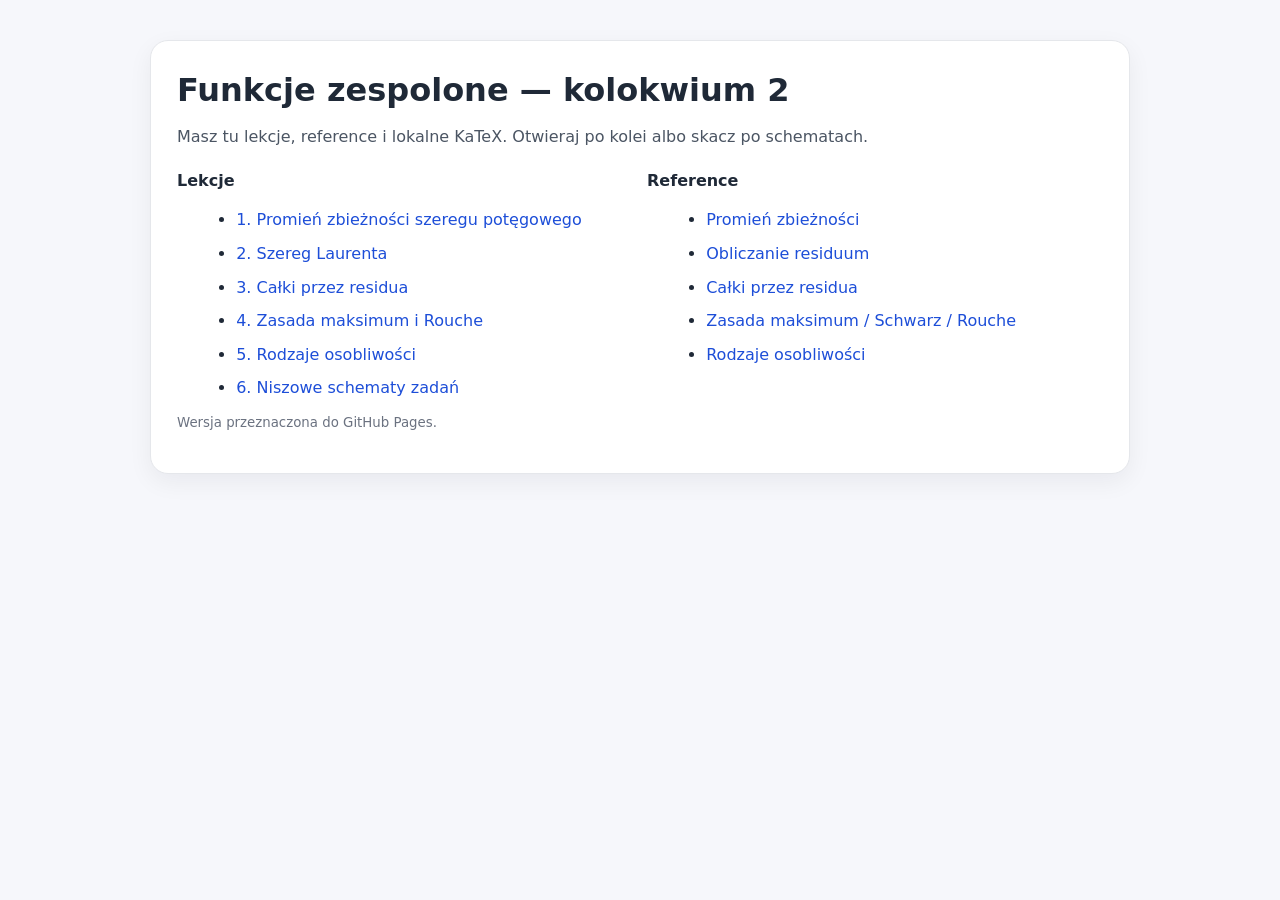
<file: index.html>
<!doctype html>
<html lang="pl"><head><meta charset="utf-8"><meta name="viewport" content="width=device-width, initial-scale=1">
<title>Funkcje zespolone — kolokwium 2</title>
<style>
body{margin:0;font:16px/1.6 system-ui,-apple-system,Segoe UI,Roboto,sans-serif;background:#f6f7fb;color:#1f2937}
main{max-width:980px;margin:0 auto;padding:40px 20px 72px}
.card{background:#fff;border:1px solid #e5e7eb;border-radius:18px;padding:24px 26px;box-shadow:0 8px 24px rgba(15,23,42,.06)}
h1{margin:0 0 8px;font-size:2rem}p{margin:0 0 14px;color:#4b5563}ul{margin:14px 0 0 1.2rem}li{margin:8px 0}a{color:#1d4ed8;text-decoration:none}small{color:#6b7280}
.grid{display:grid;grid-template-columns:repeat(auto-fit,minmax(260px,1fr));gap:14px;margin-top:18px}
</style></head><body><main><div class="card"><h1>Funkcje zespolone — kolokwium 2</h1><p>Masz tu lekcje, reference i lokalne KaTeX. Otwieraj po kolei albo skacz po schematach.</p><div class="grid"><div><strong>Lekcje</strong><ul>
<li><a href="lessons/0001-promien-zbieznosci-szeregu-potegowego.html">1. Promień zbieżności szeregu potęgowego</a></li>
<li><a href="lessons/0002-rozwinięcie-w-szereg-laurenta.html">2. Szereg Laurenta</a></li>
<li><a href="lessons/0003-calki-przez-residua.html">3. Całki przez residua</a></li>
<li><a href="lessons/0004-zasada-maksimum-rouche.html">4. Zasada maksimum i Rouche</a></li>
<li><a href="lessons/0005-rodzaje-osobliwosci.html">5. Rodzaje osobliwości</a></li>
<li><a href="lessons/0006-niszowe-schematy-zadan.html">6. Niszowe schematy zadań</a></li>
</ul></div><div><strong>Reference</strong><ul>
<li><a href="reference/promien-zbieznosci.html">Promień zbieżności</a></li>
<li><a href="reference/obliczanie-residuum.html">Obliczanie residuum</a></li>
<li><a href="reference/calki-przez-residua.html">Całki przez residua</a></li>
<li><a href="reference/zasada-maksimum-schwarz-rouche.html">Zasada maksimum / Schwarz / Rouche</a></li>
<li><a href="reference/rodzaje-osobliwosci.html">Rodzaje osobliwości</a></li>
</ul></div></div><p><small>Wersja przeznaczona do GitHub Pages.</small></p></div></main></body></html>
</file>
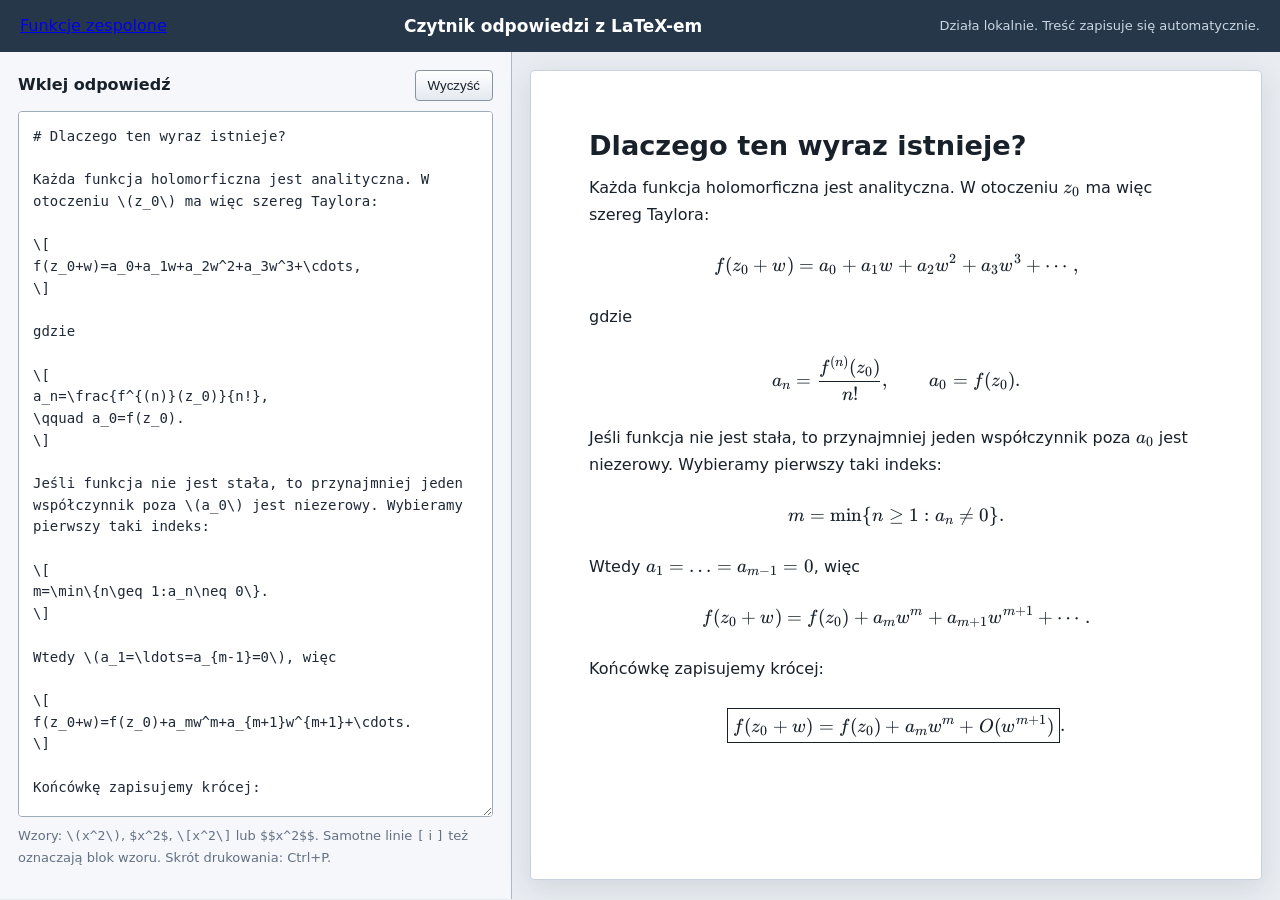
<file: latex-reader.html>
<!doctype html>
<html lang="pl">
<head>
<meta charset="utf-8">
<meta name="viewport" content="width=device-width, initial-scale=1">
<title>Czytnik odpowiedzi z LaTeX-em</title>
<link rel="stylesheet" href="katex/katex.min.css">
<style>
:root {
  color-scheme: light;
  --bg: #e9edf2;
  --paper: #fff;
  --ink: #18202a;
  --muted: #637083;
  --line: #c9d1dc;
  --blue: #2169b1;
}
* { box-sizing: border-box; }
body {
  margin: 0;
  color: var(--ink);
  background: var(--bg);
  font: 16px/1.65 system-ui, -apple-system, "Segoe UI", sans-serif;
}
header {
  display: flex;
  align-items: center;
  justify-content: space-between;
  gap: 16px;
  padding: 12px 20px;
  color: #fff;
  background: #26374a;
}
header strong { font-size: 17px; }
header span { color: #cbd6e3; font-size: 13px; }
main {
  display: grid;
  grid-template-columns: minmax(300px, .8fr) minmax(420px, 1.2fr);
  min-height: calc(100vh - 53px);
}
.editor, .reader { padding: 18px; }
.editor {
  display: flex;
  flex-direction: column;
  border-right: 1px solid #aeb8c5;
  background: #f5f7fa;
}
.toolbar {
  display: flex;
  align-items: center;
  justify-content: space-between;
  gap: 12px;
  margin-bottom: 10px;
}
.toolbar label { font-weight: 700; }
button {
  padding: 7px 12px;
  border: 1px solid #8793a2;
  border-radius: 4px;
  color: var(--ink);
  background: linear-gradient(#fff, #e4e9ef);
  cursor: pointer;
}
button:hover { border-color: var(--blue); }
textarea {
  flex: 1;
  width: 100%;
  min-height: 68vh;
  resize: vertical;
  padding: 14px;
  border: 1px solid #9faab7;
  border-radius: 4px;
  color: #1f2937;
  background: #fff;
  font: 14px/1.55 ui-monospace, SFMono-Regular, Consolas, monospace;
}
.help {
  margin-top: 8px;
  color: var(--muted);
  font-size: 13px;
}
.paper {
  max-width: 820px;
  min-height: calc(100vh - 90px);
  margin: 0 auto;
  padding: clamp(24px, 5vw, 58px);
  border: 1px solid var(--line);
  border-radius: 4px;
  background: var(--paper);
  box-shadow: 0 8px 28px rgb(36 48 64 / 12%);
}
.paper h1, .paper h2, .paper h3 {
  margin: 1.35em 0 .45em;
  line-height: 1.25;
}
.paper h1:first-child, .paper h2:first-child { margin-top: 0; }
.paper h1 { font-size: 1.7rem; }
.paper h2 { font-size: 1.35rem; color: #173f68; }
.paper h3 { font-size: 1.1rem; }
.paper p {
  margin: .75em 0;
  white-space: pre-wrap;
}
.paper ul, .paper ol { padding-left: 1.5em; }
.paper code {
  padding: 2px 5px;
  border-radius: 3px;
  background: #eef1f5;
}
.paper strong { color: #122f4d; }
.paper .katex-display {
  margin: 1.3em 0;
  overflow-x: auto;
  overflow-y: hidden;
  padding: 5px 0;
}
.error {
  padding: 10px 12px;
  color: #8c1d18;
  border: 1px solid #d9a19e;
  background: #fff0ef;
}
@media (max-width: 850px) {
  main { grid-template-columns: 1fr; }
  .editor { border-right: 0; border-bottom: 1px solid #aeb8c5; }
  textarea { min-height: 38vh; }
  .paper { min-height: 50vh; }
}
@media print {
  header, .editor { display: none; }
  main { display: block; }
  .reader { padding: 0; }
  .paper { max-width: none; min-height: 0; border: 0; box-shadow: none; }
}
</style>
</head>
<body>
<header>
<a class="app-title" href="index.html">Funkcje zespolone</a>
<strong>Czytnik odpowiedzi z LaTeX-em</strong>
  <span>Działa lokalnie. Treść zapisuje się automatycznie.</span>
</header>
<main>
  <section class="editor">
    <div class="toolbar">
      <label for="source">Wklej odpowiedź</label>
      <button id="clear" type="button">Wyczyść</button>
    </div>
    <textarea id="source" spellcheck="false"></textarea>
    <p class="help">Wzory: <code>\(x^2\)</code>, <code>$x^2$</code>, <code>\[x^2\]</code> lub <code>$$x^2$$</code>. Samotne linie <code>[</code> i <code>]</code> też oznaczają blok wzoru. Skrót drukowania: Ctrl+P.</p>
  </section>
  <section class="reader">
    <article class="paper" id="preview"></article>
  </section>
</main>

<script src="katex/katex.min.js"></script>
<script src="katex/auto-render.min.js"></script>
<script>
const STORAGE_KEY = "latex-reader-content";
const source = document.getElementById("source");
const preview = document.getElementById("preview");
const clearButton = document.getElementById("clear");

const example = String.raw`# Dlaczego ten wyraz istnieje?

Każda funkcja holomorficzna jest analityczna. W otoczeniu \(z_0\) ma więc szereg Taylora:

\[
f(z_0+w)=a_0+a_1w+a_2w^2+a_3w^3+\cdots,
\]

gdzie

\[
a_n=\frac{f^{(n)}(z_0)}{n!},
\qquad a_0=f(z_0).
\]

Jeśli funkcja nie jest stała, to przynajmniej jeden współczynnik poza \(a_0\) jest niezerowy. Wybieramy pierwszy taki indeks:

\[
m=\min\{n\geq 1:a_n\neq 0\}.
\]

Wtedy \(a_1=\ldots=a_{m-1}=0\), więc

\[
f(z_0+w)=f(z_0)+a_mw^m+a_{m+1}w^{m+1}+\cdots.
\]

Końcówkę zapisujemy krócej:

\[
\boxed{f(z_0+w)=f(z_0)+a_mw^m+O(w^{m+1})}.
\]`;

function escapeHtml(text) {
  return text
    .replaceAll("&", "&amp;")
    .replaceAll("<", "&lt;")
    .replaceAll(">", "&gt;");
}

function inlineMarkup(text) {
  return text
    .replace(/`([^`]+)`/g, "<code>$1</code>")
    .replace(/\*\*([^*]+)\*\*/g, "<strong>$1</strong>");
}

function repairDisplayMathDelimiters(text) {
  const lines = text.replace(/\r\n?/g, "\n").split("\n");
  let insideDamagedMath = false;

  return lines.map(line => {
    if (!insideDamagedMath && /^\s*\[\s*$/.test(line)) {
      insideDamagedMath = true;
      return "\\[";
    }

    if (insideDamagedMath && /^\s*\]\s*$/.test(line)) {
      insideDamagedMath = false;
      return "\\]";
    }

    return line;
  }).join("\n");
}

function toHtml(text) {
  const repaired = repairDisplayMathDelimiters(text);
  const escaped = escapeHtml(repaired.trim());
  if (!escaped) return "<p>Wklej odpowiedź po lewej stronie.</p>";

  const blocks = escaped.split(/\n\s*\n/);
  return blocks.map(block => {
    const lines = block.split("\n");
    const first = lines[0];

    if (/^###\s+/.test(first)) return `<h3>${inlineMarkup(first.replace(/^###\s+/, ""))}</h3>`;
    if (/^##\s+/.test(first)) return `<h2>${inlineMarkup(first.replace(/^##\s+/, ""))}</h2>`;
    if (/^#\s+/.test(first)) return `<h1>${inlineMarkup(first.replace(/^#\s+/, ""))}</h1>`;

    if (lines.every(line => /^[-*]\s+/.test(line))) {
      return `<ul>${lines.map(line => `<li>${inlineMarkup(line.replace(/^[-*]\s+/, ""))}</li>`).join("")}</ul>`;
    }

    if (lines.every(line => /^\d+\.\s+/.test(line))) {
      return `<ol>${lines.map(line => `<li>${inlineMarkup(line.replace(/^\d+\.\s+/, ""))}</li>`).join("")}</ol>`;
    }

    return `<p>${inlineMarkup(lines.join("\n"))}</p>`;
  }).join("");
}

function render() {
  localStorage.setItem(STORAGE_KEY, source.value);
  preview.innerHTML = toHtml(source.value);
  renderMathInElement(preview, {
    delimiters: [
      {left: "$$", right: "$$", display: true},
      {left: "\\[", right: "\\]", display: true},
      {left: "\\(", right: "\\)", display: false},
      {left: "$", right: "$", display: false}
    ],
    throwOnError: false,
    errorCallback(message) {
      console.warn(message);
    }
  });
}

let timer;
source.addEventListener("input", () => {
  clearTimeout(timer);
  timer = setTimeout(render, 80);
});

clearButton.addEventListener("click", () => {
  source.value = "";
  render();
  source.focus();
});

source.value = localStorage.getItem(STORAGE_KEY) || example;
render();
</script>
</body>
</html>
</file>
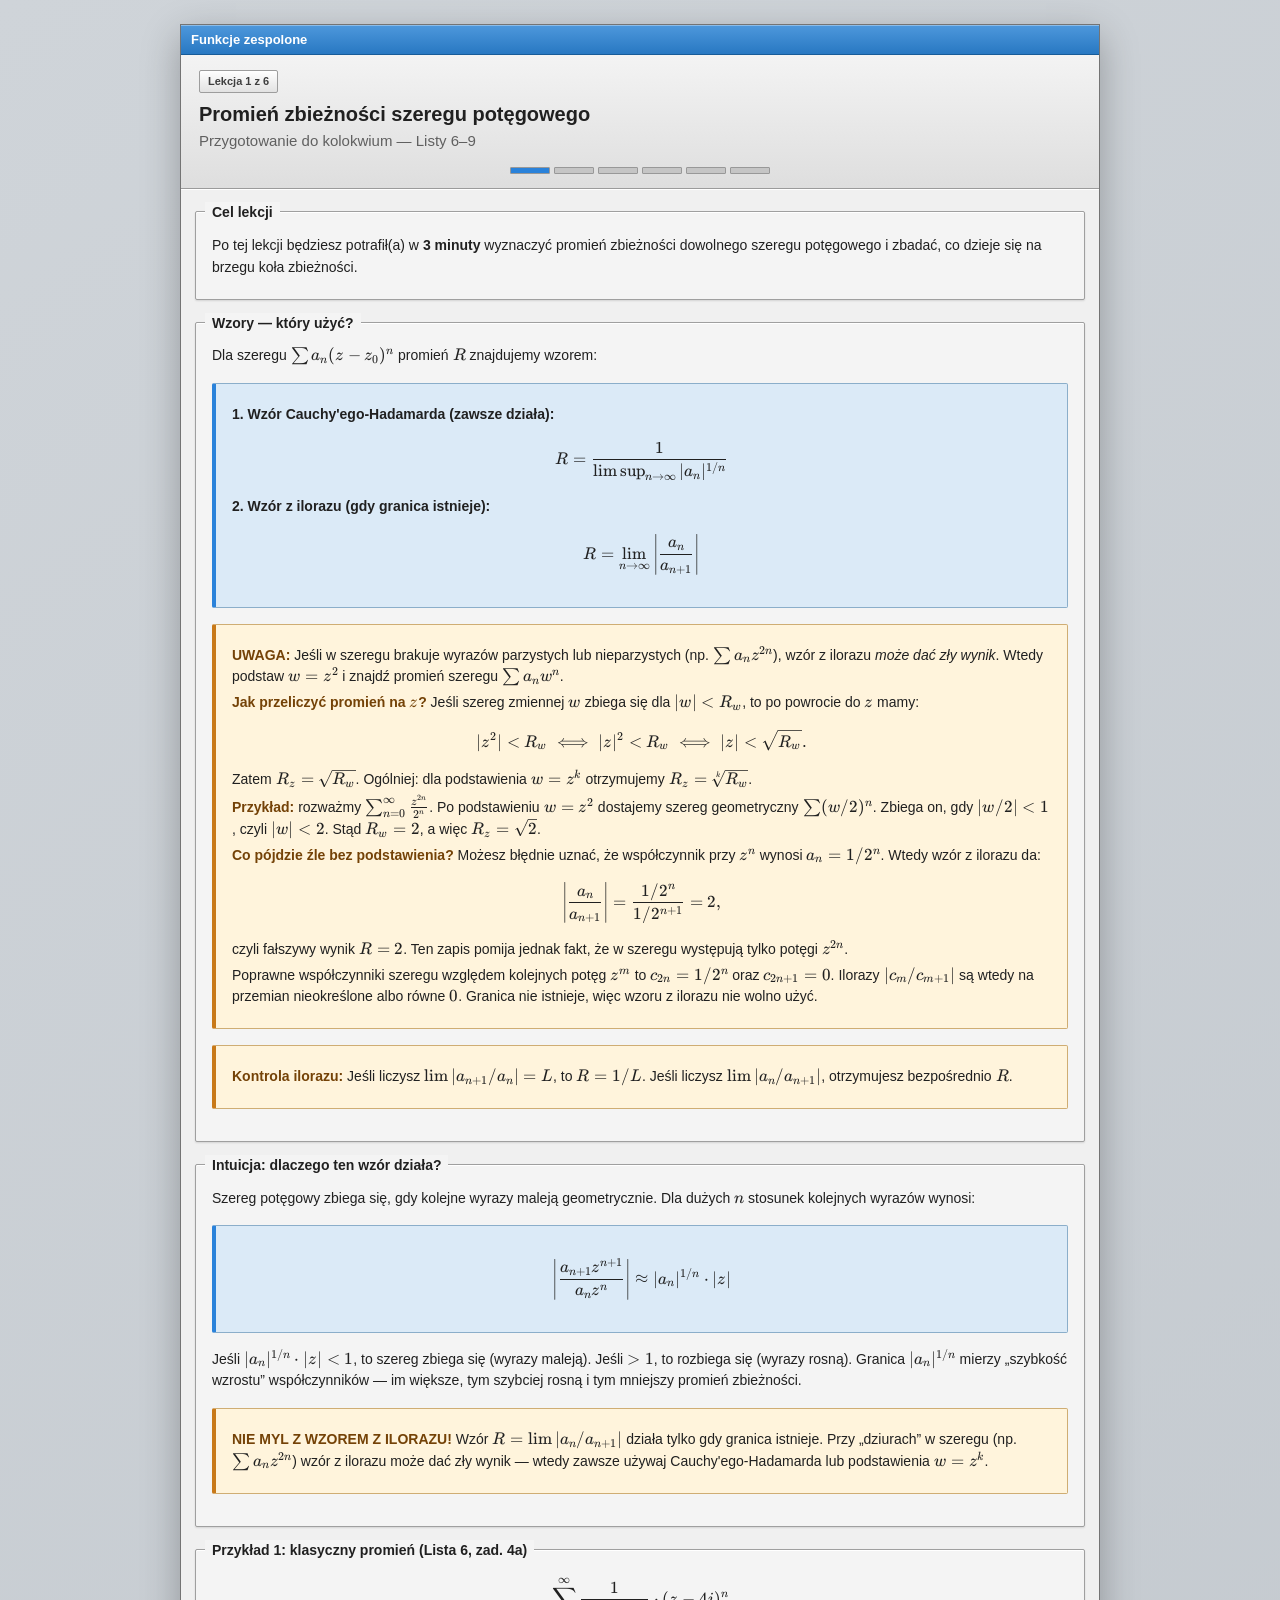
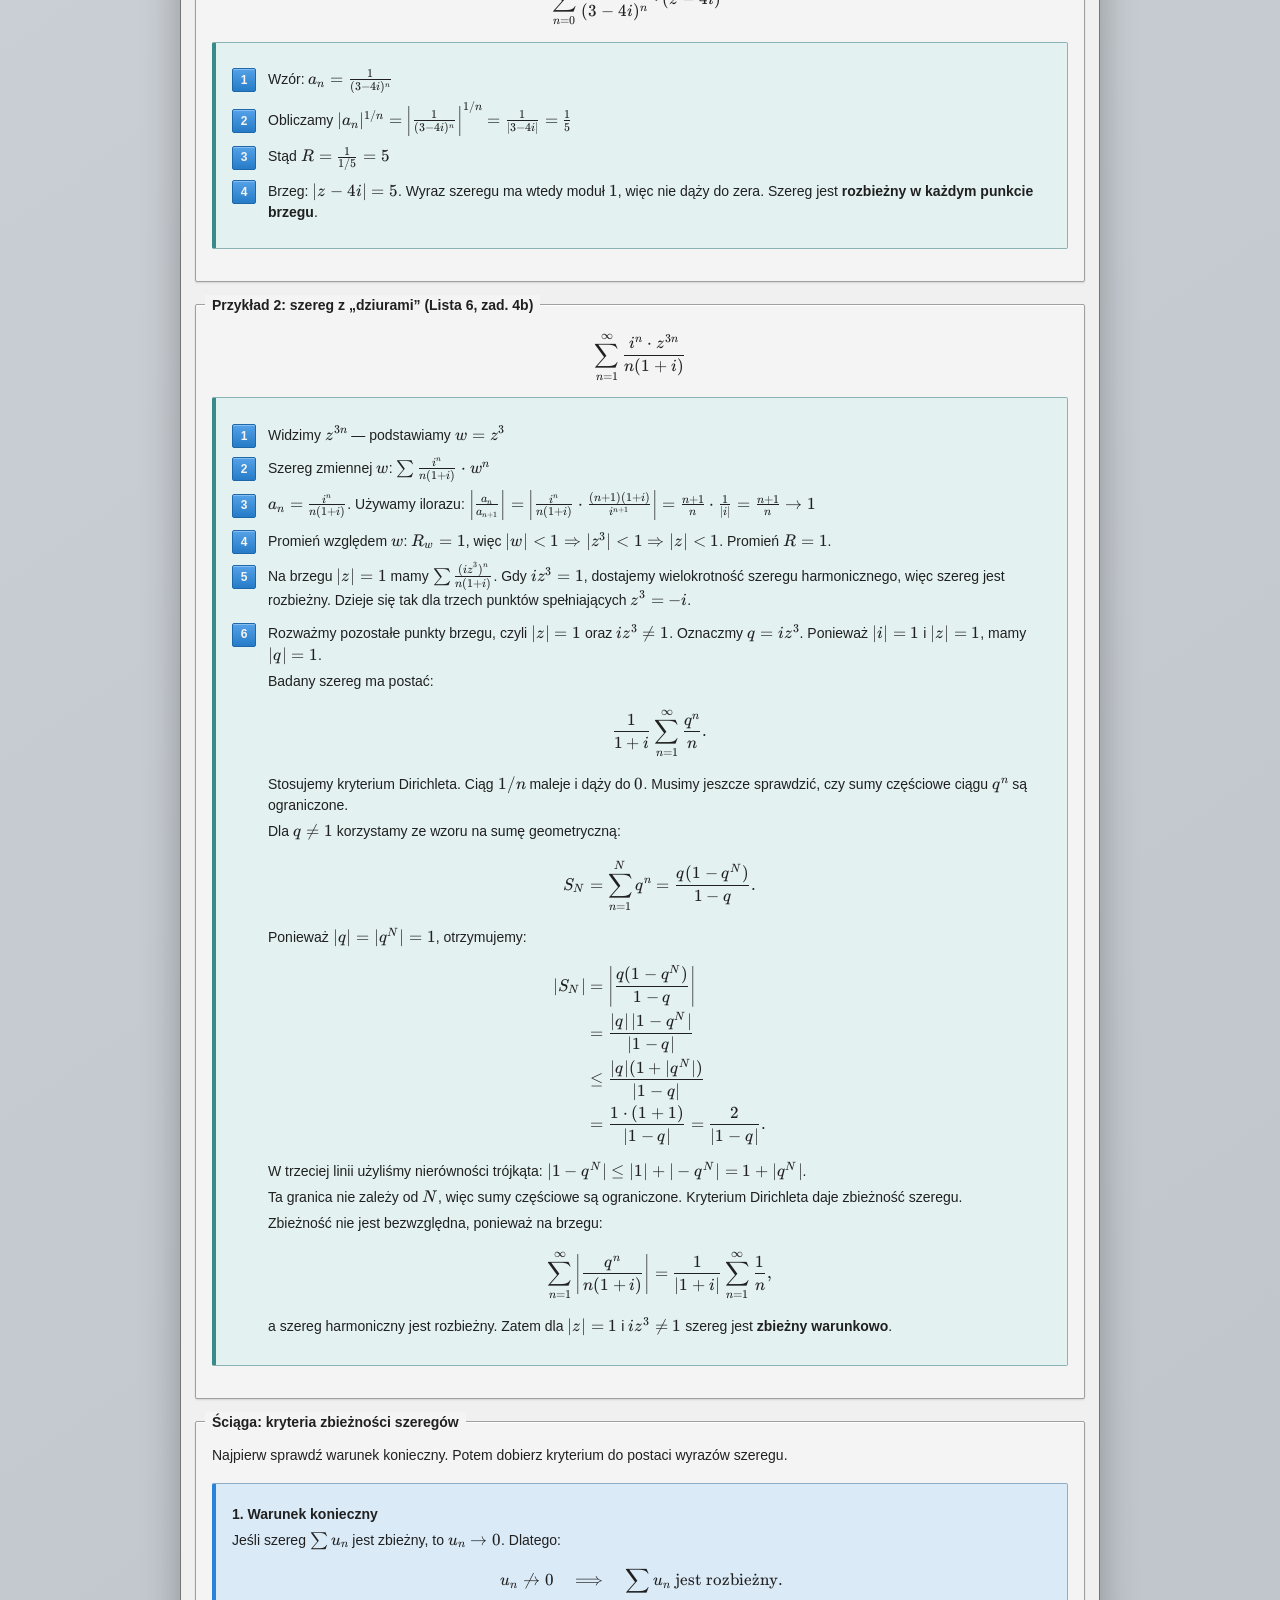
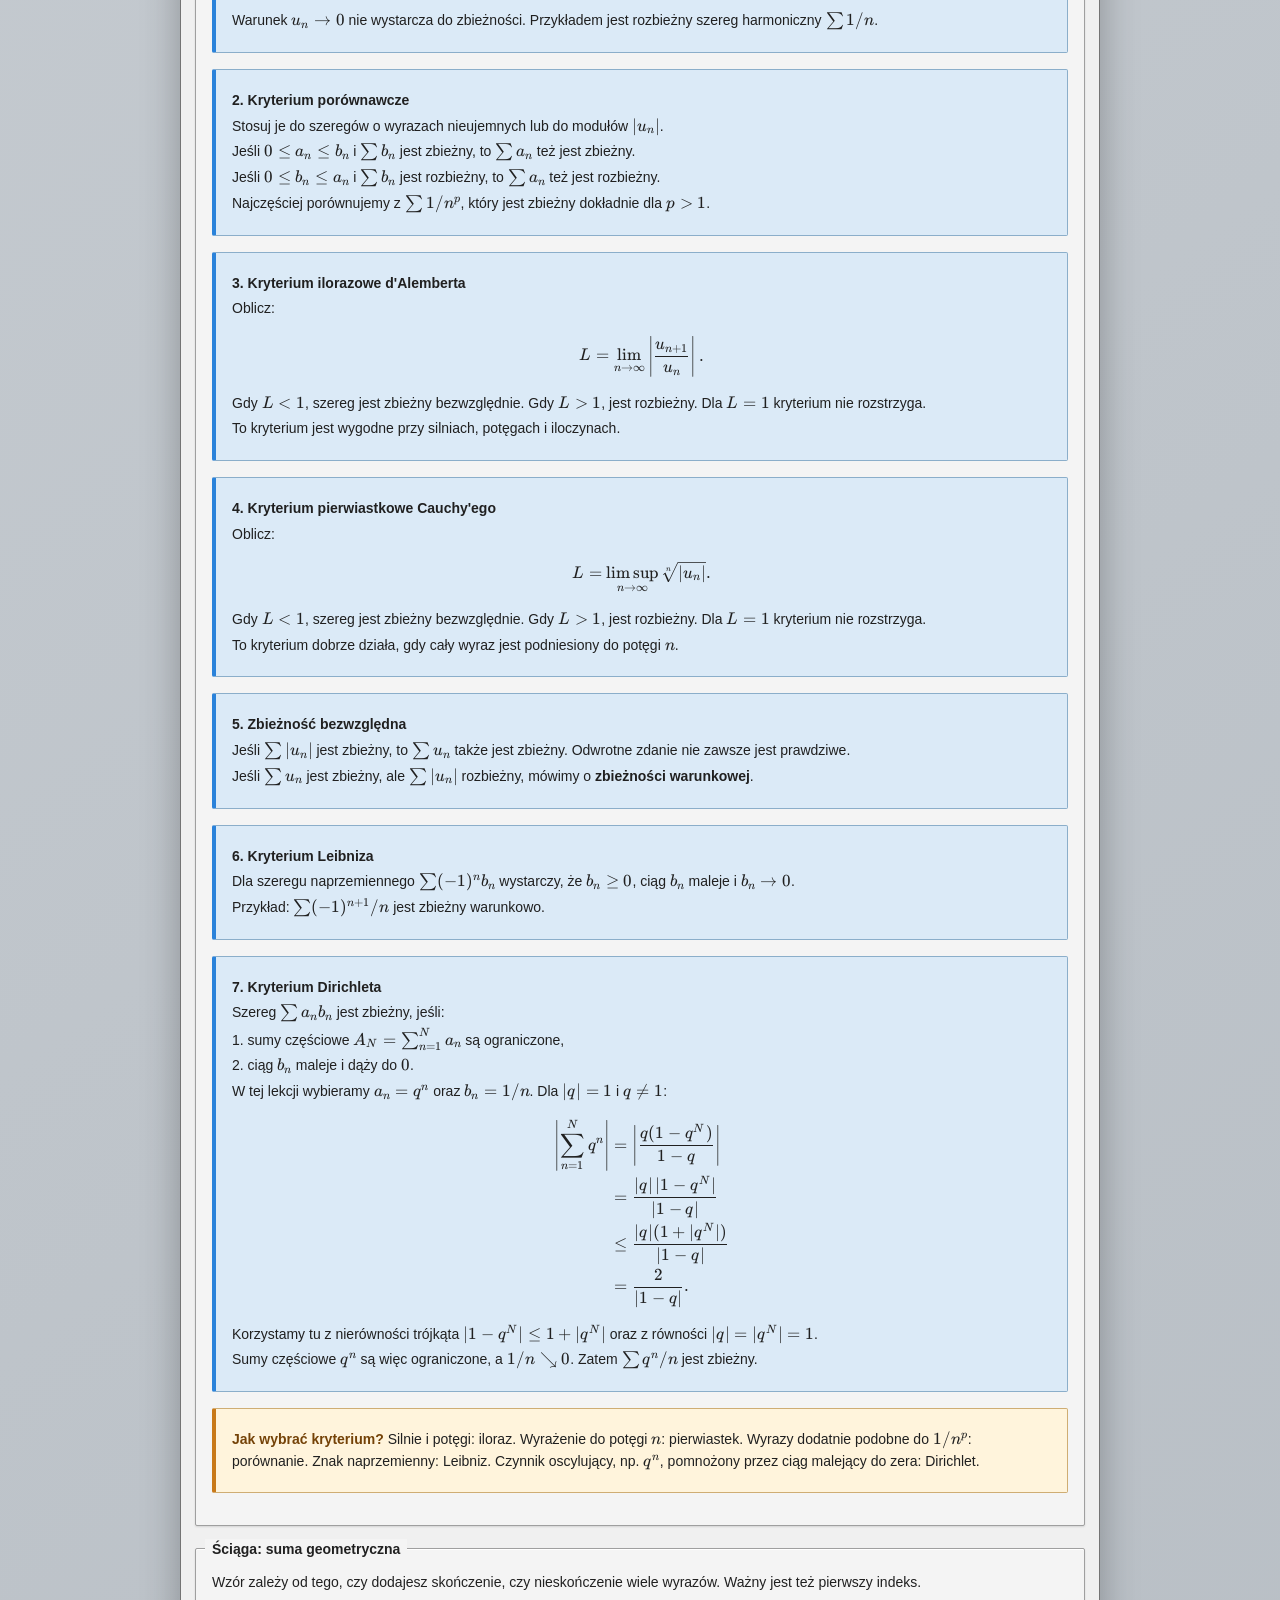
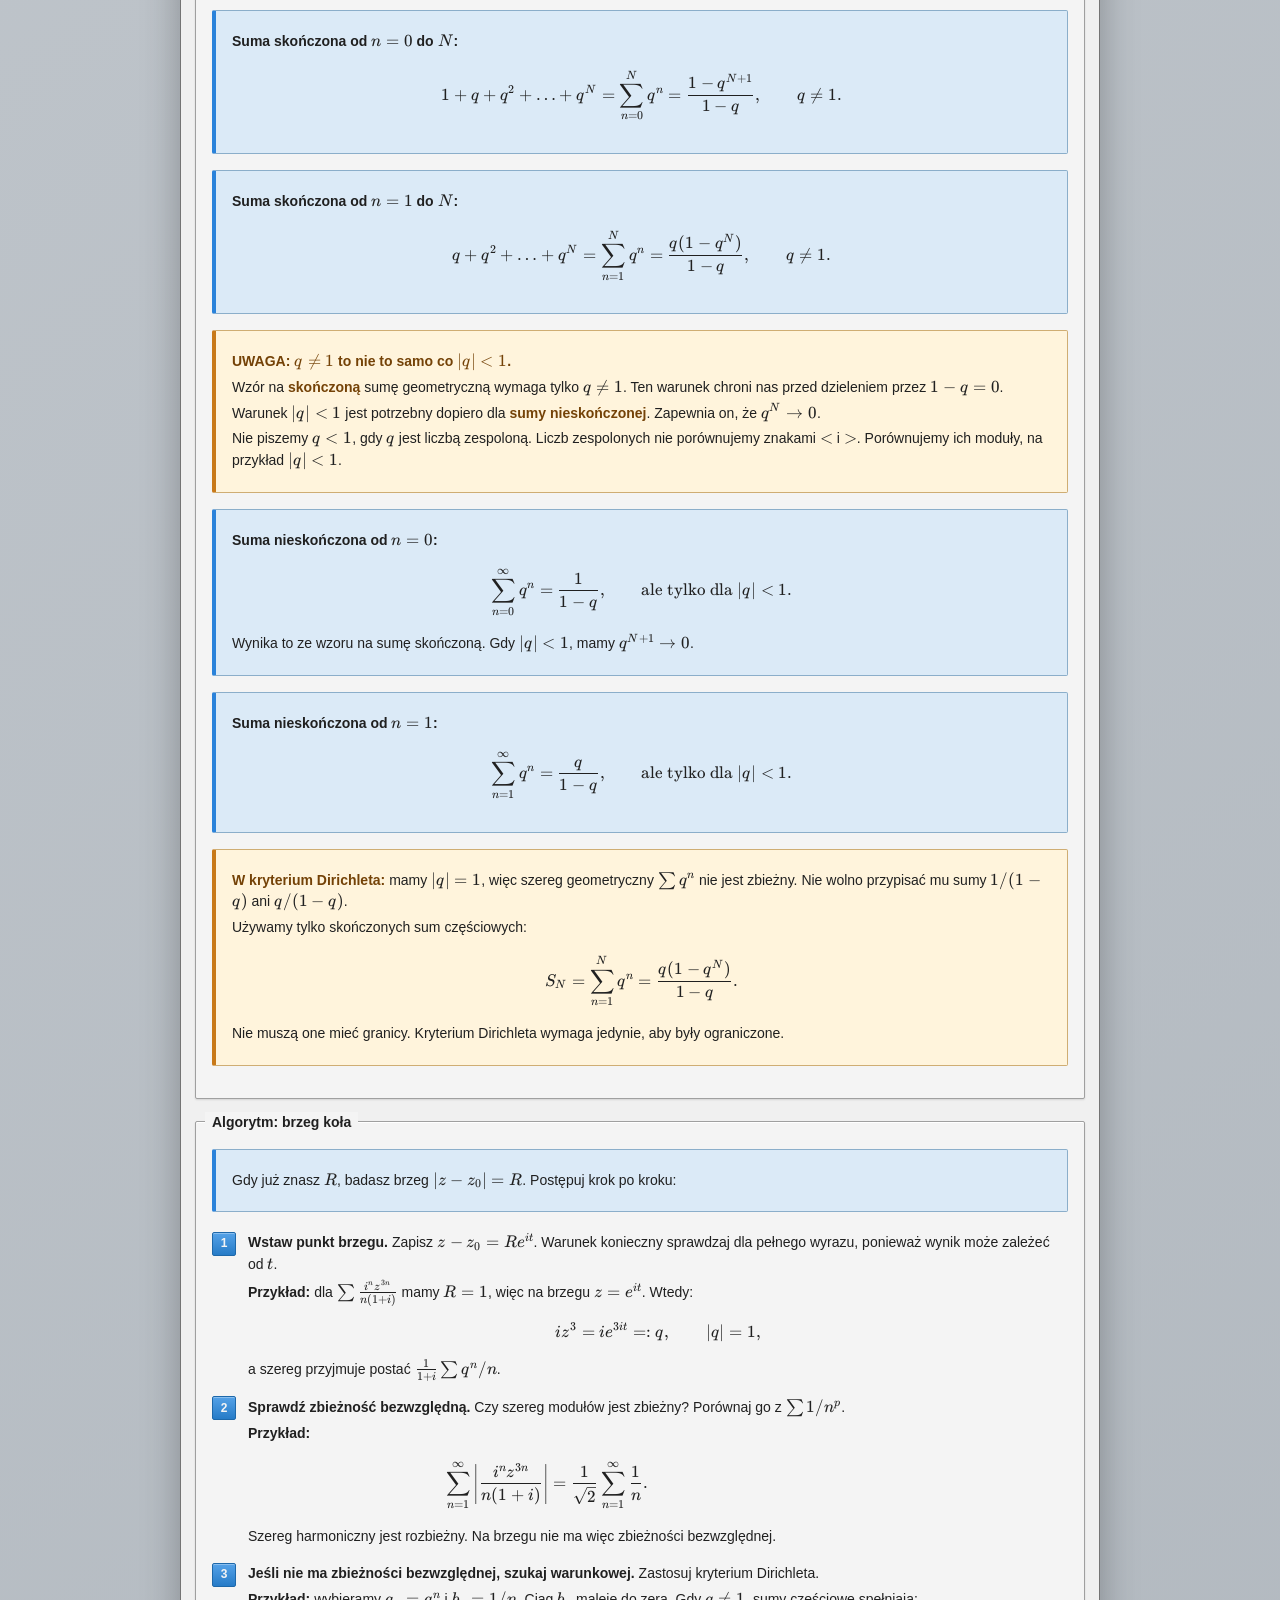
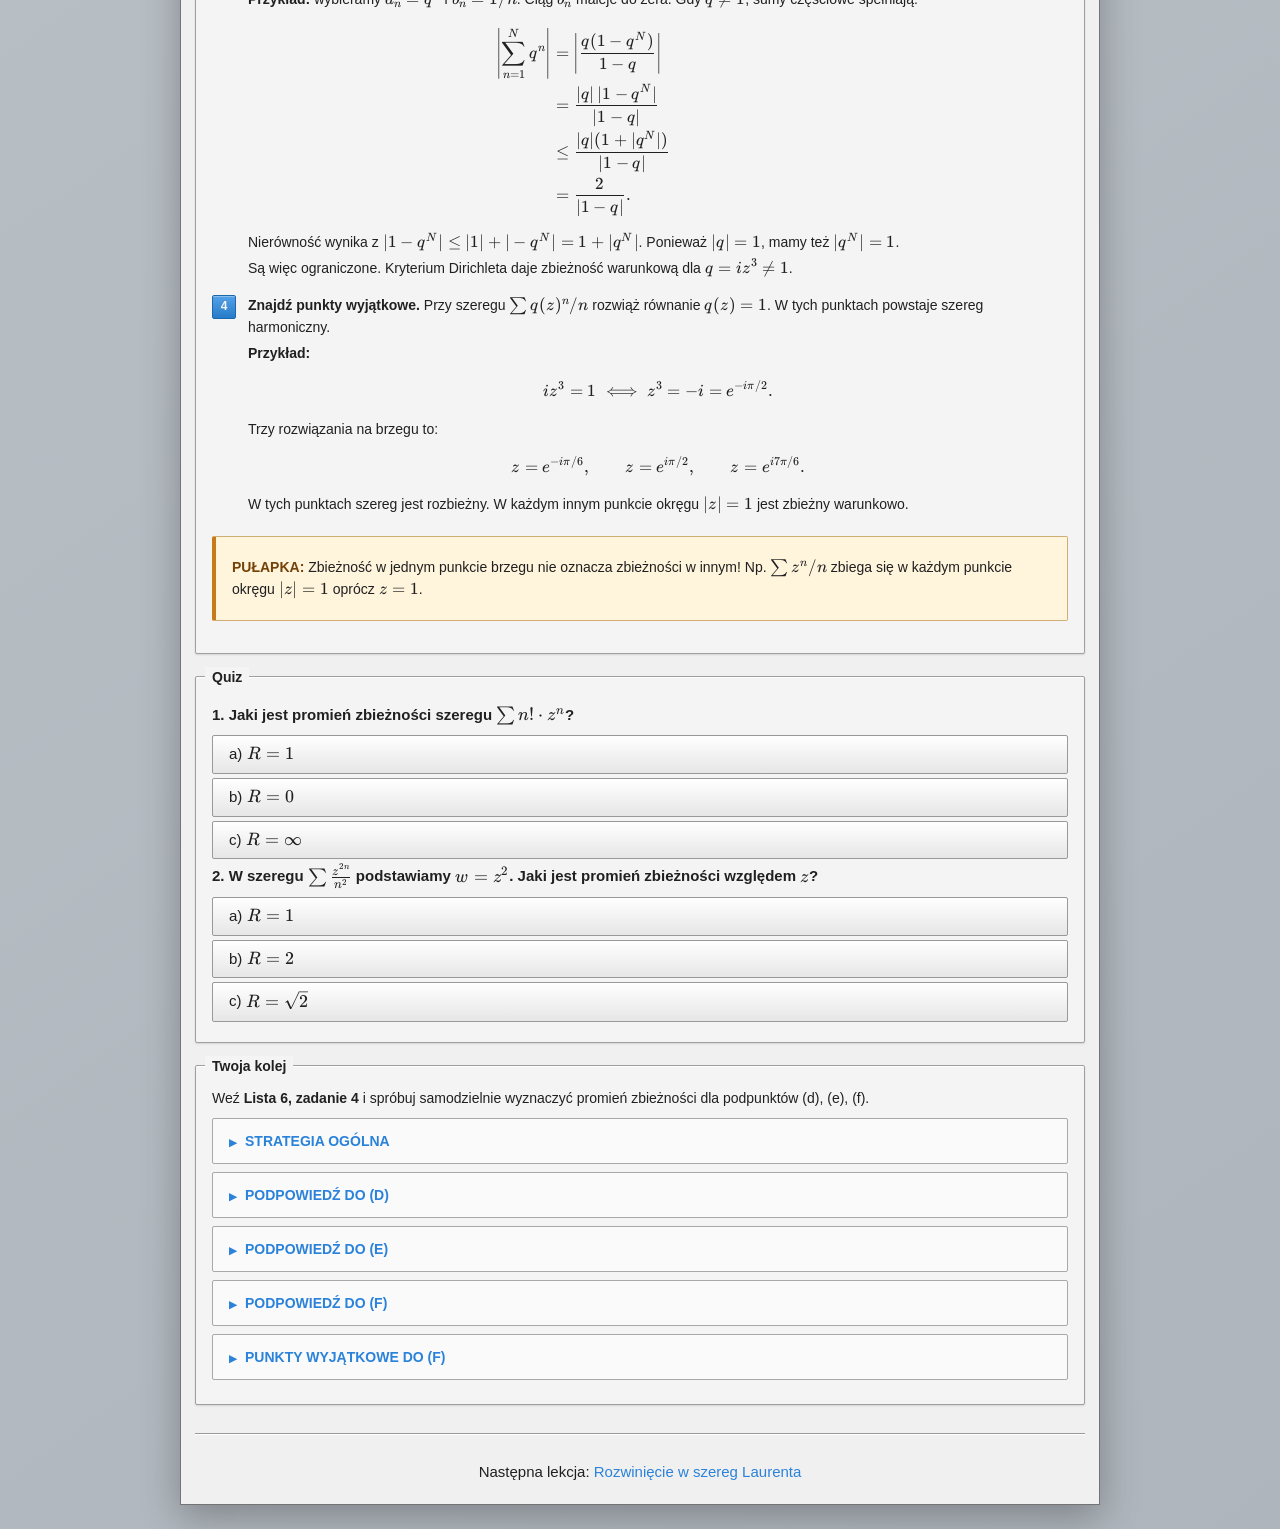
<file: lessons/0001-promien-zbieznosci-szeregu-potegowego.html>
<!DOCTYPE html>
<html lang="pl">
<head>
<meta charset="UTF-8">
<meta name="viewport" content="width=device-width, initial-scale=1.0">
<title>Lekcja 1: Promień zbieżności szeregu potęgowego</title>
<link rel="stylesheet" href="style.css">
<link rel="stylesheet" href="../katex/katex.min.css">
</head>
<body>

<header>
<a class="app-title" href="../index.html">Funkcje zespolone</a>
<span class="lesson-num">Lekcja 1 z 6</span>
<h1>Promień zbieżności szeregu potęgowego</h1>
<p>Przygotowanie do kolokwium &mdash; Listy 6–9</p>
<nav class="progress-bar">
<a href="0001-promien-zbieznosci-szeregu-potegowego.html" class="active"></a>
<a href="0002-rozwinięcie-w-szereg-laurenta.html"></a>
<a href="0003-calki-przez-residua.html"></a>
<a href="0004-zasada-maksimum-rouche.html"></a>
<a href="0005-rodzaje-osobliwosci.html"></a>
<a href="0006-niszowe-schematy-zadan.html"></a>
</nav>
</header>

<div class="card">
<h2>Cel lekcji</h2>
<p>Po tej lekcji będziesz potrafił(a) w <strong>3 minuty</strong> wyznaczyć promień zbieżności dowolnego szeregu potęgowego i zbadać, co dzieje się na brzegu koła zbieżności.</p>
</div>

<div class="card">
<h2>Wzory &mdash; który użyć?</h2>
<p>Dla szeregu \(\sum a_n(z - z_0)^n\) promień \(R\) znajdujemy wzorem:</p>
<div class="block">
<p><strong>1. Wzór Cauchy'ego-Hadamarda (zawsze działa):</strong></p>
<p>$$R = \frac{1}{\limsup_{n\to\infty} |a_n|^{1/n}}$$</p>
<p><strong>2. Wzór z ilorazu (gdy granica istnieje):</strong></p>
<p>$$R = \lim_{n\to\infty} \left|\frac{a_n}{a_{n+1}}\right|$$</p>
</div>
<div class="warning">
<p><strong>UWAGA:</strong> Jeśli w szeregu brakuje wyrazów parzystych lub nieparzystych (np. \(\sum a_n z^{2n}\)), wzór z ilorazu <em>może dać zły wynik</em>. Wtedy podstaw \(w = z^2\) i znajdź promień szeregu \(\sum a_n w^n\).</p>
<p><strong>Jak przeliczyć promień na \(z\)?</strong> Jeśli szereg zmiennej \(w\) zbiega się dla \(|w|&lt;R_w\), to po powrocie do \(z\) mamy:</p>
<p>$$|z^2|&lt;R_w \iff |z|^2&lt;R_w \iff |z|&lt;\sqrt{R_w}.$$</p>
<p>Zatem \(R_z=\sqrt{R_w}\). Ogólniej: dla podstawienia \(w=z^k\) otrzymujemy \(R_z=\sqrt[k]{R_w}\).</p>
<p><strong>Przykład:</strong> rozważmy \(\sum_{n=0}^{\infty}\frac{z^{2n}}{2^n}\). Po podstawieniu \(w=z^2\) dostajemy szereg geometryczny \(\sum (w/2)^n\). Zbiega on, gdy \(|w/2|&lt;1\), czyli \(|w|&lt;2\). Stąd \(R_w=2\), a więc \(R_z=\sqrt{2}\).</p>
<p><strong>Co pójdzie źle bez podstawienia?</strong> Możesz błędnie uznać, że współczynnik przy \(z^n\) wynosi \(a_n=1/2^n\). Wtedy wzór z ilorazu da:</p>
<p>$$\left|\frac{a_n}{a_{n+1}}\right|=\frac{1/2^n}{1/2^{n+1}}=2,$$</p>
<p>czyli fałszywy wynik \(R=2\). Ten zapis pomija jednak fakt, że w szeregu występują tylko potęgi \(z^{2n}\).</p>
<p>Poprawne współczynniki szeregu względem kolejnych potęg \(z^m\) to \(c_{2n}=1/2^n\) oraz \(c_{2n+1}=0\). Ilorazy \(|c_m/c_{m+1}|\) są wtedy na przemian nieokreślone albo równe \(0\). Granica nie istnieje, więc wzoru z ilorazu nie wolno użyć.</p>
</div>
<div class="warning">
<p><strong>Kontrola ilorazu:</strong> Jeśli liczysz \(\lim |a_{n+1}/a_n|=L\), to \(R=1/L\). Jeśli liczysz \(\lim |a_n/a_{n+1}|\), otrzymujesz bezpośrednio \(R\).</p>
</div>
</div>

<div class="card">
<h2>Intuicja: dlaczego ten wzór działa?</h2>
<p>Szereg potęgowy zbiega się, gdy kolejne wyrazy maleją geometrycznie. Dla dużych \(n\) stosunek kolejnych wyrazów wynosi:</p>
<div class="block">
<p>$$\left|\frac{a_{n+1} z^{n+1}}{a_n z^n}\right| \approx |a_n|^{1/n} \cdot |z|$$</p>
</div>
<p>Jeśli \(|a_n|^{1/n} \cdot |z| < 1\), to szereg zbiega się (wyrazy maleją). Jeśli \(> 1\), to rozbiega się (wyrazy rosną). Granica \(|a_n|^{1/n}\) mierzy &bdquo;szybkość wzrostu&rdquo; współczynników &mdash; im większe, tym szybciej rosną i tym mniejszy promień zbieżności.</p>
<div class="warning">
<p><strong>NIE MYL Z WZOREM Z ILORAZU!</strong> Wzór \(R = \lim |a_n/a_{n+1}|\) działa tylko gdy granica istnieje. Przy &bdquo;dziurach&rdquo; w szeregu (np. \(\sum a_n z^{2n}\)) wzór z ilorazu może dać zły wynik &mdash; wtedy zawsze używaj Cauchy'ego-Hadamarda lub podstawienia \(w = z^k\).</p>
</div>
</div>

<div class="card">
<h2>Przykład 1: klasyczny promień (Lista 6, zad. 4a)</h2>
<p>$$\sum_{n=0}^{\infty} \frac{1}{(3 - 4i)^n} \cdot (z - 4i)^n$$</p>
<div class="example">
<div class="step"><div class="step-num">1</div><div>Wzór: \(a_n = \frac{1}{(3 - 4i)^n}\)</div></div>
<div class="step"><div class="step-num">2</div><div>Obliczamy \(|a_n|^{1/n} = \left|\frac{1}{(3 - 4i)^n}\right|^{1/n} = \frac{1}{|3 - 4i|} = \frac{1}{5}\)</div></div>
<div class="step"><div class="step-num">3</div><div>Stąd \(R = \frac{1}{1/5} = 5\)</div></div>
<div class="step"><div class="step-num">4</div><div>Brzeg: \(|z - 4i| = 5\). Wyraz szeregu ma wtedy moduł \(1\), więc nie dąży do zera. Szereg jest <strong>rozbieżny w każdym punkcie brzegu</strong>.</div></div>
</div>
</div>

<div class="card">
<h2>Przykład 2: szereg z &bdquo;dziurami&rdquo; (Lista 6, zad. 4b)</h2>
<p>$$\sum_{n=1}^{\infty} \frac{i^n \cdot z^{3n}}{n(1+i)}$$</p>
<div class="example">
<div class="step"><div class="step-num">1</div><div>Widzimy \(z^{3n}\) &mdash; podstawiamy \(w = z^3\)</div></div>
<div class="step"><div class="step-num">2</div><div>Szereg zmiennej \(w\): \(\sum \frac{i^n}{n(1+i)} \cdot w^n\)</div></div>
<div class="step"><div class="step-num">3</div><div>\(a_n = \frac{i^n}{n(1+i)}\). Używamy ilorazu: \(\left|\frac{a_n}{a_{n+1}}\right| = \left|\frac{i^n}{n(1+i)} \cdot \frac{(n+1)(1+i)}{i^{n+1}}\right| = \frac{n+1}{n} \cdot \frac{1}{|i|} = \frac{n+1}{n} \to 1\)</div></div>
<div class="step"><div class="step-num">4</div><div>Promień względem \(w\): \(R_w = 1\), więc \(|w| < 1 \Rightarrow |z^3| < 1 \Rightarrow |z| < 1\). Promień \(R = 1\).</div></div>
<div class="step"><div class="step-num">5</div><div>Na brzegu \(|z|=1\) mamy \(\sum \frac{(iz^3)^n}{n(1+i)}\). Gdy \(iz^3=1\), dostajemy wielokrotność szeregu harmonicznego, więc szereg jest rozbieżny. Dzieje się tak dla trzech punktów spełniających \(z^3=-i\).</div></div>
<div class="step"><div class="step-num">6</div><div>
<p>Rozważmy pozostałe punkty brzegu, czyli \(|z|=1\) oraz \(iz^3\neq1\). Oznaczmy \(q=iz^3\). Ponieważ \(|i|=1\) i \(|z|=1\), mamy \(|q|=1\).</p>
<p>Badany szereg ma postać:</p>
<p>$$\frac{1}{1+i}\sum_{n=1}^{\infty}\frac{q^n}{n}.$$</p>
<p>Stosujemy kryterium Dirichleta. Ciąg \(1/n\) maleje i dąży do \(0\). Musimy jeszcze sprawdzić, czy sumy częściowe ciągu \(q^n\) są ograniczone.</p>
<p>Dla \(q\neq1\) korzystamy ze wzoru na sumę geometryczną:</p>
<p>$$S_N=\sum_{n=1}^{N}q^n=\frac{q(1-q^N)}{1-q}.$$</p>
<p>Ponieważ \(|q|=|q^N|=1\), otrzymujemy:</p>
<p>$$\begin{aligned}
|S_N|
&=\left|\frac{q(1-q^N)}{1-q}\right|\\
&=\frac{|q|\,|1-q^N|}{|1-q|}\\
&\leq\frac{|q|(1+|q^N|)}{|1-q|}\\
&=\frac{1\cdot(1+1)}{|1-q|}
=\frac{2}{|1-q|}.
\end{aligned}$$</p>
<p>W trzeciej linii użyliśmy nierówności trójkąta: \(|1-q^N|\leq|1|+|-q^N|=1+|q^N|\).</p>
<p>Ta granica nie zależy od \(N\), więc sumy częściowe są ograniczone. Kryterium Dirichleta daje zbieżność szeregu.</p>
<p>Zbieżność nie jest bezwzględna, ponieważ na brzegu:</p>
<p>$$\sum_{n=1}^{\infty}\left|\frac{q^n}{n(1+i)}\right|
=\frac{1}{|1+i|}\sum_{n=1}^{\infty}\frac{1}{n},$$</p>
<p>a szereg harmoniczny jest rozbieżny. Zatem dla \(|z|=1\) i \(iz^3\neq1\) szereg jest <strong>zbieżny warunkowo</strong>.</p>
</div></div>
</div>
</div>

<div class="card">
<h2>Ściąga: kryteria zbieżności szeregów</h2>
<p>Najpierw sprawdź warunek konieczny. Potem dobierz kryterium do postaci wyrazów szeregu.</p>

<div class="block">
<p><strong>1. Warunek konieczny</strong></p>
<p>Jeśli szereg \(\sum u_n\) jest zbieżny, to \(u_n\to0\). Dlatego:</p>
<p>$$u_n\not\to0\quad\Longrightarrow\quad\sum u_n\text{ jest rozbieżny}.$$</p>
<p>Warunek \(u_n\to0\) nie wystarcza do zbieżności. Przykładem jest rozbieżny szereg harmoniczny \(\sum 1/n\).</p>
</div>

<div class="block">
<p><strong>2. Kryterium porównawcze</strong></p>
<p>Stosuj je do szeregów o wyrazach nieujemnych lub do modułów \(|u_n|\).</p>
<p>Jeśli \(0\leq a_n\leq b_n\) i \(\sum b_n\) jest zbieżny, to \(\sum a_n\) też jest zbieżny.</p>
<p>Jeśli \(0\leq b_n\leq a_n\) i \(\sum b_n\) jest rozbieżny, to \(\sum a_n\) też jest rozbieżny.</p>
<p>Najczęściej porównujemy z \(\sum 1/n^p\), który jest zbieżny dokładnie dla \(p&gt;1\).</p>
</div>

<div class="block">
<p><strong>3. Kryterium ilorazowe d'Alemberta</strong></p>
<p>Oblicz:</p>
<p>$$L=\lim_{n\to\infty}\left|\frac{u_{n+1}}{u_n}\right|.$$</p>
<p>Gdy \(L&lt;1\), szereg jest zbieżny bezwzględnie. Gdy \(L&gt;1\), jest rozbieżny. Dla \(L=1\) kryterium nie rozstrzyga.</p>
<p>To kryterium jest wygodne przy silniach, potęgach i iloczynach.</p>
</div>

<div class="block">
<p><strong>4. Kryterium pierwiastkowe Cauchy'ego</strong></p>
<p>Oblicz:</p>
<p>$$L=\limsup_{n\to\infty}\sqrt[n]{|u_n|}.$$</p>
<p>Gdy \(L&lt;1\), szereg jest zbieżny bezwzględnie. Gdy \(L&gt;1\), jest rozbieżny. Dla \(L=1\) kryterium nie rozstrzyga.</p>
<p>To kryterium dobrze działa, gdy cały wyraz jest podniesiony do potęgi \(n\).</p>
</div>

<div class="block">
<p><strong>5. Zbieżność bezwzględna</strong></p>
<p>Jeśli \(\sum |u_n|\) jest zbieżny, to \(\sum u_n\) także jest zbieżny. Odwrotne zdanie nie zawsze jest prawdziwe.</p>
<p>Jeśli \(\sum u_n\) jest zbieżny, ale \(\sum|u_n|\) rozbieżny, mówimy o <strong>zbieżności warunkowej</strong>.</p>
</div>

<div class="block">
<p><strong>6. Kryterium Leibniza</strong></p>
<p>Dla szeregu naprzemiennego \(\sum(-1)^n b_n\) wystarczy, że \(b_n\geq0\), ciąg \(b_n\) maleje i \(b_n\to0\).</p>
<p>Przykład: \(\sum(-1)^{n+1}/n\) jest zbieżny warunkowo.</p>
</div>

<div class="block">
<p><strong>7. Kryterium Dirichleta</strong></p>
<p>Szereg \(\sum a_n b_n\) jest zbieżny, jeśli:</p>
<p>1. sumy częściowe \(A_N=\sum_{n=1}^{N}a_n\) są ograniczone,</p>
<p>2. ciąg \(b_n\) maleje i dąży do \(0\).</p>
<p>W tej lekcji wybieramy \(a_n=q^n\) oraz \(b_n=1/n\). Dla \(|q|=1\) i \(q\neq1\):</p>
<p>$$\begin{aligned}
\left|\sum_{n=1}^{N}q^n\right|
&=\left|\frac{q(1-q^N)}{1-q}\right|\\
&=\frac{|q|\,|1-q^N|}{|1-q|}\\
&\leq\frac{|q|(1+|q^N|)}{|1-q|}\\
&=\frac{2}{|1-q|}.
\end{aligned}$$</p>
<p>Korzystamy tu z nierówności trójkąta \(|1-q^N|\leq1+|q^N|\) oraz z równości \(|q|=|q^N|=1\).</p>
<p>Sumy częściowe \(q^n\) są więc ograniczone, a \(1/n\searrow0\). Zatem \(\sum q^n/n\) jest zbieżny.</p>
</div>

<div class="warning">
<p><strong>Jak wybrać kryterium?</strong> Silnie i potęgi: iloraz. Wyrażenie do potęgi \(n\): pierwiastek. Wyrazy dodatnie podobne do \(1/n^p\): porównanie. Znak naprzemienny: Leibniz. Czynnik oscylujący, np. \(q^n\), pomnożony przez ciąg malejący do zera: Dirichlet.</p>
</div>
</div>

<div class="card">
<h2>Ściąga: suma geometryczna</h2>
<p>Wzór zależy od tego, czy dodajesz skończenie, czy nieskończenie wiele wyrazów. Ważny jest też pierwszy indeks.</p>

<div class="block">
<p><strong>Suma skończona od \(n=0\) do \(N\):</strong></p>
<p>$$1+q+q^2+\ldots+q^N
=\sum_{n=0}^{N}q^n
=\frac{1-q^{N+1}}{1-q},\qquad q\neq1.$$</p>
</div>

<div class="block">
<p><strong>Suma skończona od \(n=1\) do \(N\):</strong></p>
<p>$$q+q^2+\ldots+q^N
=\sum_{n=1}^{N}q^n
=\frac{q(1-q^N)}{1-q},\qquad q\neq1.$$</p>
</div>

<div class="warning">
<p><strong>UWAGA: \(q\neq1\) to nie to samo co \(|q|&lt;1\).</strong></p>
<p>Wzór na <strong>skończoną</strong> sumę geometryczną wymaga tylko \(q\neq1\). Ten warunek chroni nas przed dzieleniem przez \(1-q=0\).</p>
<p>Warunek \(|q|&lt;1\) jest potrzebny dopiero dla <strong>sumy nieskończonej</strong>. Zapewnia on, że \(q^N\to0\).</p>
<p>Nie piszemy \(q&lt;1\), gdy \(q\) jest liczbą zespoloną. Liczb zespolonych nie porównujemy znakami \(&lt;\) i \(&gt;\). Porównujemy ich moduły, na przykład \(|q|&lt;1\).</p>
</div>

<div class="block">
<p><strong>Suma nieskończona od \(n=0\):</strong></p>
<p>$$\sum_{n=0}^{\infty}q^n=\frac{1}{1-q},
\qquad\text{ale tylko dla }|q|&lt;1.$$</p>
<p>Wynika to ze wzoru na sumę skończoną. Gdy \(|q|&lt;1\), mamy \(q^{N+1}\to0\).</p>
</div>

<div class="block">
<p><strong>Suma nieskończona od \(n=1\):</strong></p>
<p>$$\sum_{n=1}^{\infty}q^n=\frac{q}{1-q},
\qquad\text{ale tylko dla }|q|&lt;1.$$</p>
</div>

<div class="warning">
<p><strong>W kryterium Dirichleta:</strong> mamy \(|q|=1\), więc szereg geometryczny \(\sum q^n\) nie jest zbieżny. Nie wolno przypisać mu sumy \(1/(1-q)\) ani \(q/(1-q)\).</p>
<p>Używamy tylko skończonych sum częściowych:</p>
<p>$$S_N=\sum_{n=1}^{N}q^n=\frac{q(1-q^N)}{1-q}.$$</p>
<p>Nie muszą one mieć granicy. Kryterium Dirichleta wymaga jedynie, aby były ograniczone.</p>
</div>
</div>

<div class="card">
<h2>Algorytm: brzeg koła</h2>
<div class="block">
<p>Gdy już znasz \(R\), badasz brzeg \(|z - z_0| = R\). Postępuj krok po kroku:</p>
</div>
<div class="step"><div class="step-num">1</div><div>
<p><strong>Wstaw punkt brzegu.</strong> Zapisz \(z-z_0=Re^{it}\). Warunek konieczny sprawdzaj dla pełnego wyrazu, ponieważ wynik może zależeć od \(t\).</p>
<p><strong>Przykład:</strong> dla \(\sum \frac{i^nz^{3n}}{n(1+i)}\) mamy \(R=1\), więc na brzegu \(z=e^{it}\). Wtedy:</p>
<p>$$iz^3=ie^{3it}=:q,\qquad |q|=1,$$</p>
<p>a szereg przyjmuje postać \(\frac{1}{1+i}\sum q^n/n\).</p>
</div></div>
<div class="step"><div class="step-num">2</div><div>
<p><strong>Sprawdź zbieżność bezwzględną.</strong> Czy szereg modułów jest zbieżny? Porównaj go z \(\sum 1/n^p\).</p>
<p><strong>Przykład:</strong></p>
<p>$$\sum_{n=1}^{\infty}\left|\frac{i^nz^{3n}}{n(1+i)}\right|
=\frac{1}{\sqrt2}\sum_{n=1}^{\infty}\frac1n.$$</p>
<p>Szereg harmoniczny jest rozbieżny. Na brzegu nie ma więc zbieżności bezwzględnej.</p>
</div></div>
<div class="step"><div class="step-num">3</div><div>
<p><strong>Jeśli nie ma zbieżności bezwzględnej, szukaj warunkowej.</strong> Zastosuj kryterium Dirichleta.</p>
<p><strong>Przykład:</strong> wybieramy \(a_n=q^n\) i \(b_n=1/n\). Ciąg \(b_n\) maleje do zera. Gdy \(q\neq1\), sumy częściowe spełniają:</p>
<p>$$\begin{aligned}
\left|\sum_{n=1}^{N}q^n\right|
&=\left|\frac{q(1-q^N)}{1-q}\right|\\
&=\frac{|q|\,|1-q^N|}{|1-q|}\\
&\leq\frac{|q|(1+|q^N|)}{|1-q|}\\
&=\frac{2}{|1-q|}.
\end{aligned}$$</p>
<p>Nierówność wynika z \(|1-q^N|\leq|1|+|-q^N|=1+|q^N|\). Ponieważ \(|q|=1\), mamy też \(|q^N|=1\).</p>
<p>Są więc ograniczone. Kryterium Dirichleta daje zbieżność warunkową dla \(q=iz^3\neq1\).</p>
</div></div>
<div class="step"><div class="step-num">4</div><div>
<p><strong>Znajdź punkty wyjątkowe.</strong> Przy szeregu \(\sum q(z)^n/n\) rozwiąż równanie \(q(z)=1\). W tych punktach powstaje szereg harmoniczny.</p>
<p><strong>Przykład:</strong></p>
<p>$$iz^3=1\iff z^3=-i=e^{-i\pi/2}.$$</p>
<p>Trzy rozwiązania na brzegu to:</p>
<p>$$z=e^{-i\pi/6},\qquad z=e^{i\pi/2},\qquad z=e^{i7\pi/6}.$$</p>
<p>W tych punktach szereg jest rozbieżny. W każdym innym punkcie okręgu \(|z|=1\) jest zbieżny warunkowo.</p>
</div></div>
<div class="warning">
<p><strong>PUŁAPKA:</strong> Zbieżność w jednym punkcie brzegu nie oznacza zbieżności w innym! Np. \(\sum z^n/n\) zbiega się w każdym punkcie okręgu \(|z|=1\) oprócz \(z=1\).</p>
</div>
</div>

<div class="card">
<h2>Quiz</h2>
<div class="quiz">
<div class="quiz-question">1. Jaki jest promień zbieżności szeregu \(\sum n! \cdot z^n\)?</div>
<div class="quiz-options" data-answer="b">
<button onclick="check(this)">a) \(R = 1\)</button>
<button onclick="check(this)">b) \(R = 0\)</button>
<button onclick="check(this)">c) \(R = \infty\)</button>
</div>
<div class="feedback" id="fb1"></div>

<div class="quiz-question">2. W szeregu \(\sum \frac{z^{2n}}{n^2}\) podstawiamy \(w = z^2\). Jaki jest promień zbieżności względem \(z\)?</div>
<div class="quiz-options" data-answer="a">
<button onclick="check(this)">a) \(R = 1\)</button>
<button onclick="check(this)">b) \(R = 2\)</button>
<button onclick="check(this)">c) \(R = \sqrt{2}\)</button>
</div>
<div class="feedback" id="fb2"></div>
</div>
</div>

<div class="card">
<h2>Twoja kolej</h2>
<p>Weź <strong>Lista 6, zadanie 4</strong> i spróbuj samodzielnie wyznaczyć promień zbieżności dla podpunktów (d), (e), (f).</p>
<details class="hint"><summary>STRATEGIA OGÓLNA</summary><p>Użyj wzoru Cauchy'ego-Hadamarda \(R = 1/\limsup |a_n|^{1/n}\) lub wzoru z ilorazu. Zwróć uwagę na wykładniki \(z\) &mdash; jeśli jest \(z^{kn}\), podstaw \(w = z^k\).</p></details>
<details class="hint"><summary>PODPOWIEDŹ DO (D)</summary><p>Dla \(\sum \frac{n!}{(2i)^n}z^n\) iloraz modułów kolejnych wyrazów wynosi \(\frac{n+1}{2}|z|\). Dla każdego \(z\neq0\) dąży do nieskończoności. Zatem \(R=0\).</p></details>
<details class="hint"><summary>PODPOWIEDŹ DO (E)</summary><p>Dla \(\sum z^{n!}\): gdy \(|z|<1\), mamy \(n!\geq n\), więc \(|z|^{n!}\leq|z|^n\). Gdy \(|z|\geq1\), wyrazy nie dążą do zera. Zatem \(R=1\), a na całym brzegu szereg jest rozbieżny.</p></details>
<details class="hint"><summary>PODPOWIEDŹ DO (F)</summary><p>Podstaw \(w=z^2\). Współczynnik ma postać \(\frac{q^n}{n}\), gdzie \(q=\frac{1+i}{\sqrt2}\) i \(|q|=1\). Stąd \(R_w=1\), więc \(R_z=1\). Na brzegu zbadaj \(\sum(qz^2)^n/n\).</p></details>
<details class="hint"><summary>PUNKTY WYJĄTKOWE DO (F)</summary><p>Szereg jest rozbieżny, gdy \(qz^2=1\), czyli dla \(z=\pm e^{-i\pi/8}\). W pozostałych punktach brzegu jest zbieżny warunkowo z kryterium Dirichleta.</p></details>
</div>

<div class="nav">
<p>Następna lekcja: <a href="0002-rozwinięcie-w-szereg-laurenta.html">Rozwinięcie w szereg Laurenta</a></p>
</div>

<script src="quiz.js"></script>
<script src="../katex/katex.min.js"></script>
<script src="../katex/auto-render.min.js"></script>
<script>
  renderMathInElement(document.body, {
    delimiters: [
      {left: '$$', right: '$$', display: true},
      {left: '\\(', right: '\\)', display: false}
    ]
  });
</script>

</body>
</html>
</file>
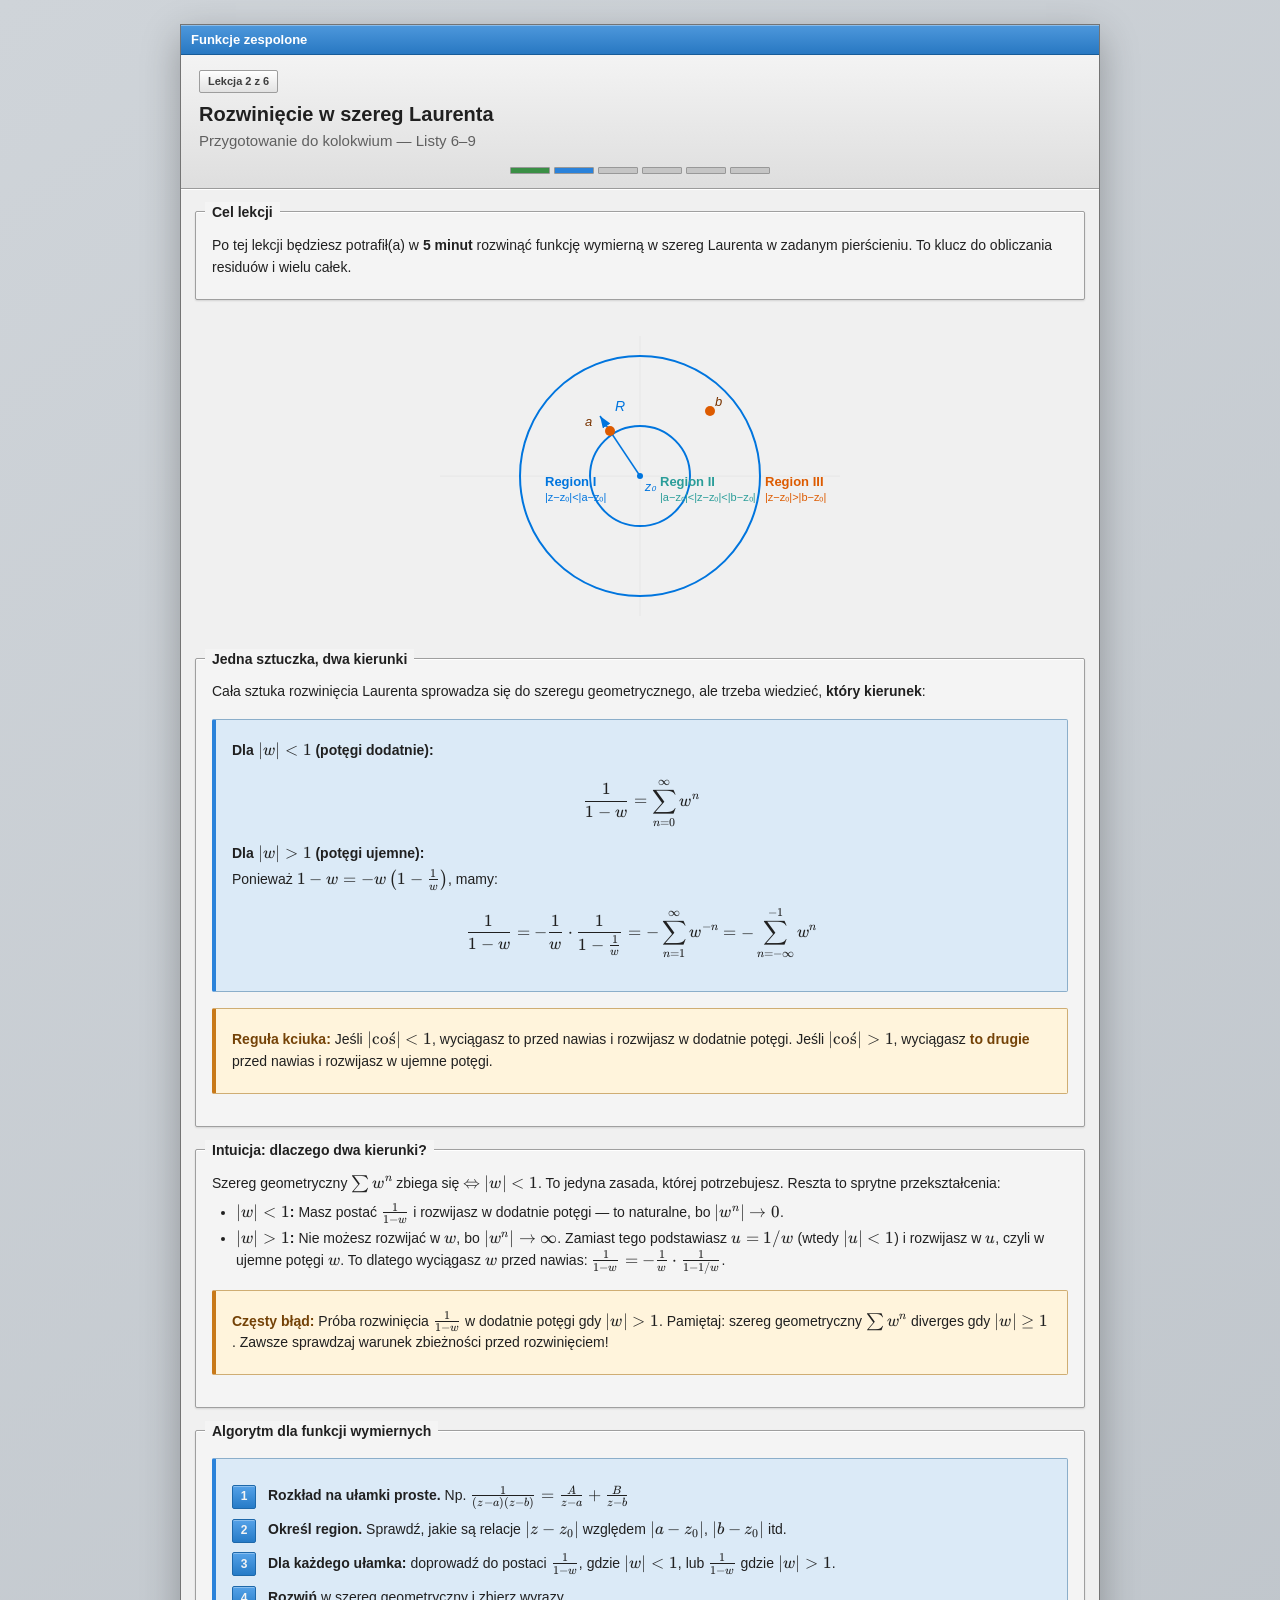
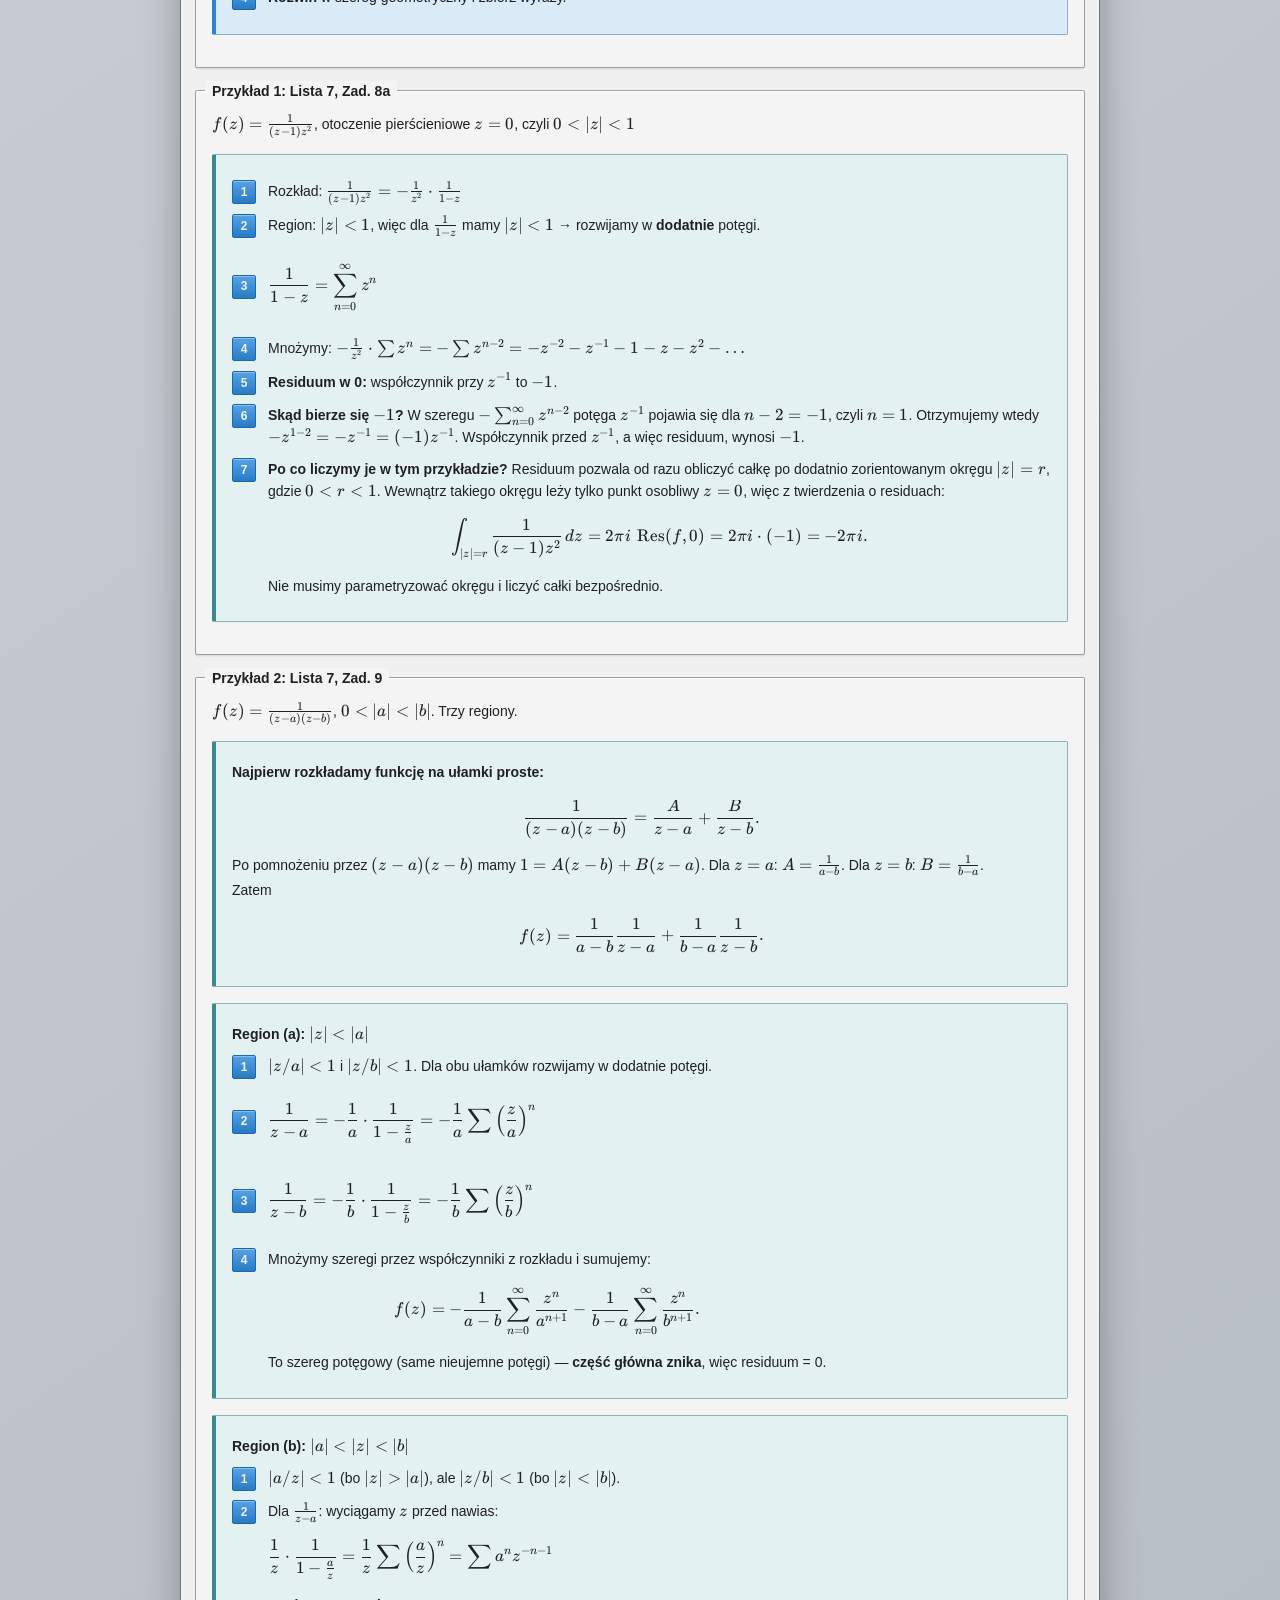
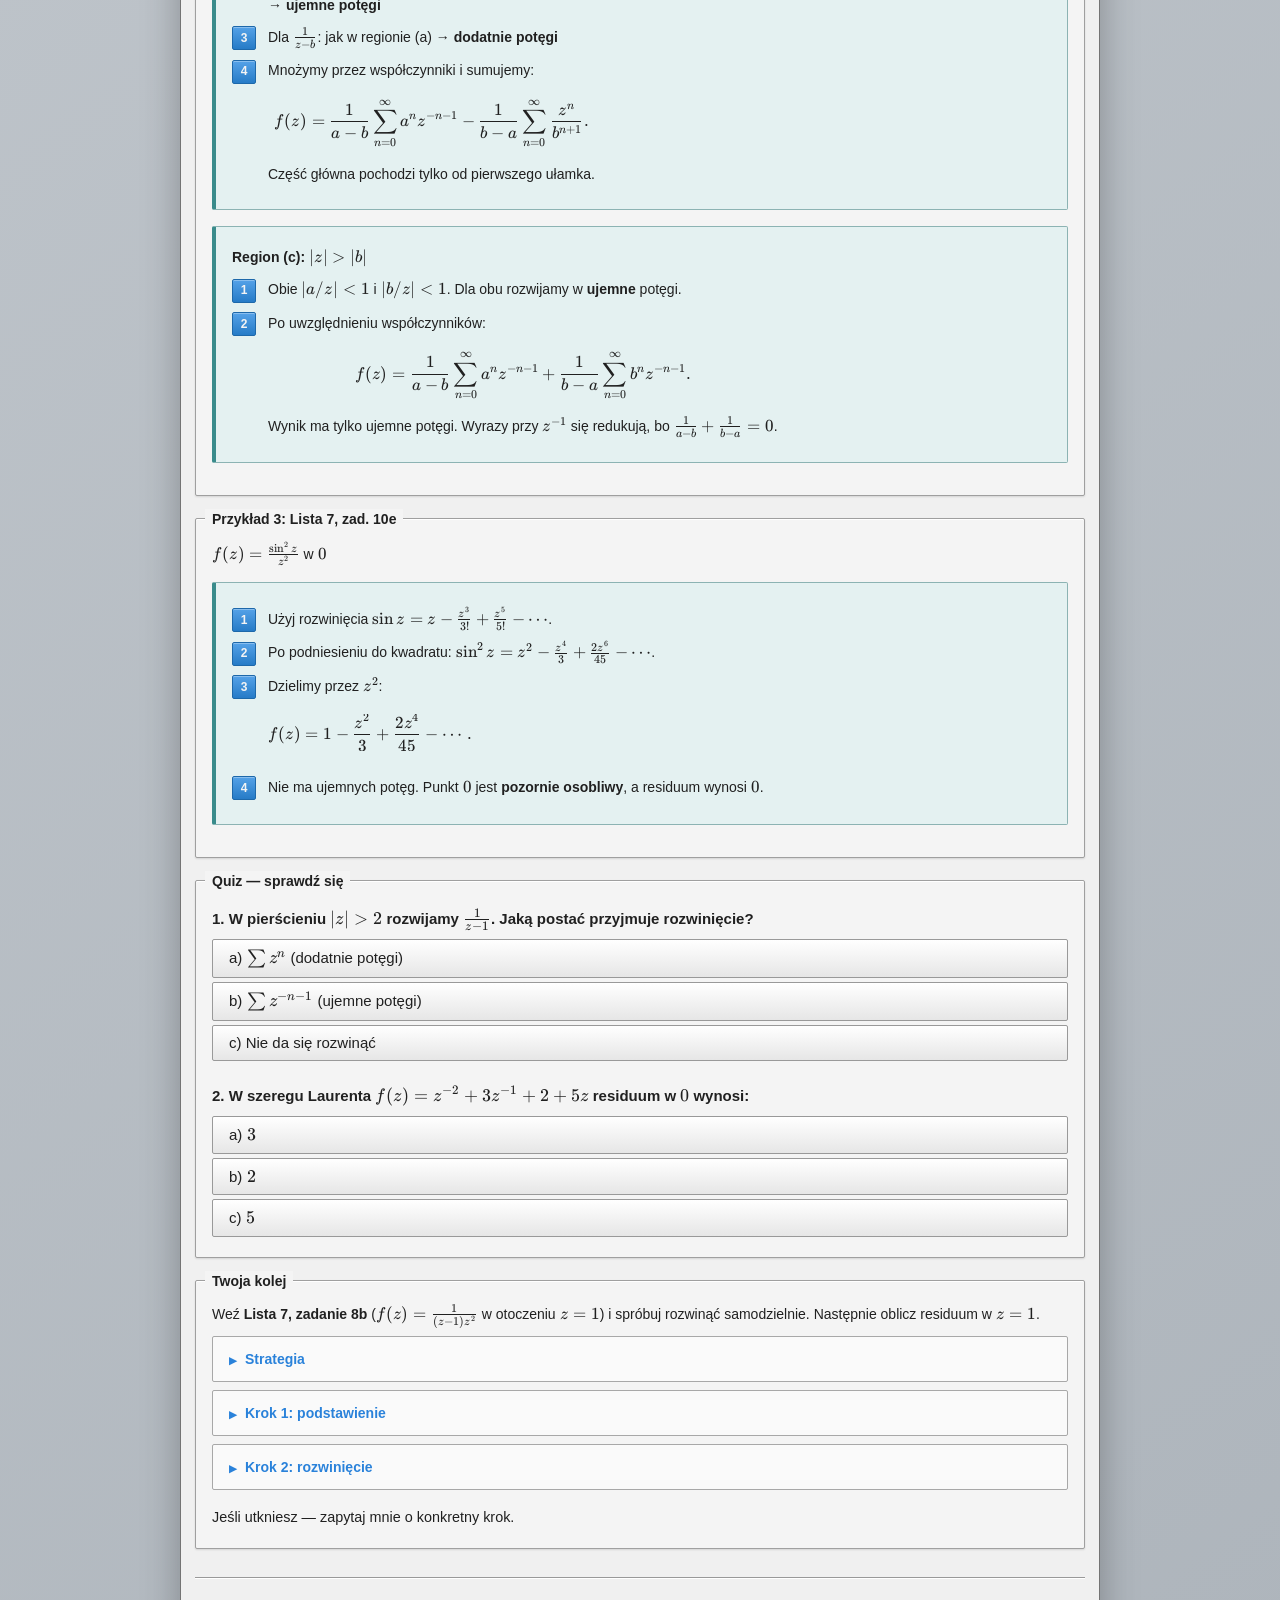
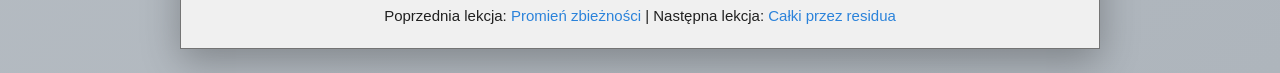
<file: lessons/0002-rozwinięcie-w-szereg-laurenta.html>
<!DOCTYPE html>
<html lang="pl">
<head>
<meta charset="UTF-8">
<meta name="viewport" content="width=device-width, initial-scale=1.0">
<title>Lekcja 2: Rozwinięcie w szereg Laurenta</title>
<link rel="stylesheet" href="style.css">
<link rel="stylesheet" href="../katex/katex.min.css">
</head>
<body>

<header>
<a class="app-title" href="../index.html">Funkcje zespolone</a>
<span class="lesson-num">Lekcja 2 z 6</span>
<h1>Rozwinięcie w szereg Laurenta</h1>
<p>Przygotowanie do kolokwium &mdash; Listy 6–9</p>
<nav class="progress-bar">
<a href="0001-promien-zbieznosci-szeregu-potegowego.html" class="done"></a>
<a href="0002-rozwinięcie-w-szereg-laurenta.html" class="active"></a>
<a href="0003-calki-przez-residua.html"></a>
<a href="0004-zasada-maksimum-rouche.html"></a>
<a href="0005-rodzaje-osobliwosci.html"></a>
<a href="0006-niszowe-schematy-zadan.html"></a>
</nav>
</header>

<div class="card">
<h2>Cel lekcji</h2>
<p>Po tej lekcji będziesz potrafił(a) w <strong>5 minut</strong> rozwinąć funkcję wymierną w szereg Laurenta w zadanym pierścieniu. To klucz do obliczania residuów i wielu całek.</p>
</div>

<svg width="100%" viewBox="0 0 500 320" xmlns="http://www.w3.org/2000/svg" style="max-width:500px;margin:1rem auto;display:block;">
  <line x1="50" y1="160" x2="450" y2="160" stroke="#e6e6e6" stroke-width="1"/>
  <line x1="250" y1="20" x2="250" y2="300" stroke="#e6e6e6" stroke-width="1"/>
  <circle cx="250" cy="160" r="120" fill="none" stroke="#0075de" stroke-width="2"/>
  <circle cx="250" cy="160" r="50" fill="none" stroke="#0075de" stroke-width="2"/>
  <line x1="250" y1="160" x2="210" y2="100" stroke="#0075de" stroke-width="1.5" marker-end="url(#arrow2)"/>
  <text x="225" y="95" font-size="14" fill="#0075de" font-style="italic">R</text>
  <circle cx="220" cy="115" r="5" fill="#dd5b00"/>
  <text x="195" y="110" font-size="13" fill="#793400" font-style="italic">a</text>
  <circle cx="320" cy="95" r="5" fill="#dd5b00"/>
  <text x="325" y="90" font-size="13" fill="#793400" font-style="italic">b</text>
  <text x="155" y="170" font-size="13" fill="#0075de" font-weight="bold">Region I</text>
  <text x="155" y="185" font-size="11" fill="#0075de">|z&minus;z&#8320;|&lt;|a&minus;z&#8320;|</text>
  <text x="270" y="170" font-size="13" fill="#2a9d99" font-weight="bold">Region II</text>
  <text x="270" y="185" font-size="11" fill="#2a9d99">|a&minus;z&#8320;|&lt;|z&minus;z&#8320;|&lt;|b&minus;z&#8320;|</text>
  <text x="375" y="170" font-size="13" fill="#dd5b00" font-weight="bold">Region III</text>
  <text x="375" y="185" font-size="11" fill="#dd5b00">|z&minus;z&#8320;|&gt;|b&minus;z&#8320;|</text>
  <circle cx="250" cy="160" r="3" fill="#0075de"/>
  <text x="255" y="175" font-size="12" fill="#0075de" font-style="italic">z&#8320;</text>
  <defs><marker id="arrow2" markerWidth="8" markerHeight="6" refX="8" refY="3" orient="auto"><path d="M0,0 L8,3 L0,6" fill="#0075de"/></marker></defs>
</svg>

<div class="card">
<h2>Jedna sztuczka, dwa kierunki</h2>
<p>Cała sztuka rozwinięcia Laurenta sprowadza się do szeregu geometrycznego, ale trzeba wiedzieć, <strong>który kierunek</strong>:</p>
<div class="block">
<p><strong>Dla \(|w| < 1\) (potęgi dodatnie):</strong></p>
<p>$$\frac{1}{1 - w} = \sum_{n=0}^{\infty} w^n$$</p>
<p><strong>Dla \(|w| > 1\) (potęgi ujemne):</strong></p>
<p>Ponieważ \(1-w=-w\left(1-\frac1w\right)\), mamy:</p>
<p>$$\frac{1}{1 - w} = -\frac{1}{w} \cdot \frac{1}{1 - \frac{1}{w}} = -\sum_{n=1}^{\infty} w^{-n} = -\sum_{n=-\infty}^{-1} w^n$$</p>
</div>
<div class="warning">
<p><strong>Reguła kciuka:</strong> Jeśli \(|\text{coś}| < 1\), wyciągasz to przed nawias i rozwijasz w dodatnie potęgi. Jeśli \(|\text{coś}| > 1\), wyciągasz <strong>to drugie</strong> przed nawias i rozwijasz w ujemne potęgi.</p>
</div>
</div>

<div class="card">
<h2>Intuicja: dlaczego dwa kierunki?</h2>
<p>Szereg geometryczny \(\sum w^n\) zbiega się \(\Leftrightarrow\) \(|w| < 1\). To jedyna zasada, której potrzebujesz. Reszta to sprytne przekształcenia:</p>
<ul>
<li><strong>\(|w| < 1\):</strong> Masz postać \(\frac{1}{1-w}\) i rozwijasz w dodatnie potęgi &mdash; to naturalne, bo \(|w^n| \to 0\).</li>
<li><strong>\(|w| > 1\):</strong> Nie możesz rozwijać w \(w\), bo \(|w^n| \to \infty\). Zamiast tego podstawiasz \(u = 1/w\) (wtedy \(|u| < 1\)) i rozwijasz w \(u\), czyli w ujemne potęgi \(w\). To dlatego wyciągasz \(w\) przed nawias: \(\frac{1}{1-w} = -\frac{1}{w} \cdot \frac{1}{1-1/w}\).</li>
</ul>
<div class="warning">
<p><strong>Częsty błąd:</strong> Próba rozwinięcia \(\frac{1}{1-w}\) w dodatnie potęgi gdy \(|w| > 1\). Pamiętaj: szereg geometryczny \(\sum w^n\) diverges gdy \(|w| \geq 1\). Zawsze sprawdzaj warunek zbieżności przed rozwinięciem!</p>
</div>
</div>

<div class="card">
<h2>Algorytm dla funkcji wymiernych</h2>
<div class="block">
<div class="step"><div class="step-num">1</div><div><strong>Rozkład na ułamki proste.</strong> Np. \(\frac{1}{(z-a)(z-b)} = \frac{A}{z-a} + \frac{B}{z-b}\)</div></div>
<div class="step"><div class="step-num">2</div><div><strong>Określ region.</strong> Sprawdź, jakie są relacje \(|z-z_0|\) względem \(|a-z_0|\), \(|b-z_0|\) itd.</div></div>
<div class="step"><div class="step-num">3</div><div><strong>Dla każdego ułamka:</strong> doprowadź do postaci \(\frac{1}{1 - w}\), gdzie \(|w| < 1\), lub \(\frac{1}{1 - w}\) gdzie \(|w| > 1\).</div></div>
<div class="step"><div class="step-num">4</div><div><strong>Rozwiń</strong> w szereg geometryczny i zbierz wyrazy.</div></div>
</div>
</div>

<div class="card">
<h2>Przykład 1: Lista 7, Zad. 8a</h2>
<p>\(f(z) = \frac{1}{(z-1)z^2}\), otoczenie pierścieniowe \(z = 0\), czyli \(0 < |z| < 1\)</p>
<div class="example">
<div class="step"><div class="step-num">1</div><div>Rozkład: \(\frac{1}{(z-1)z^2} = -\frac{1}{z^2} \cdot \frac{1}{1-z}\)</div></div>
<div class="step"><div class="step-num">2</div><div>Region: \(|z| < 1\), więc dla \(\frac{1}{1-z}\) mamy \(|z| < 1\) &rarr; rozwijamy w <strong>dodatnie</strong> potęgi.</div></div>
<div class="step"><div class="step-num">3</div><div>$$\frac{1}{1-z} = \sum_{n=0}^{\infty} z^n$$</div></div>
<div class="step"><div class="step-num">4</div><div>Mnożymy: \(-\frac{1}{z^2} \cdot \sum z^n = -\sum z^{n-2} = -z^{-2} - z^{-1} - 1 - z - z^2 - \dots\)</div></div>
<div class="step"><div class="step-num">5</div><div><strong>Residuum w 0:</strong> współczynnik przy \(z^{-1}\) to \(-1\).</div></div>
<div class="step"><div class="step-num">6</div><div><strong>Skąd bierze się \(-1\)?</strong> W szeregu \(-\sum_{n=0}^{\infty} z^{n-2}\) potęga \(z^{-1}\) pojawia się dla \(n-2=-1\), czyli \(n=1\). Otrzymujemy wtedy \(-z^{1-2}=-z^{-1}=(-1)z^{-1}\). Współczynnik przed \(z^{-1}\), a więc residuum, wynosi \(-1\).</div></div>
<div class="step"><div class="step-num">7</div><div><strong>Po co liczymy je w tym przykładzie?</strong> Residuum pozwala od razu obliczyć całkę po dodatnio zorientowanym okręgu \(|z|=r\), gdzie \(0&lt;r&lt;1\). Wewnątrz takiego okręgu leży tylko punkt osobliwy \(z=0\), więc z twierdzenia o residuach:
$$\int_{|z|=r}\frac{1}{(z-1)z^2}\,dz=2\pi i\,\operatorname{Res}(f,0)=2\pi i\cdot(-1)=-2\pi i.$$
Nie musimy parametryzować okręgu i liczyć całki bezpośrednio.</div></div>
</div>
</div>

<div class="card">
<h2>Przykład 2: Lista 7, Zad. 9</h2>
<p>\(f(z) = \frac{1}{(z-a)(z-b)}\), \(0 < |a| < |b|\). Trzy regiony.</p>
<div class="example">
<p><strong>Najpierw rozkładamy funkcję na ułamki proste:</strong></p>
<p>$$\frac{1}{(z-a)(z-b)}=\frac{A}{z-a}+\frac{B}{z-b}.$$</p>
<p>Po pomnożeniu przez \((z-a)(z-b)\) mamy \(1=A(z-b)+B(z-a)\). Dla \(z=a\): \(A=\frac{1}{a-b}\). Dla \(z=b\): \(B=\frac{1}{b-a}\).</p>
<p>Zatem $$f(z)=\frac{1}{a-b}\frac{1}{z-a}+\frac{1}{b-a}\frac{1}{z-b}.$$</p>
</div>
<div class="example">
<p><strong>Region (a): \(|z| < |a|\)</strong></p>
<div class="step"><div class="step-num">1</div><div>\(|z/a| < 1\) i \(|z/b| < 1\). Dla obu ułamków rozwijamy w dodatnie potęgi.</div></div>
<div class="step"><div class="step-num">2</div><div>$$\frac{1}{z-a} = -\frac{1}{a} \cdot \frac{1}{1 - \frac{z}{a}} = -\frac{1}{a} \sum \left(\frac{z}{a}\right)^n$$</div></div>
<div class="step"><div class="step-num">3</div><div>$$\frac{1}{z-b} = -\frac{1}{b} \cdot \frac{1}{1 - \frac{z}{b}} = -\frac{1}{b} \sum \left(\frac{z}{b}\right)^n$$</div></div>
<div class="step"><div class="step-num">4</div><div>Mnożymy szeregi przez współczynniki z rozkładu i sumujemy:
$$f(z)=-\frac{1}{a-b}\sum_{n=0}^{\infty}\frac{z^n}{a^{n+1}}-\frac{1}{b-a}\sum_{n=0}^{\infty}\frac{z^n}{b^{n+1}}.$$
To szereg potęgowy (same nieujemne potęgi) &mdash; <strong>część główna znika</strong>, więc residuum = 0.</div></div>
</div>
<div class="example">
<p><strong>Region (b): \(|a| < |z| < |b|\)</strong></p>
<div class="step"><div class="step-num">1</div><div>\(|a/z| < 1\) (bo \(|z| > |a|\)), ale \(|z/b| < 1\) (bo \(|z| < |b|\)).</div></div>
<div class="step"><div class="step-num">2</div><div>Dla \(\frac{1}{z-a}\): wyciągamy \(z\) przed nawias: $$\frac{1}{z} \cdot \frac{1}{1 - \frac{a}{z}} = \frac{1}{z} \sum \left(\frac{a}{z}\right)^n = \sum a^n z^{-n-1}$$ &rarr; <strong>ujemne potęgi</strong></div></div>
<div class="step"><div class="step-num">3</div><div>Dla \(\frac{1}{z-b}\): jak w regionie (a) &rarr; <strong>dodatnie potęgi</strong></div></div>
<div class="step"><div class="step-num">4</div><div>Mnożymy przez współczynniki i sumujemy:
$$f(z)=\frac{1}{a-b}\sum_{n=0}^{\infty}a^n z^{-n-1}-\frac{1}{b-a}\sum_{n=0}^{\infty}\frac{z^n}{b^{n+1}}.$$
Część główna pochodzi tylko od pierwszego ułamka.</div></div>
</div>
<div class="example">
<p><strong>Region (c): \(|z| > |b|\)</strong></p>
<div class="step"><div class="step-num">1</div><div>Obie \(|a/z| < 1\) i \(|b/z| < 1\). Dla obu rozwijamy w <strong>ujemne</strong> potęgi.</div></div>
<div class="step"><div class="step-num">2</div><div>Po uwzględnieniu współczynników:
$$f(z)=\frac{1}{a-b}\sum_{n=0}^{\infty}a^n z^{-n-1}+\frac{1}{b-a}\sum_{n=0}^{\infty}b^n z^{-n-1}.$$
Wynik ma tylko ujemne potęgi. Wyrazy przy \(z^{-1}\) się redukują, bo \(\frac{1}{a-b}+\frac{1}{b-a}=0\).</div></div>
</div>
</div>

<div class="card">
<h2>Przykład 3: Lista 7, zad. 10e</h2>
<p>\(f(z) = \frac{\sin^2 z}{z^2}\) w \(0\)</p>
<div class="example">
<div class="step"><div class="step-num">1</div><div>Użyj rozwinięcia \(\sin z=z-\frac{z^3}{3!}+\frac{z^5}{5!}-\cdots\).</div></div>
<div class="step"><div class="step-num">2</div><div>Po podniesieniu do kwadratu: \(\sin^2z=z^2-\frac{z^4}{3}+\frac{2z^6}{45}-\cdots\).</div></div>
<div class="step"><div class="step-num">3</div><div>Dzielimy przez \(z^2\): $$f(z)=1-\frac{z^2}{3}+\frac{2z^4}{45}-\cdots.$$</div></div>
<div class="step"><div class="step-num">4</div><div>Nie ma ujemnych potęg. Punkt \(0\) jest <strong>pozornie osobliwy</strong>, a residuum wynosi \(0\).</div></div>
</div>
</div>

<div class="card">
<h2>Quiz &mdash; sprawdź się</h2>
<div class="quiz">
<div class="quiz-question">1. W pierścieniu \(|z| > 2\) rozwijamy \(\frac{1}{z-1}\). Jaką postać przyjmuje rozwinięcie?</div>
<div class="quiz-options" data-answer="b">
<button onclick="check(this)">a) \(\sum z^n\) (dodatnie potęgi)</button>
<button onclick="check(this)">b) \(\sum z^{-n-1}\) (ujemne potęgi)</button>
<button onclick="check(this)">c) Nie da się rozwinąć</button>
</div>
<div class="feedback" id="fb1"></div>
</div>

<div class="quiz" style="margin-top:1.5rem;">
<div class="quiz-question">2. W szeregu Laurenta \(f(z) = z^{-2} + 3z^{-1} + 2 + 5z\) residuum w \(0\) wynosi:</div>
<div class="quiz-options" data-answer="a">
<button onclick="check(this)">a) \(3\)</button>
<button onclick="check(this)">b) \(2\)</button>
<button onclick="check(this)">c) \(5\)</button>
</div>
<div class="feedback" id="fb2"></div>
</div>
</div>

<div class="card">
<h2>Twoja kolej</h2>
<p>Weź <strong>Lista 7, zadanie 8b</strong> (\(f(z) = \frac{1}{(z-1)z^2}\) w otoczeniu \(z = 1\)) i spróbuj rozwinąć samodzielnie. Następnie oblicz residuum w \(z = 1\).</p>
<details class="hint"><summary>Strategia</summary><p>Podstaw \(w = z-1\). Wtedy \(z = w+1\) i \(f = \frac{1}{w \cdot (w+1)^2}\). Rozłóż na ułamki proste w \(w\), potem rozwijaj \(\frac{1}{(w+1)^2}\) w szereg potęgowy (pochodna szeregu geometrycznego).</p></details>
<details class="hint"><summary>Krok 1: podstawienie</summary><p>\(f = \frac{1}{w(w+1)^2}\). Rozkład: \(\frac{1}{w(w+1)^2} = \frac{A}{w} + \frac{B}{w+1} + \frac{C}{(w+1)^2}\). Mnożąc przez \(w(w+1)^2\): \(1 = A(w+1)^2 + Bw(w+1) + Cw\). Dla \(w=0\): \(A=1\). Dla \(w=-1\): \(C=-1\). Porównując współczynniki przy \(w^2\): \(A+B=0\), więc \(B=-1\).</p></details>
<details class="hint"><summary>Krok 2: rozwinięcie</summary><p>\(f = \frac{1}{w} - \frac{1}{w+1} - \frac{1}{(w+1)^2}\). Dla \(0 < |w| < 1\): \(\frac{1}{w+1} = \sum_{n=0}^{\infty} (-1)^n w^n\), a \(\frac{1}{(w+1)^2} = -\frac{d}{dw}\frac{1}{w+1} = \sum_{n=1}^{\infty} (-1)^{n+1} n w^{n-1}\). Residuum (współczynnik przy \(w^{-1}\)) = \(1\).</p></details>
<p style="margin-top:1rem;font-size:0.9rem;">Jeśli utkniesz &mdash; zapytaj mnie o konkretny krok.</p>
</div>

<div class="nav">
<p>Poprzednia lekcja: <a href="0001-promien-zbieznosci-szeregu-potegowego.html">Promień zbieżności</a> | Następna lekcja: <a href="0003-calki-przez-residua.html">Całki przez residua</a></p>
</div>

<script src="quiz.js"></script>
<script src="../katex/katex.min.js"></script>
<script src="../katex/auto-render.min.js"></script>
<script>
  renderMathInElement(document.body, {
    delimiters: [
      {left: '$$', right: '$$', display: true},
      {left: '\\(', right: '\\)', display: false}
    ]
  });
</script>

</body>
</html>
</file>
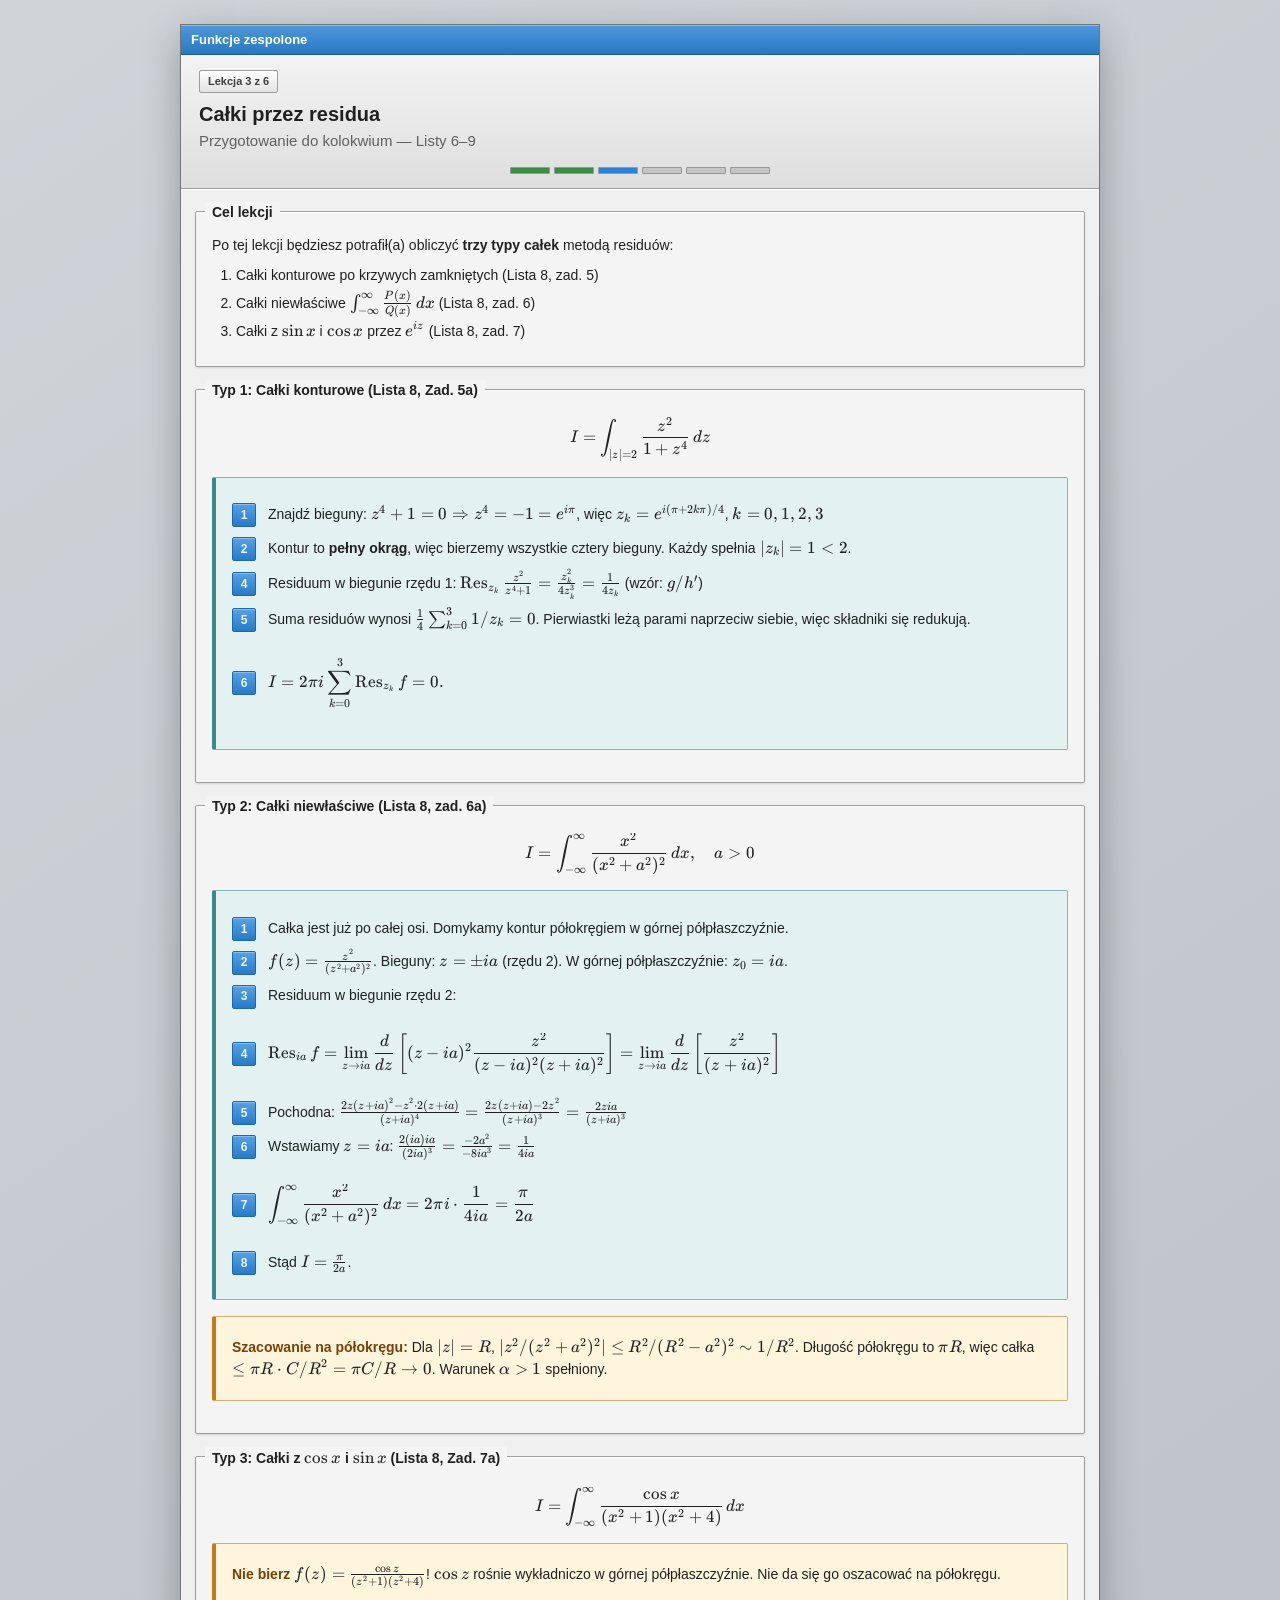
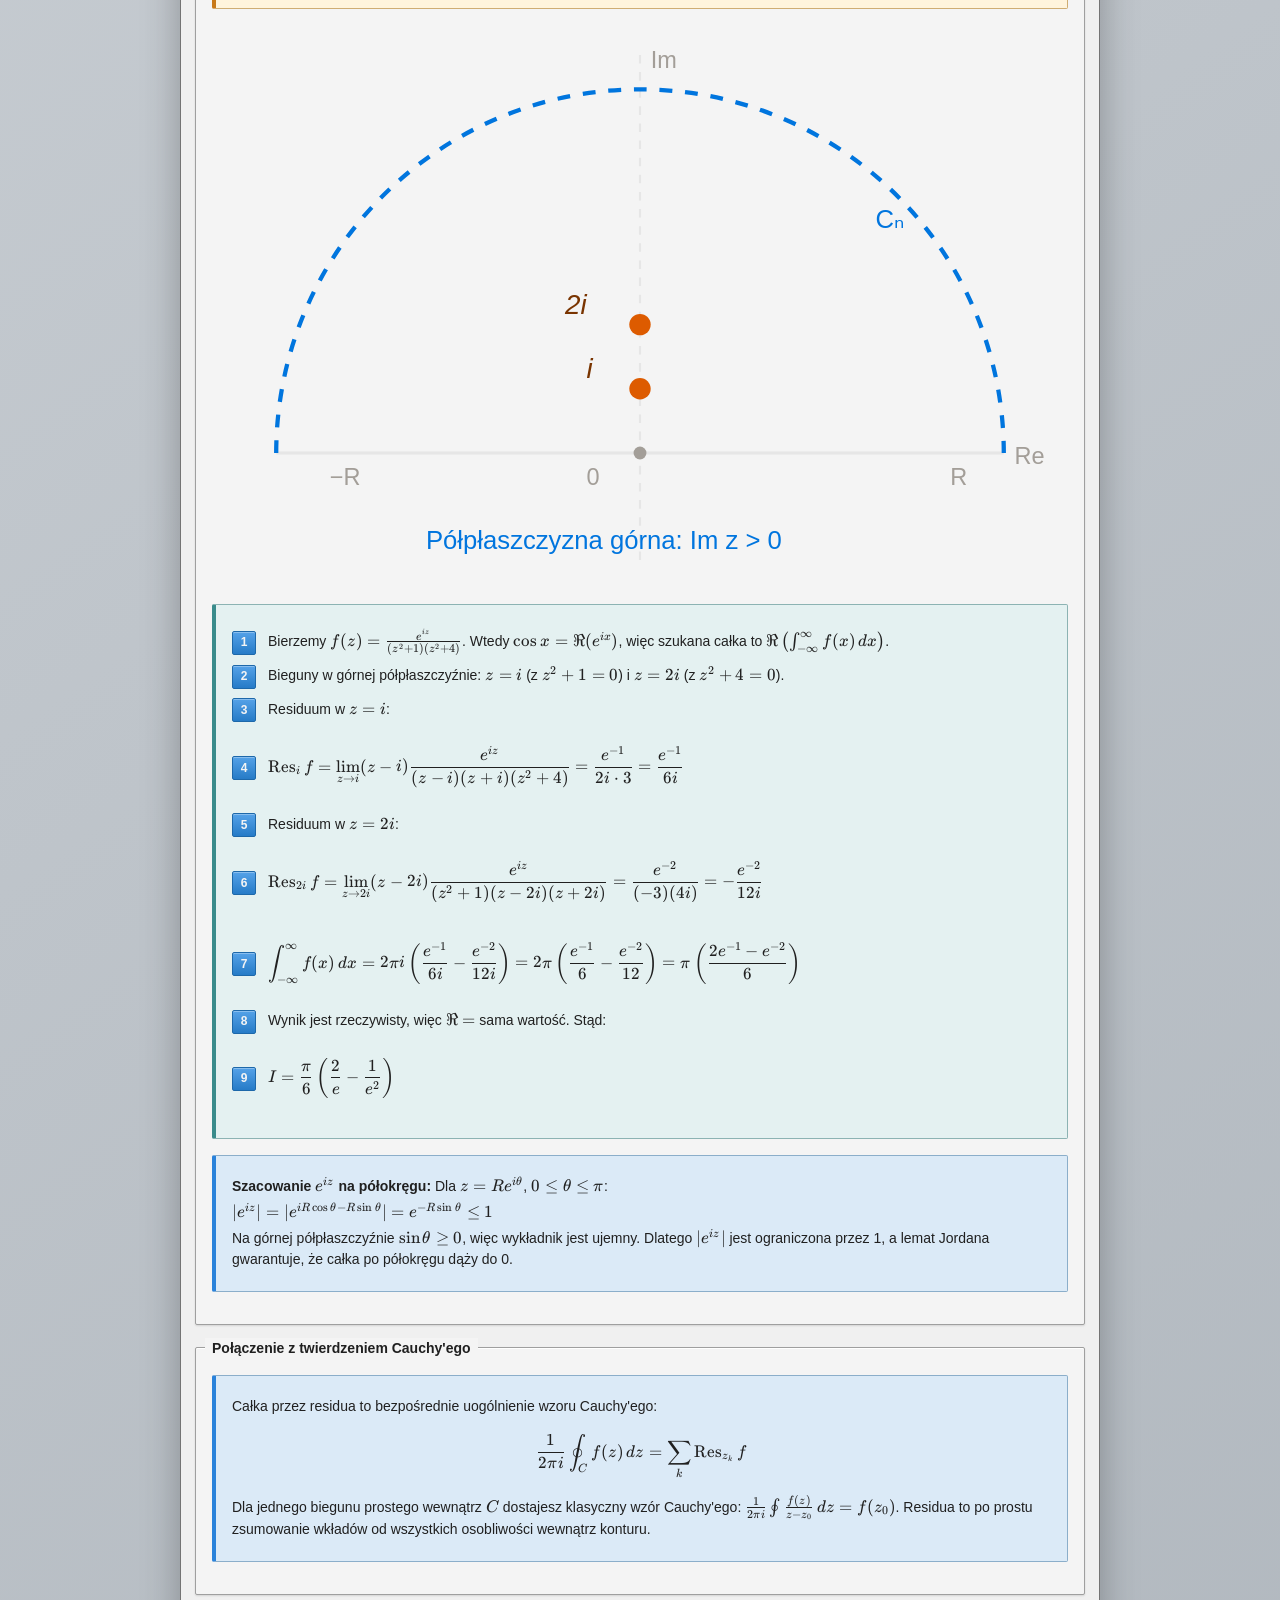
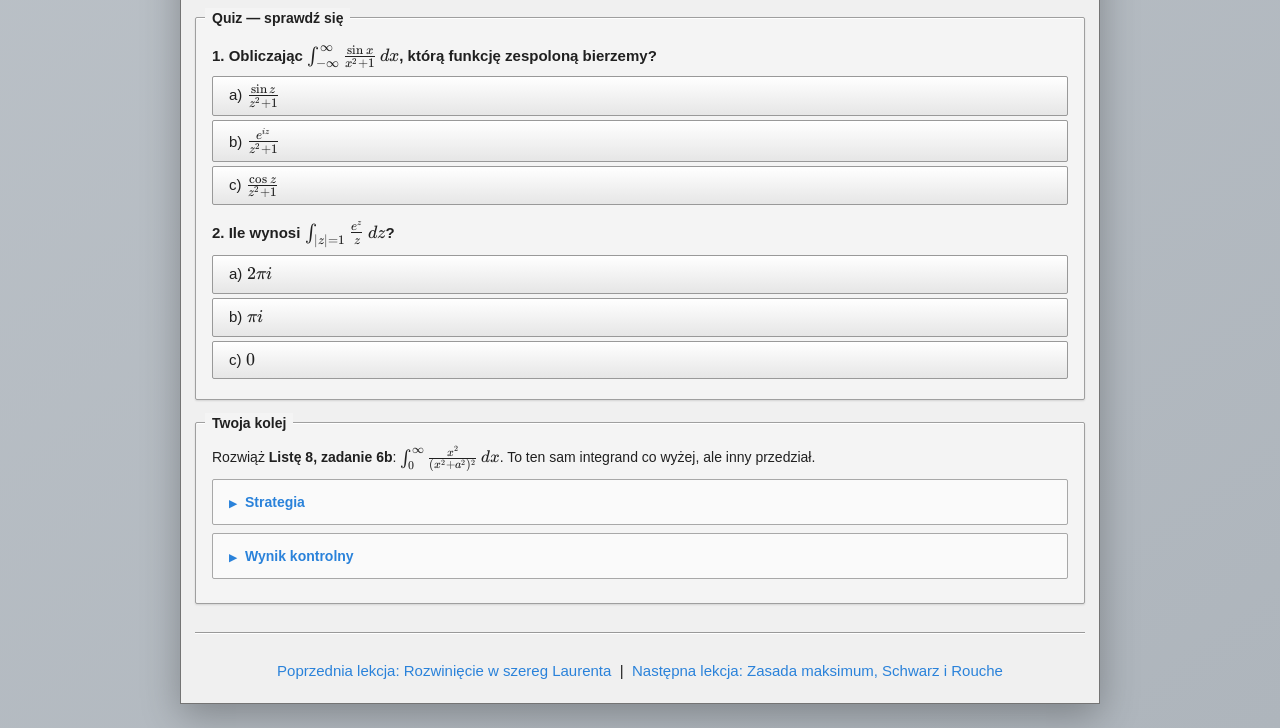
<file: lessons/0003-calki-przez-residua.html>
<!DOCTYPE html>
<html lang="pl">
<head>
<meta charset="UTF-8">
<meta name="viewport" content="width=device-width, initial-scale=1.0">
<title>Lekcja 3: Całki przez residua</title>
<link rel="stylesheet" href="style.css">
<link rel="stylesheet" href="../katex/katex.min.css">
</head>
<body>

<header>
<a class="app-title" href="../index.html">Funkcje zespolone</a>
<span class="lesson-num">Lekcja 3 z 6</span>
<h1>Całki przez residua</h1>
<p>Przygotowanie do kolokwium &mdash; Listy 6–9</p>
<nav class="progress-bar">
<a href="0001-promien-zbieznosci-szeregu-potegowego.html" class="done"></a>
<a href="0002-rozwinięcie-w-szereg-laurenta.html" class="done"></a>
<a href="0003-calki-przez-residua.html" class="active"></a>
<a href="0004-zasada-maksimum-rouche.html"></a>
<a href="0005-rodzaje-osobliwosci.html"></a>
<a href="0006-niszowe-schematy-zadan.html"></a>
</nav>
</header>

<div class="card">
<h2>Cel lekcji</h2>
<p>Po tej lekcji będziesz potrafił(a) obliczyć <strong>trzy typy całek</strong> metodą residuów:</p>
<ol>
<li>Całki konturowe po krzywych zamkniętych (Lista 8, zad. 5)</li>
<li>Całki niewłaściwe \(\int_{-\infty}^{\infty} \frac{P(x)}{Q(x)}\, dx\) (Lista 8, zad. 6)</li>
<li>Całki z \(\sin x\) i \(\cos x\) przez \(e^{iz}\) (Lista 8, zad. 7)</li>
</ol>
</div>

<div class="card">
<h2>Typ 1: Całki konturowe (Lista 8, Zad. 5a)</h2>
$$I = \int_{|z|=2} \frac{z^2}{1+z^4}\, dz$$
<div class="example">
<div class="step"><div class="step-num">1</div><div>Znajdź bieguny: \(z^4 + 1 = 0 \Rightarrow z^4 = -1 = e^{i\pi}\), więc \(z_k = e^{i(\pi + 2k\pi)/4}\), \(k = 0,1,2,3\)</div></div>
<div class="step"><div class="step-num">2</div><div>Kontur to <strong>pełny okrąg</strong>, więc bierzemy wszystkie cztery bieguny. Każdy spełnia \(|z_k|=1<2\).</div></div>
<div class="step"><div class="step-num">4</div><div>Residuum w biegunie rzędu 1: \(\operatorname{Res}_{z_k} \frac{z^2}{z^4+1} = \frac{z_k^2}{4z_k^3} = \frac{1}{4z_k}\) (wzór: \(g/h'\))</div></div>
<div class="step"><div class="step-num">5</div><div>Suma residuów wynosi \(\frac14\sum_{k=0}^3 1/z_k=0\). Pierwiastki leżą parami naprzeciw siebie, więc składniki się redukują.</div></div>
<div class="step"><div class="step-num">6</div><div>$$I=2\pi i\sum_{k=0}^3\operatorname{Res}_{z_k}f=0.$$</div></div>
</div>
</div>

<div class="card">
<h2>Typ 2: Całki niewłaściwe (Lista 8, zad. 6a)</h2>
$$I = \int_{-\infty}^{\infty} \frac{x^2}{(x^2+a^2)^2}\, dx, \quad a > 0$$
<div class="example">
<div class="step"><div class="step-num">1</div><div>Całka jest już po całej osi. Domykamy kontur półokręgiem w górnej półpłaszczyźnie.</div></div>
<div class="step"><div class="step-num">2</div><div>\(f(z) = \frac{z^2}{(z^2+a^2)^2}\). Bieguny: \(z = \pm ia\) (rzędu 2). W górnej półpłaszczyźnie: \(z_0 = ia\).</div></div>
<div class="step"><div class="step-num">3</div><div>Residuum w biegunie rzędu 2:</div></div>
<div class="step"><div class="step-num">4</div><div>$$\operatorname{Res}_{ia} f = \lim_{z\to ia} \frac{d}{dz}\left[(z-ia)^2 \frac{z^2}{(z-ia)^2(z+ia)^2}\right] = \lim_{z\to ia} \frac{d}{dz}\left[\frac{z^2}{(z+ia)^2}\right]$$</div></div>
<div class="step"><div class="step-num">5</div><div>Pochodna: \(\frac{2z(z+ia)^2 - z^2 \cdot 2(z+ia)}{(z+ia)^4} = \frac{2z(z+ia) - 2z^2}{(z+ia)^3} = \frac{2zia}{(z+ia)^3}\)</div></div>
<div class="step"><div class="step-num">6</div><div>Wstawiamy \(z = ia\): \(\frac{2(ia)ia}{(2ia)^3} = \frac{-2a^2}{-8ia^3} = \frac{1}{4ia}\)</div></div>
<div class="step"><div class="step-num">7</div><div>$$\int_{-\infty}^{\infty} \frac{x^2}{(x^2+a^2)^2}\, dx = 2\pi i \cdot \frac{1}{4ia} = \frac{\pi}{2a}$$</div></div>
<div class="step"><div class="step-num">8</div><div>Stąd \(I = \frac{\pi}{2a}\).</div></div>
</div>
<div class="warning">
<p><strong>Szacowanie na półokręgu:</strong> Dla \(|z| = R\), \(|z^2/(z^2+a^2)^2| \leq R^2/(R^2-a^2)^2 \sim 1/R^2\). Długość półokręgu to \(\pi R\), więc całka \(\leq \pi R \cdot C/R^2 = \pi C/R \to 0\). Warunek \(\alpha > 1\) spełniony.</p>
</div>
</div>

<div class="card">
<h2>Typ 3: Całki z \(\cos x\) i \(\sin x\) (Lista 8, Zad. 7a)</h2>
$$I = \int_{-\infty}^{\infty} \frac{\cos x}{(x^2+1)(x^2+4)}\, dx$$

<div class="warning">
<p><strong>Nie bierz</strong> \(f(z) = \frac{\cos z}{(z^2+1)(z^2+4)}\)! \(\cos z\) rośnie wykładniczo w górnej półpłaszczyźnie. Nie da się go oszacować na półokręgu.</p>
</div>

<svg width="100%" viewBox="0 0 400 260" xmlns="http://www.w3.org/2000/svg">
<line x1="30" y1="200" x2="370" y2="200" stroke="#e6e6e6" stroke-width="1.5"/>
<text x="375" y="205" font-size="11" fill="#a39e98">Re</text>
<line x1="200" y1="250" x2="200" y2="10" stroke="#e6e6e6" stroke-width="1" stroke-dasharray="4"/>
<text x="205" y="20" font-size="11" fill="#a39e98">Im</text>
<path d="M 30,200 A 170,170 0 0,1 370,200" fill="none" stroke="#0075de" stroke-width="2" stroke-dasharray="6"/>
<text x="310" y="95" font-size="12" fill="#0075de">C&#x2099;</text>
<circle cx="200" cy="170" r="5" fill="#dd5b00"/>
<text x="175" y="165" font-size="13" fill="#793400" font-style="italic">i</text>
<circle cx="200" cy="140" r="5" fill="#dd5b00"/>
<text x="165" y="135" font-size="13" fill="#793400" font-style="italic">2i</text>
<circle cx="200" cy="200" r="3" fill="#a39e98"/>
<text x="175" y="215" font-size="11" fill="#a39e98">0</text>
<text x="55" y="215" font-size="11" fill="#a39e98">&minus;R</text>
<text x="345" y="215" font-size="11" fill="#a39e98">R</text>
<text x="100" y="245" font-size="12" fill="#0075de">P&#243;&#322;p&#322;aszczyzna g&#243;rna: Im z &gt; 0</text>
</svg>

<div class="example">
<div class="step"><div class="step-num">1</div><div>Bierzemy \(f(z) = \frac{e^{iz}}{(z^2+1)(z^2+4)}\). Wtedy \(\cos x = \Re(e^{ix})\), więc szukana całka to \(\Re\left(\int_{-\infty}^{\infty} f(x)\, dx\right)\).</div></div>
<div class="step"><div class="step-num">2</div><div>Bieguny w górnej półpłaszczyźnie: \(z = i\) (z \(z^2+1=0\)) i \(z = 2i\) (z \(z^2+4=0\)).</div></div>
<div class="step"><div class="step-num">3</div><div>Residuum w \(z = i\):</div></div>
<div class="step"><div class="step-num">4</div><div>$$\operatorname{Res}_i f = \lim_{z\to i} (z-i)\frac{e^{iz}}{(z-i)(z+i)(z^2+4)} = \frac{e^{-1}}{2i \cdot 3} = \frac{e^{-1}}{6i}$$</div></div>
<div class="step"><div class="step-num">5</div><div>Residuum w \(z = 2i\):</div></div>
<div class="step"><div class="step-num">6</div><div>$$\operatorname{Res}_{2i} f = \lim_{z\to 2i} (z-2i)\frac{e^{iz}}{(z^2+1)(z-2i)(z+2i)} = \frac{e^{-2}}{(-3)(4i)} = -\frac{e^{-2}}{12i}$$</div></div>
<div class="step"><div class="step-num">7</div><div>$$\int_{-\infty}^{\infty} f(x)\, dx = 2\pi i \left(\frac{e^{-1}}{6i} - \frac{e^{-2}}{12i}\right) = 2\pi\left(\frac{e^{-1}}{6} - \frac{e^{-2}}{12}\right) = \pi\left(\frac{2e^{-1} - e^{-2}}{6}\right)$$</div></div>
<div class="step"><div class="step-num">8</div><div>Wynik jest rzeczywisty, więc \(\Re = \) sama wartość. Stąd:</div></div>
<div class="step"><div class="step-num">9</div><div>$$I = \frac{\pi}{6}\left(\frac{2}{e} - \frac{1}{e^2}\right)$$</div></div>
</div>

<div class="block">
<p><strong>Szacowanie \(e^{iz}\) na półokręgu:</strong> Dla \(z = Re^{i\theta}\), \(0 \leq \theta \leq \pi\):</p>
<p>\(|e^{iz}| = |e^{iR\cos\theta - R\sin\theta}| = e^{-R\sin\theta} \leq 1\)</p>
<p>Na górnej półpłaszczyźnie \(\sin\theta \geq 0\), więc wykładnik jest ujemny. Dlatego \(|e^{iz}|\) jest ograniczona przez 1, a lemat Jordana gwarantuje, że całka po półokręgu dąży do 0.</p>
</div>
</div>

<div class="card">
<h2>Połączenie z twierdzeniem Cauchy'ego</h2>
<div class="block">
<p>Całka przez residua to bezpośrednie uogólnienie wzoru Cauchy'ego:</p>
$$\frac{1}{2\pi i} \oint_C f(z)\, dz = \sum_k \operatorname{Res}_{z_k} f$$
<p>Dla jednego biegunu prostego wewnątrz \(C\) dostajesz klasyczny wzór Cauchy'ego: \(\frac{1}{2\pi i} \oint \frac{f(z)}{z - z_0}\, dz = f(z_0)\). Residua to po prostu zsumowanie wkładów od wszystkich osobliwości wewnątrz konturu.</p>
</div>
</div>

<div class="card">
<h2>Quiz &mdash; sprawdź się</h2>
<div class="quiz">
<div class="quiz-question">1. Obliczając \(\int_{-\infty}^{\infty} \frac{\sin x}{x^2+1}\, dx\), którą funkcję zespoloną bierzemy?</div>
<div class="quiz-options" data-answer="b">
<button onclick="check(this)">a) \(\frac{\sin z}{z^2+1}\)</button>
<button onclick="check(this)">b) \(\frac{e^{iz}}{z^2+1}\)</button>
<button onclick="check(this)">c) \(\frac{\cos z}{z^2+1}\)</button>
</div>
<div class="feedback" id="fb1"></div>
</div>

<div class="quiz">
<div class="quiz-question">2. Ile wynosi \(\int_{|z|=1} \frac{e^z}{z}\, dz\)?</div>
<div class="quiz-options" data-answer="a">
<button onclick="check(this)">a) \(2\pi i\)</button>
<button onclick="check(this)">b) \(\pi i\)</button>
<button onclick="check(this)">c) \(0\)</button>
</div>
<div class="feedback" id="fb2"></div>
</div>
</div>

<div class="card">
<h2>Twoja kolej</h2>
<p>Rozwiąż <strong>Listę 8, zadanie 6b</strong>: \(\int_{0}^{\infty}\frac{x^2}{(x^2+a^2)^2}\,dx\). To ten sam integrand co wyżej, ale inny przedział.</p>
<details class="hint"><summary>Strategia</summary><p>Integrand jest parzysty. Całka od \(0\) do \(\infty\) stanowi połowę całki po całej osi.</p></details>
<details class="hint"><summary>Wynik kontrolny</summary><p>$$\int_{0}^{\infty}\frac{x^2}{(x^2+a^2)^2}\,dx=\frac{\pi}{4a}.$$ Jeśli otrzymasz inną potęgę \(a\), sprawdź skalowanie \(x=at\).</p></details>
</div>

<nav class="nav">
<p><a href="0002-rozwinięcie-w-szereg-laurenta.html">Poprzednia lekcja: Rozwinięcie w szereg Laurenta</a> &nbsp;|&nbsp; <a href="0004-zasada-maksimum-rouche.html">Następna lekcja: Zasada maksimum, Schwarz i Rouche</a></p>
</nav>

<script src="quiz.js"></script>
<script src="../katex/katex.min.js"></script>
<script src="../katex/auto-render.min.js"></script>
<script>
  renderMathInElement(document.body, {
    delimiters: [
      {left: '$$', right: '$$', display: true},
      {left: '\\(', right: '\\)', display: false}
    ]
  });
</script>

</body>
</html>
</file>
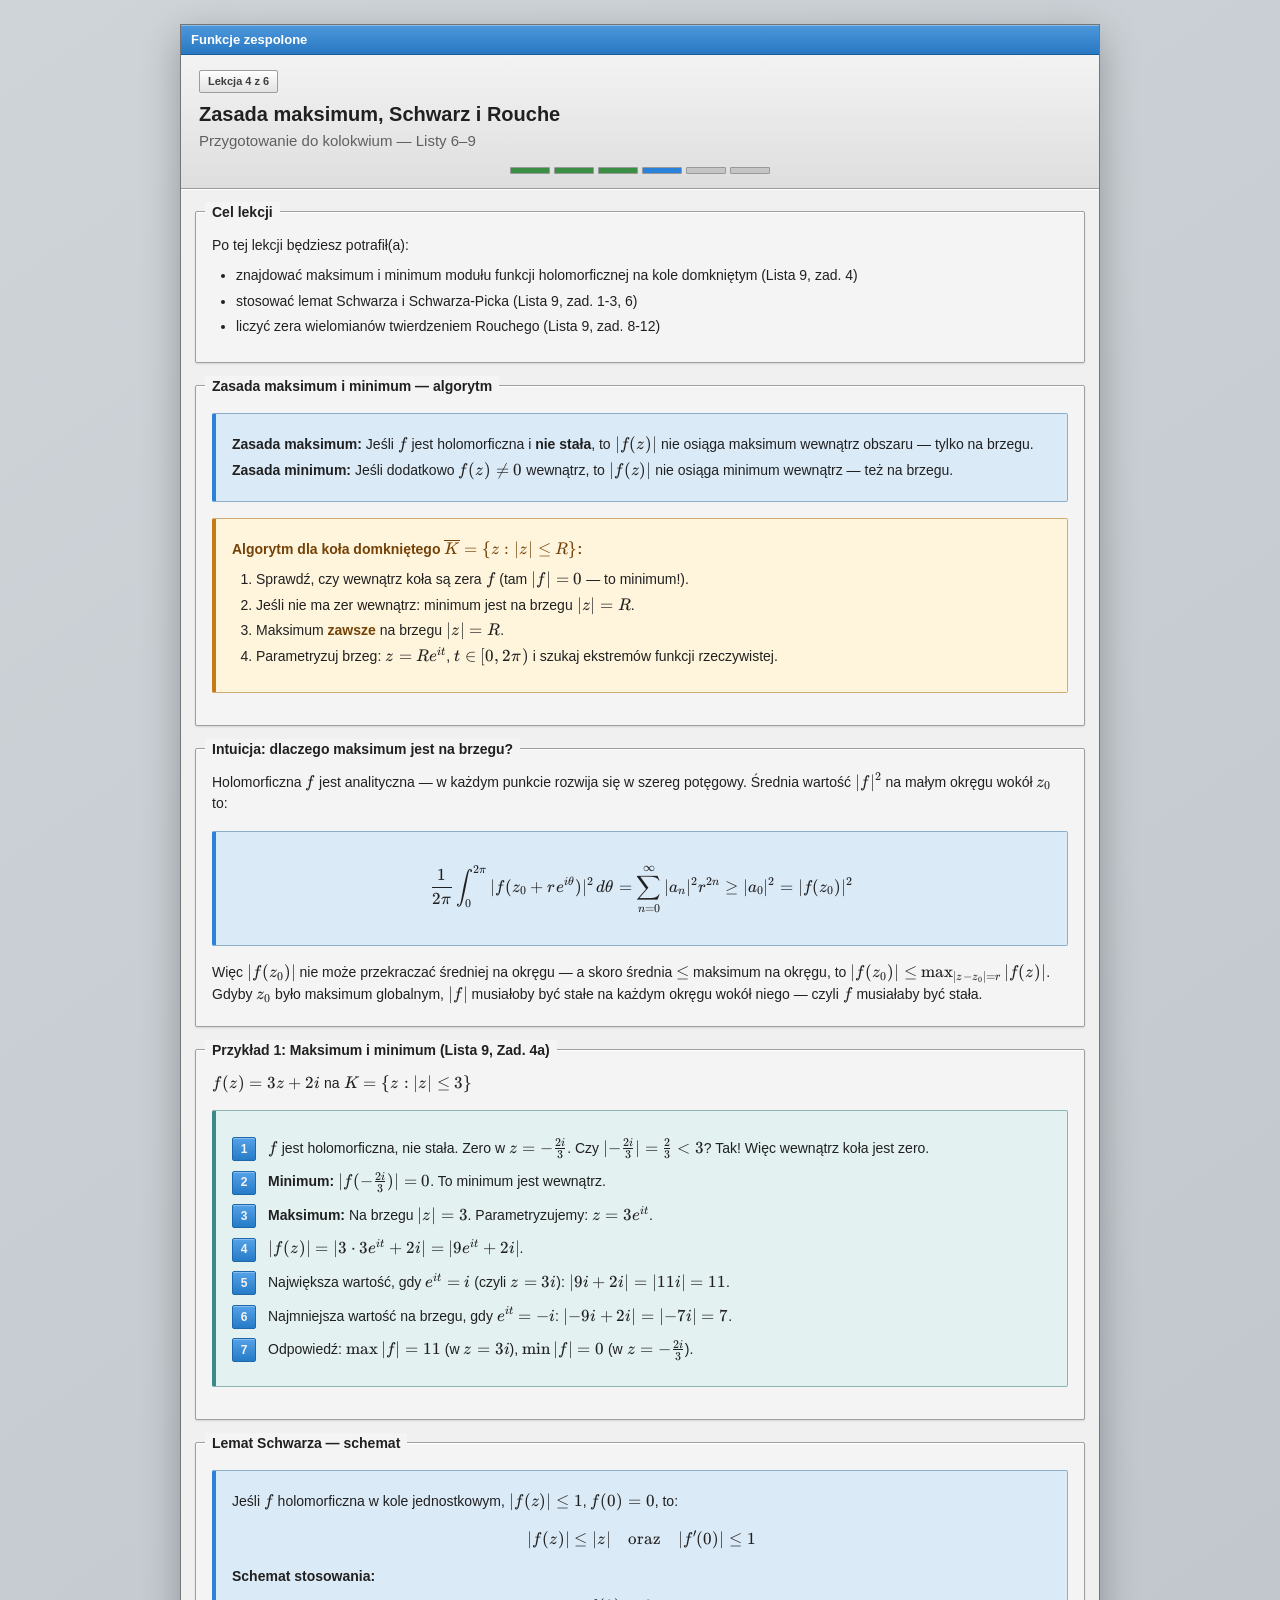
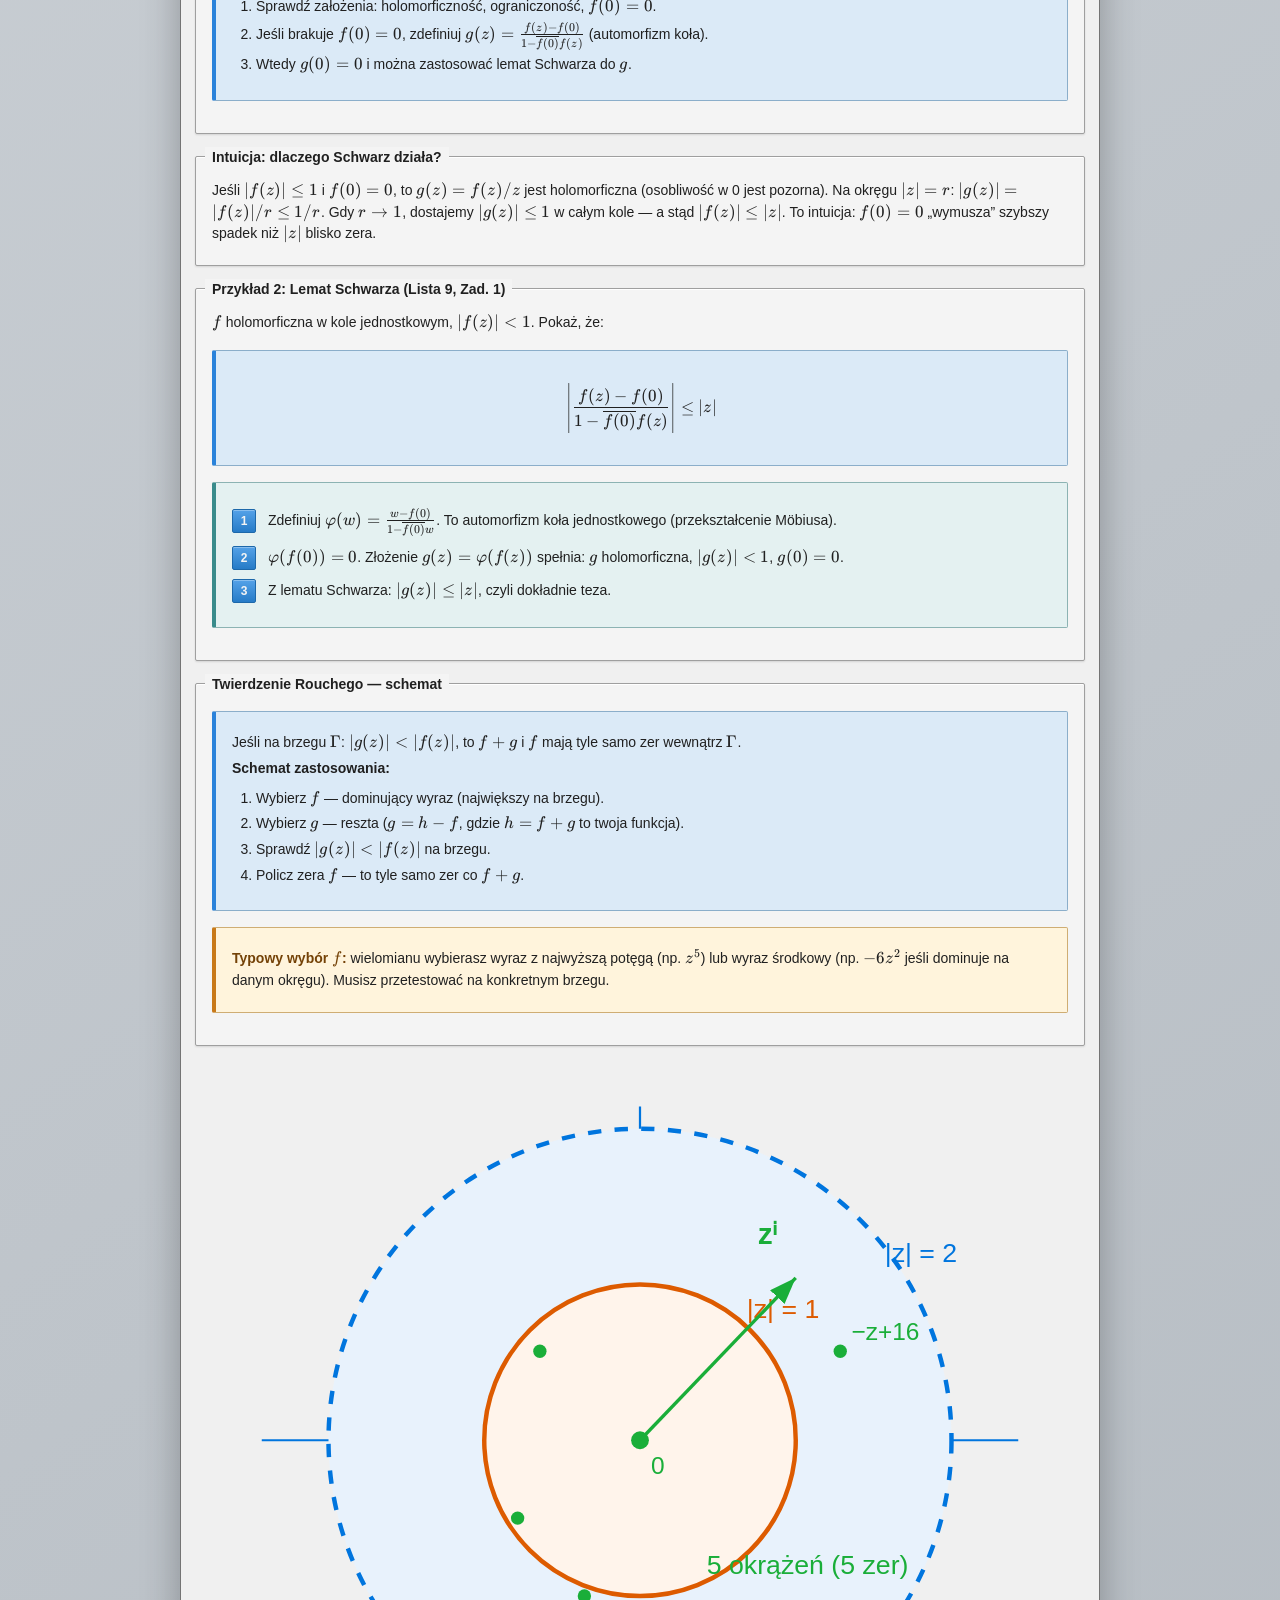
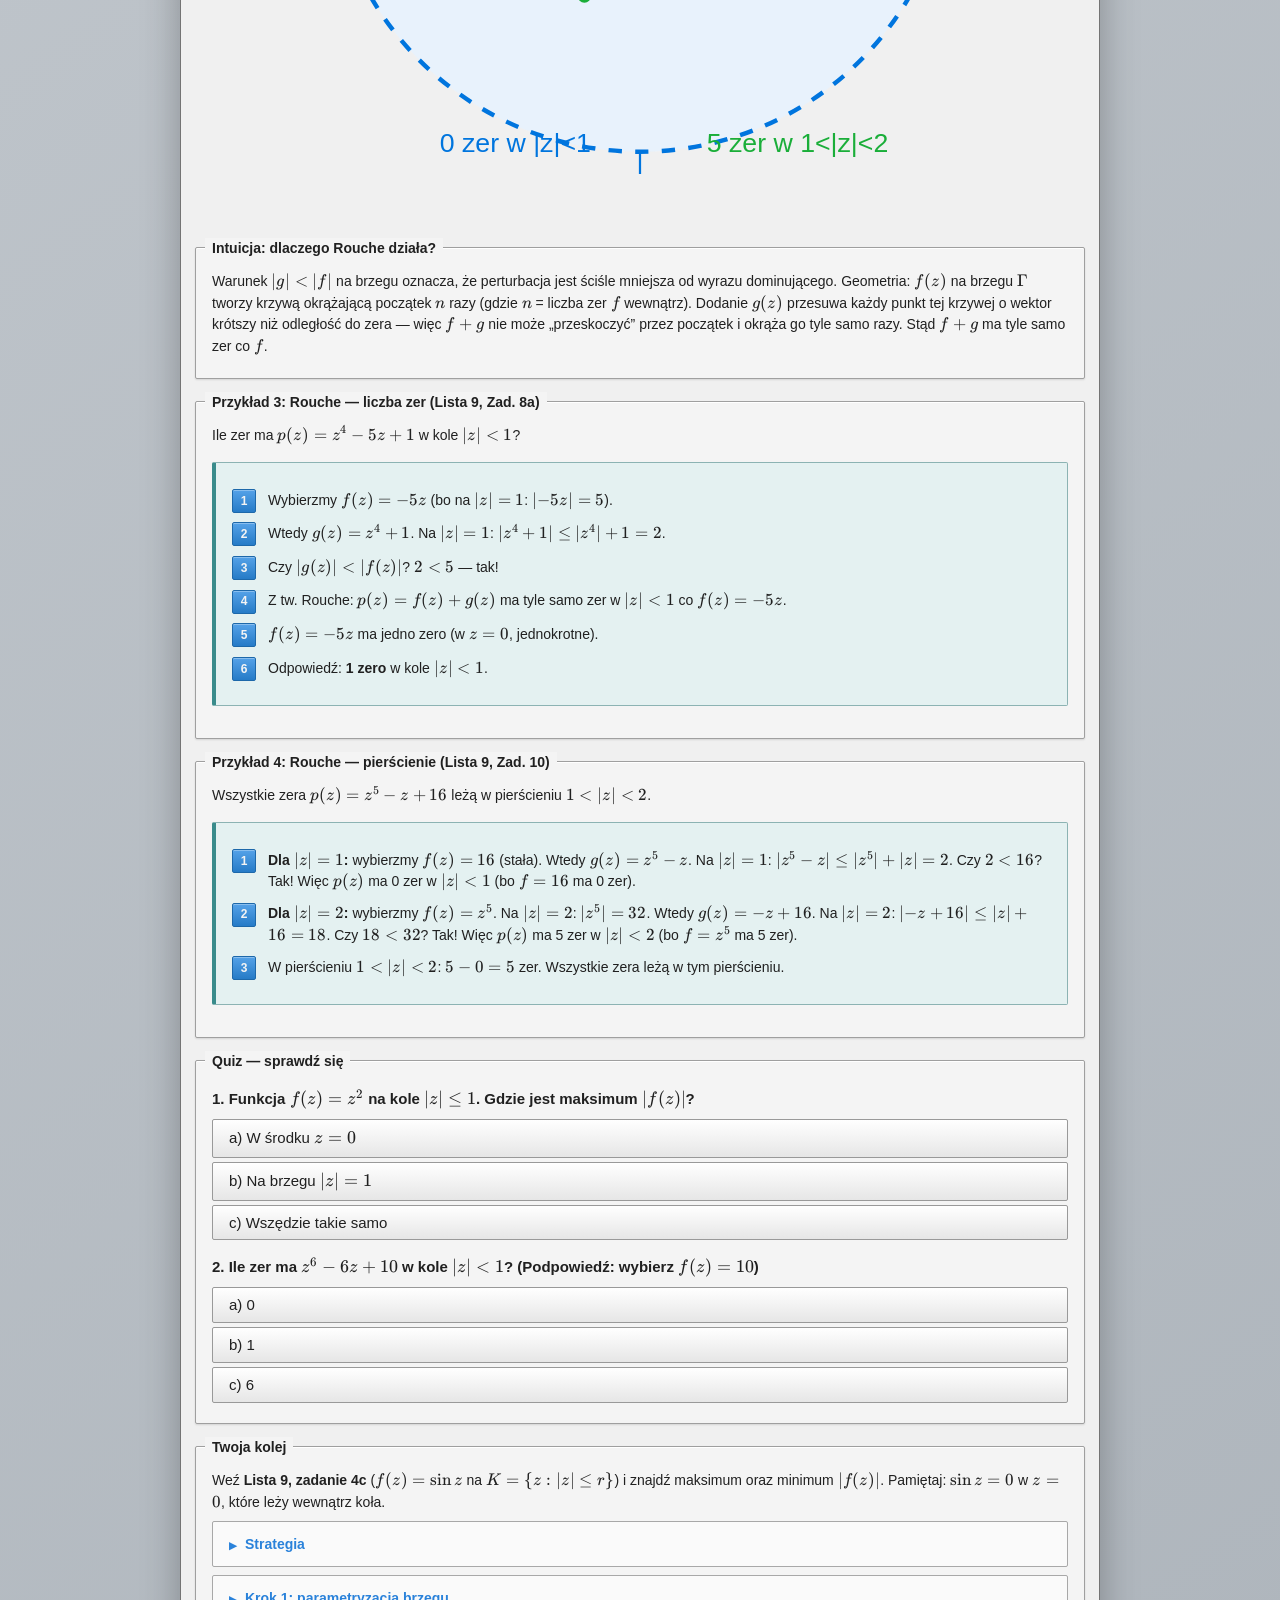
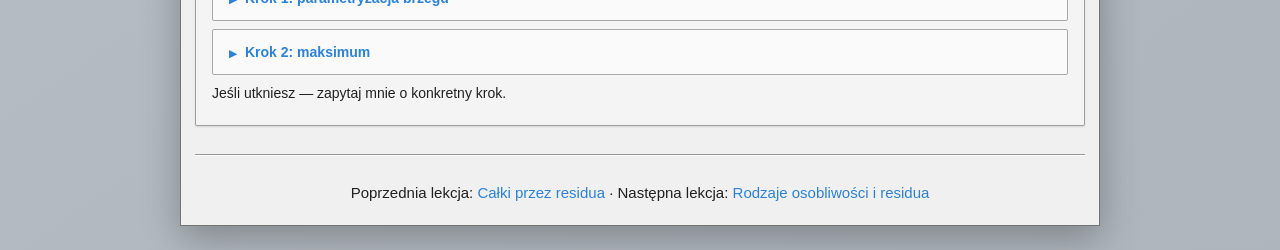
<file: lessons/0004-zasada-maksimum-rouche.html>
<!DOCTYPE html>
<html lang="pl">
<head>
<meta charset="UTF-8">
<meta name="viewport" content="width=device-width, initial-scale=1.0">
<title>Lekcja 4: Zasada maksimum, Schwarz i Rouche</title>
<link rel="stylesheet" href="style.css">
<link rel="stylesheet" href="../katex/katex.min.css">
</head>
<body>

<header>
<a class="app-title" href="../index.html">Funkcje zespolone</a>
<span class="lesson-num">Lekcja 4 z 6</span>
<h1>Zasada maksimum, Schwarz i Rouche</h1>
<p>Przygotowanie do kolokwium &mdash; Listy 6–9</p>
<nav class="progress-bar">
<a href="0001-promien-zbieznosci-szeregu-potegowego.html" class="done"></a>
<a href="0002-rozwinięcie-w-szereg-laurenta.html" class="done"></a>
<a href="0003-calki-przez-residua.html" class="done"></a>
<a href="0004-zasada-maksimum-rouche.html" class="active"></a>
<a href="0005-rodzaje-osobliwosci.html"></a>
<a href="0006-niszowe-schematy-zadan.html"></a>
</nav>
</header>

<div class="card">
<h2>Cel lekcji</h2>
<p>Po tej lekcji będziesz potrafił(a):</p>
<ul>
<li>znajdować maksimum i minimum modułu funkcji holomorficznej na kole domkniętym (Lista 9, zad. 4)</li>
<li>stosować lemat Schwarza i Schwarza-Picka (Lista 9, zad. 1-3, 6)</li>
<li>liczyć zera wielomianów twierdzeniem Rouchego (Lista 9, zad. 8-12)</li>
</ul>
</div>

<div class="card">
<h2>Zasada maksimum i minimum &mdash; algorytm</h2>
<div class="block">
<p><strong>Zasada maksimum:</strong> Jeśli \(f\) jest holomorficzna i <strong>nie stała</strong>, to \(|f(z)|\) nie osiąga maksimum wewnątrz obszaru &mdash; tylko na brzegu.</p>
<p><strong>Zasada minimum:</strong> Jeśli dodatkowo \(f(z) \neq 0\) wewnątrz, to \(|f(z)|\) nie osiąga minimum wewnątrz &mdash; też na brzegu.</p>
</div>
<div class="warning">
<p><strong>Algorytm dla koła domkniętego \(\overline{K} = \{z : |z| \leq R\}\):</strong></p>
<ol>
<li>Sprawdź, czy wewnątrz koła są zera \(f\) (tam \(|f| = 0\) &mdash; to minimum!).</li>
<li>Jeśli nie ma zer wewnątrz: minimum jest na brzegu \(|z| = R\).</li>
<li>Maksimum <strong>zawsze</strong> na brzegu \(|z| = R\).</li>
<li>Parametryzuj brzeg: \(z = Re^{it}\), \(t \in [0, 2\pi)\) i szukaj ekstremów funkcji rzeczywistej.</li>
</ol>
</div>
</div>

<div class="card">
<h2>Intuicja: dlaczego maksimum jest na brzegu?</h2>
<p>Holomorficzna \(f\) jest analityczna &mdash; w każdym punkcie rozwija się w szereg potęgowy. Średnia wartość \(|f|^2\) na małym okręgu wokół \(z_0\) to:</p>
<div class="block">
<p>$$\frac{1}{2\pi} \int_0^{2\pi} |f(z_0 + re^{i\theta})|^2\, d\theta = \sum_{n=0}^{\infty} |a_n|^2 r^{2n} \geq |a_0|^2 = |f(z_0)|^2$$</p>
</div>
<p>Więc \(|f(z_0)|\) nie może przekraczać średniej na okręgu &mdash; a skoro średnia \(\leq\) maksimum na okręgu, to \(|f(z_0)| \leq \max_{|z-z_0|=r} |f(z)|\). Gdyby \(z_0\) było maksimum globalnym, \(|f|\) musiałoby być stałe na każdym okręgu wokół niego &mdash; czyli \(f\) musiałaby być stała.</p>
</div>

<div class="card">
<h2>Przykład 1: Maksimum i minimum (Lista 9, Zad. 4a)</h2>
<p>\(f(z) = 3z + 2i\) na \(K = \{z : |z| \leq 3\}\)</p>
<div class="example">
<div class="step"><div class="step-num">1</div><div>\(f\) jest holomorficzna, nie stała. Zero w \(z = -\frac{2i}{3}\). Czy \(|{-\frac{2i}{3}}| = \frac{2}{3} < 3\)? Tak! Więc wewnątrz koła jest zero.</div></div>
<div class="step"><div class="step-num">2</div><div><strong>Minimum:</strong> \(|f(-\frac{2i}{3})| = 0\). To minimum jest wewnątrz.</div></div>
<div class="step"><div class="step-num">3</div><div><strong>Maksimum:</strong> Na brzegu \(|z| = 3\). Parametryzujemy: \(z = 3e^{it}\).</div></div>
<div class="step"><div class="step-num">4</div><div>\(|f(z)| = |3 \cdot 3e^{it} + 2i| = |9e^{it} + 2i|\).</div></div>
<div class="step"><div class="step-num">5</div><div>Największa wartość, gdy \(e^{it} = i\) (czyli \(z = 3i\)): \(|9i + 2i| = |11i| = 11\).</div></div>
<div class="step"><div class="step-num">6</div><div>Najmniejsza wartość na brzegu, gdy \(e^{it} = -i\): \(|{-9i} + 2i| = |{-7i}| = 7\).</div></div>
<div class="step"><div class="step-num">7</div><div>Odpowiedź: \(\max |f| = 11\) (w \(z = 3i\)), \(\min |f| = 0\) (w \(z = -\frac{2i}{3}\)).</div></div>
</div>
</div>

<div class="card">
<h2>Lemat Schwarza &mdash; schemat</h2>
<div class="block">
<p>Jeśli \(f\) holomorficzna w kole jednostkowym, \(|f(z)| \leq 1\), \(f(0) = 0\), to:</p>
<p>$$|f(z)| \leq |z| \quad \text{oraz} \quad |f'(0)| \leq 1$$</p>
<p><strong>Schemat stosowania:</strong></p>
<ol>
<li>Sprawdź założenia: holomorficzność, ograniczoność, \(f(0) = 0\).</li>
<li>Jeśli brakuje \(f(0) = 0\), zdefiniuj \(g(z) = \frac{f(z) - f(0)}{1 - \overline{f(0)}f(z)}\) (automorfizm koła).</li>
<li>Wtedy \(g(0) = 0\) i można zastosować lemat Schwarza do \(g\).</li>
</ol>
</div>
</div>

<div class="card">
<h2>Intuicja: dlaczego Schwarz działa?</h2>
<p>Jeśli \(|f(z)| \leq 1\) i \(f(0) = 0\), to \(g(z) = f(z)/z\) jest holomorficzna (osobliwość w 0 jest pozorna). Na okręgu \(|z| = r\): \(|g(z)| = |f(z)|/r \leq 1/r\). Gdy \(r \to 1\), dostajemy \(|g(z)| \leq 1\) w całym kole &mdash; a stąd \(|f(z)| \leq |z|\). To intuicja: \(f(0) = 0\) &bdquo;wymusza&rdquo; szybszy spadek niż \(|z|\) blisko zera.</p>
</div>

<div class="card">
<h2>Przykład 2: Lemat Schwarza (Lista 9, Zad. 1)</h2>
<p>\(f\) holomorficzna w kole jednostkowym, \(|f(z)| < 1\). Pokaż, że:</p>
<div class="block">
<p>$$\left|\frac{f(z) - f(0)}{1 - \overline{f(0)}f(z)}\right| \leq |z|$$</p>
</div>
<div class="example">
<div class="step"><div class="step-num">1</div><div>Zdefiniuj \(\varphi(w) = \frac{w - f(0)}{1 - \overline{f(0)}w}\). To automorfizm koła jednostkowego (przekształcenie Möbiusa).</div></div>
<div class="step"><div class="step-num">2</div><div>\(\varphi(f(0)) = 0\). Złożenie \(g(z) = \varphi(f(z))\) spełnia: \(g\) holomorficzna, \(|g(z)| < 1\), \(g(0) = 0\).</div></div>
<div class="step"><div class="step-num">3</div><div>Z lematu Schwarza: \(|g(z)| \leq |z|\), czyli dokładnie teza.</div></div>
</div>
</div>

<div class="card">
<h2>Twierdzenie Rouchego &mdash; schemat</h2>
<div class="block">
<p>Jeśli na brzegu \(\Gamma\): \(|g(z)| < |f(z)|\), to \(f + g\) i \(f\) mają tyle samo zer wewnątrz \(\Gamma\).</p>
<p><strong>Schemat zastosowania:</strong></p>
<ol>
<li>Wybierz \(f\) &mdash; dominujący wyraz (największy na brzegu).</li>
<li>Wybierz \(g\) &mdash; reszta (\(g = h - f\), gdzie \(h = f + g\) to twoja funkcja).</li>
<li>Sprawdź \(|g(z)| < |f(z)|\) na brzegu.</li>
<li>Policz zera \(f\) &mdash; to tyle samo zer co \(f + g\).</li>
</ol>
</div>
<div class="warning">
<p><strong>Typowy wybór \(f\):</strong> wielomianu wybierasz wyraz z najwyższą potęgą (np. \(z^5\)) lub wyraz środkowy (np. \(-6z^2\) jeśli dominuje na danym okręgu). Musisz przetestować na konkretnym brzegu.</p>
</div>
</div>

<svg width="100%" viewBox="0 0 400 340" xmlns="http://www.w3.org/2000/svg">
<line x1="30" y1="170" x2="370" y2="170" stroke="#0075de" stroke-width="1"/>
<line x1="200" y1="20" x2="200" y2="320" stroke="#0075de" stroke-width="1"/>
<circle cx="200" cy="170" r="140" fill="#e8f2fc" stroke="#0075de" stroke-width="2" stroke-dasharray="6"/>
<circle cx="200" cy="170" r="70" fill="#fff4eb" stroke="#dd5b00" stroke-width="2"/>
<text x="310" y="90" font-size="12" fill="#0075de">|z| = 2</text>
<text x="248" y="115" font-size="12" fill="#dd5b00">|z| = 1</text>
<circle cx="200" cy="170" r="4" fill="#1aae39"/>
<text x="205" y="185" font-size="11" fill="#1aae39">0</text>
<line x1="200" y1="170" x2="270" y2="97" stroke="#1aae39" stroke-width="1.5" marker-end="url(#arr-green)"/>
<text x="253" y="82" font-size="13" fill="#1aae39" font-weight="bold">z&#8305;</text>
<circle cx="290" cy="130" r="3" fill="#1aae39"/>
<text x="295" y="125" font-size="11" fill="#1aae39">&minus;z+16</text>
<circle cx="155" cy="130" r="3" fill="#1aae39"/>
<circle cx="145" cy="205" r="3" fill="#1aae39"/>
<circle cx="175" cy="240" r="3" fill="#1aae39"/>
<text x="230" y="230" font-size="12" fill="#1aae39">5 okr&#261;&#380;e&#324; (5 zer)</text>
<text x="110" y="310" font-size="12" fill="#0075de">0 zer w |z|&lt;1</text>
<text x="230" y="310" font-size="12" fill="#1aae39">5 zer w 1&lt;|z|&lt;2</text>
<defs><marker id="arr-green" markerWidth="8" markerHeight="6" refX="8" refY="3" orient="auto"><path d="M0,0 L8,3 L0,6" fill="#1aae39"/></marker></defs>
</svg>

<div class="card">
<h2>Intuicja: dlaczego Rouche działa?</h2>
<p>Warunek \(|g| < |f|\) na brzegu oznacza, że perturbacja jest ściśle mniejsza od wyrazu dominującego. Geometria: \(f(z)\) na brzegu \(\Gamma\) tworzy krzywą okrążającą początek \(n\) razy (gdzie \(n\) = liczba zer \(f\) wewnątrz). Dodanie \(g(z)\) przesuwa każdy punkt tej krzywej o wektor krótszy niż odległość do zera &mdash; więc \(f + g\) nie może &bdquo;przeskoczyć&rdquo; przez początek i okrąża go tyle samo razy. Stąd \(f + g\) ma tyle samo zer co \(f\).</p>
</div>

<div class="card">
<h2>Przykład 3: Rouche &mdash; liczba zer (Lista 9, Zad. 8a)</h2>
<p>Ile zer ma \(p(z) = z^4 - 5z + 1\) w kole \(|z| < 1\)?</p>
<div class="example">
<div class="step"><div class="step-num">1</div><div>Wybierzmy \(f(z) = -5z\) (bo na \(|z| = 1\): \(|{-5z}| = 5\)).</div></div>
<div class="step"><div class="step-num">2</div><div>Wtedy \(g(z) = z^4 + 1\). Na \(|z| = 1\): \(|z^4 + 1| \leq |z^4| + 1 = 2\).</div></div>
<div class="step"><div class="step-num">3</div><div>Czy \(|g(z)| < |f(z)|\)? \(2 < 5\) &mdash; tak!</div></div>
<div class="step"><div class="step-num">4</div><div>Z tw. Rouche: \(p(z) = f(z) + g(z)\) ma tyle samo zer w \(|z| < 1\) co \(f(z) = -5z\).</div></div>
<div class="step"><div class="step-num">5</div><div>\(f(z) = -5z\) ma jedno zero (w \(z = 0\), jednokrotne).</div></div>
<div class="step"><div class="step-num">6</div><div>Odpowiedź: <strong>1 zero</strong> w kole \(|z| < 1\).</div></div>
</div>
</div>

<div class="card">
<h2>Przykład 4: Rouche &mdash; pierścienie (Lista 9, Zad. 10)</h2>
<p>Wszystkie zera \(p(z) = z^5 - z + 16\) leżą w pierścieniu \(1 < |z| < 2\).</p>
<div class="example">
<div class="step"><div class="step-num">1</div><div><strong>Dla \(|z| = 1\):</strong> wybierzmy \(f(z) = 16\) (stała). Wtedy \(g(z) = z^5 - z\). Na \(|z| = 1\): \(|z^5 - z| \leq |z^5| + |z| = 2\). Czy \(2 < 16\)? Tak! Więc \(p(z)\) ma 0 zer w \(|z| < 1\) (bo \(f = 16\) ma 0 zer).</div></div>
<div class="step"><div class="step-num">2</div><div><strong>Dla \(|z| = 2\):</strong> wybierzmy \(f(z) = z^5\). Na \(|z| = 2\): \(|z^5| = 32\). Wtedy \(g(z) = -z + 16\). Na \(|z| = 2\): \(|{-z + 16}| \leq |z| + 16 = 18\). Czy \(18 < 32\)? Tak! Więc \(p(z)\) ma 5 zer w \(|z| < 2\) (bo \(f = z^5\) ma 5 zer).</div></div>
<div class="step"><div class="step-num">3</div><div>W pierścieniu \(1 < |z| < 2\): \(5 - 0 = 5\) zer. Wszystkie zera leżą w tym pierścieniu.</div></div>
</div>
</div>

<div class="card">
<h2>Quiz &mdash; sprawdź się</h2>
<div class="quiz">
<div class="quiz-question">1. Funkcja \(f(z) = z^2\) na kole \(|z| \leq 1\). Gdzie jest maksimum \(|f(z)|\)?</div>
<div class="quiz-options" data-answer="b">
<button onclick="check(this)">a) W środku \(z = 0\)</button>
<button onclick="check(this)">b) Na brzegu \(|z| = 1\)</button>
<button onclick="check(this)">c) Wszędzie takie samo</button>
</div>
<div class="feedback" id="fb1"></div>
</div>
<div class="quiz">
<div class="quiz-question">2. Ile zer ma \(z^6 - 6z + 10\) w kole \(|z| < 1\)? (Podpowiedź: wybierz \(f(z) = 10\))</div>
<div class="quiz-options" data-answer="a">
<button onclick="check(this)">a) 0</button>
<button onclick="check(this)">b) 1</button>
<button onclick="check(this)">c) 6</button>
</div>
<div class="feedback" id="fb2"></div>
</div>
</div>

<div class="card">
<h2>Twoja kolej</h2>
<p>Weź <strong>Lista 9, zadanie 4c</strong> (\(f(z) = \sin z\) na \(K = \{z : |z| \leq r\}\)) i znajdź maksimum oraz minimum \(|f(z)|\). Pamiętaj: \(\sin z = 0\) w \(z = 0\), które leży wewnątrz koła.</p>
<details class="hint"><summary>Strategia</summary><p>\(f(z) = \sin z\) jest holomorficzna. Ma zero w \(z = 0\) (wewnątrz koła), więc minimum \(|f| = 0\) jest w środku. Maksimum jest na brzegu \(|z| = r\).</p></details>
<details class="hint"><summary>Krok 1: parametryzacja brzegu</summary><p>Na brzegu \(z = re^{it}\). Użyj wzoru \(\sin z = \frac{e^{iz} - e^{-iz}}{2i}\), więc \(|\sin z|^2 = \sin^2(\text{Re}\, z) + \sinh^2(\text{Im}\, z)\). Na brzegu \(|z| = r\) mamy \(x^2 + y^2 = r^2\), więc \(|\sin z|^2 = \sin^2(r\cos t) + \sinh^2(r\sin t)\).</p></details>
<details class="hint"><summary>Krok 2: maksimum</summary><p>Korzystamy z \(\sin^2 x\leq \sinh^2 x\) dla \(x\geq0\) oraz z monotoniczności funkcji \(\sinh^2\). Otrzymujemy \(|\sin(x+iy)|^2\leq\sinh^2(\sqrt{x^2+y^2})\leq\sinh^2 r\). Równość zachodzi dla \(z=\pm ir\). Zatem \(\max|f|=\sinh r\), a \(\min|f|=0\).</p></details>
<p>Jeśli utkniesz &mdash; zapytaj mnie o konkretny krok.</p>
</div>

<nav class="nav">
<p>Poprzednia lekcja: <a href="0003-calki-przez-residua.html">Całki przez residua</a> &middot; Następna lekcja: <a href="0005-rodzaje-osobliwosci.html">Rodzaje osobliwości i residua</a></p>
</nav>

<script src="quiz.js"></script>
<script src="../katex/katex.min.js"></script>
<script src="../katex/auto-render.min.js"></script>
<script>
  renderMathInElement(document.body, {
    delimiters: [
      {left: '$$', right: '$$', display: true},
      {left: '\\(', right: '\\)', display: false}
    ]
  });
</script>

</body>
</html>
</file>
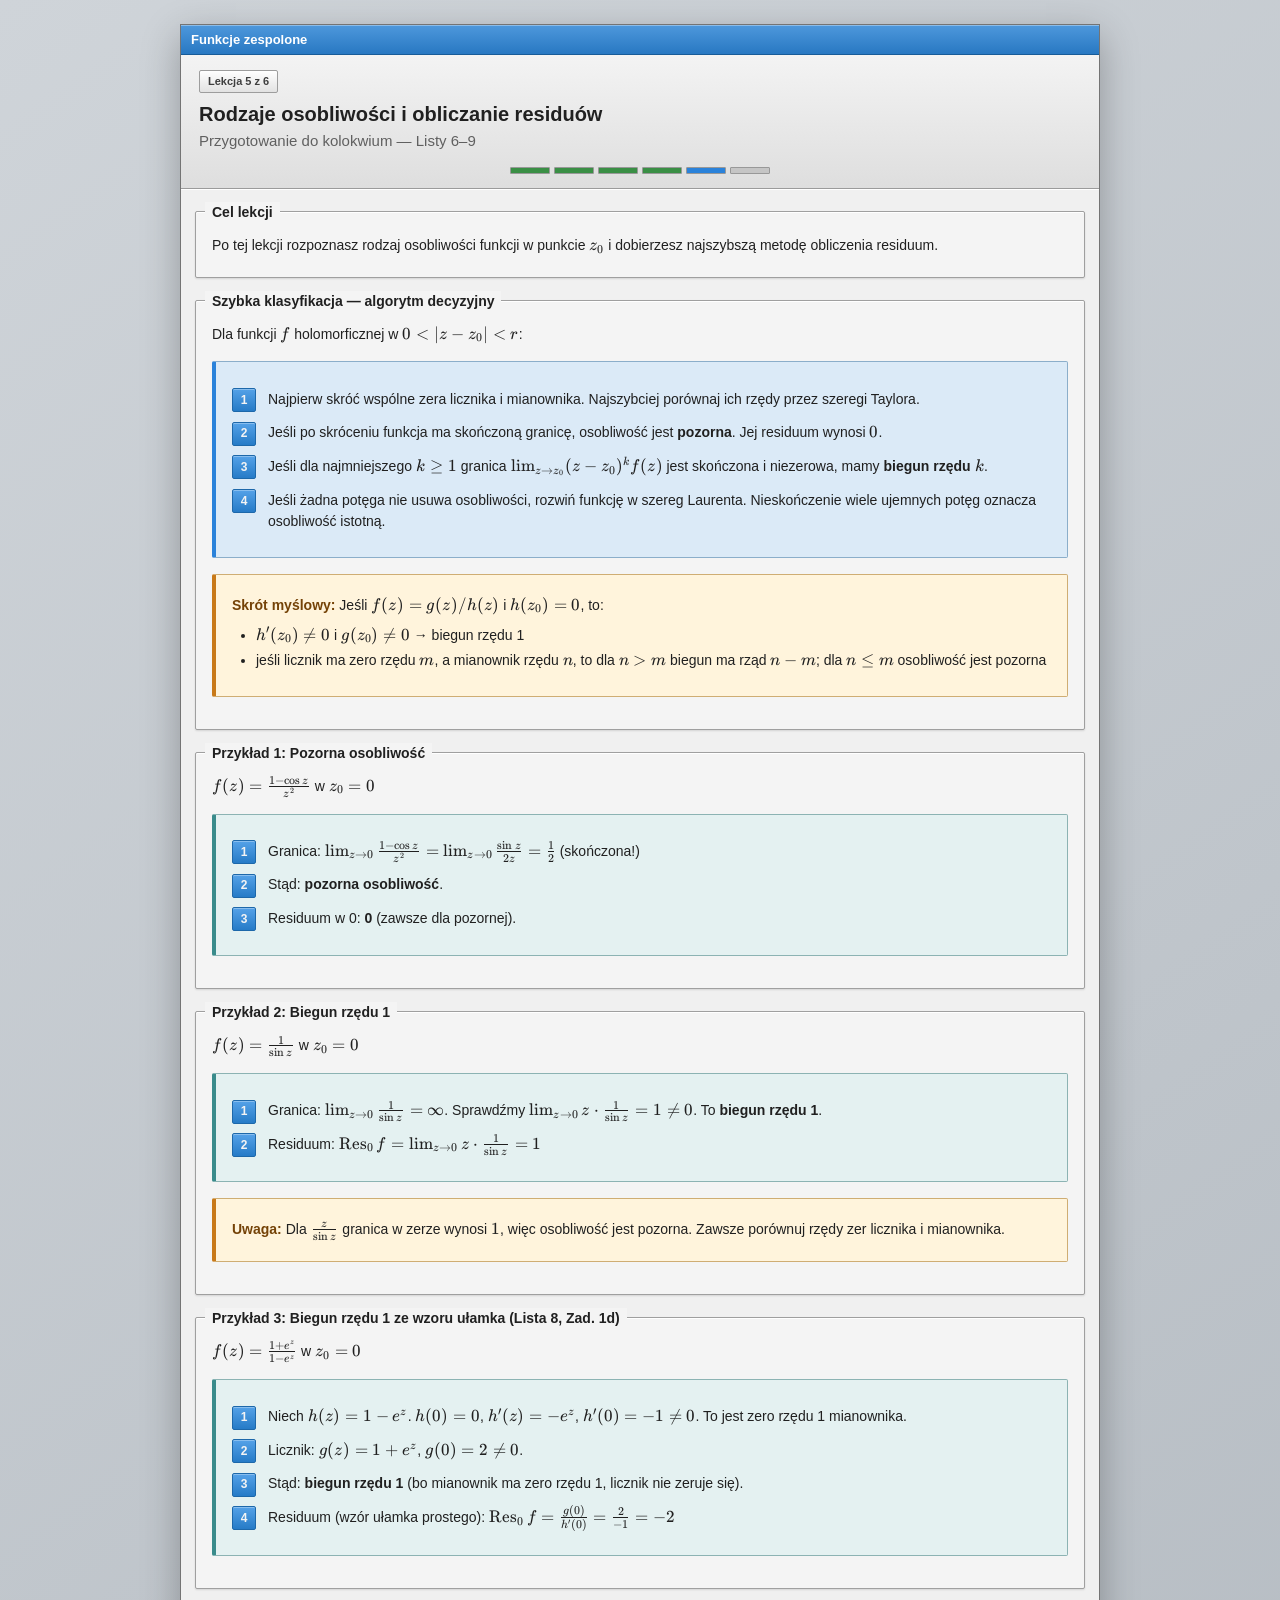
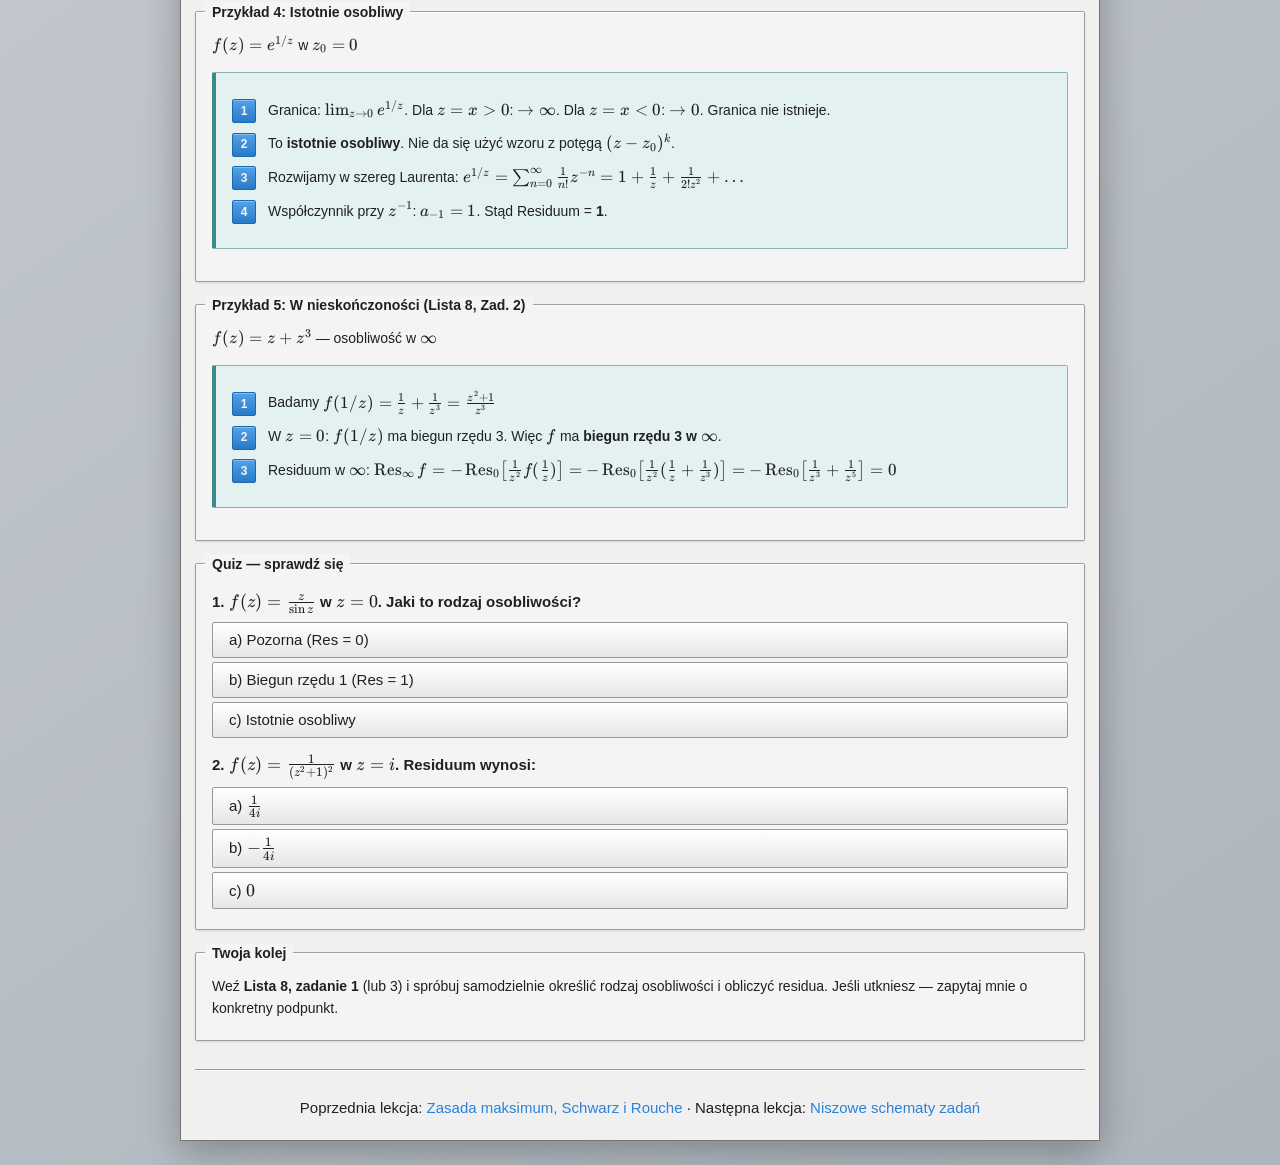
<file: lessons/0005-rodzaje-osobliwosci.html>
<!DOCTYPE html>
<html lang="pl">
<head>
<meta charset="UTF-8">
<meta name="viewport" content="width=device-width, initial-scale=1.0">
<title>Lekcja 5: Rodzaje osobliwości i obliczanie residuów</title>
<link rel="stylesheet" href="style.css">
<link rel="stylesheet" href="../katex/katex.min.css">
</head>
<body>

<header>
<a class="app-title" href="../index.html">Funkcje zespolone</a>
<span class="lesson-num">Lekcja 5 z 6</span>
<h1>Rodzaje osobliwości i obliczanie residuów</h1>
<p>Przygotowanie do kolokwium &mdash; Listy 6–9</p>
<nav class="progress-bar">
<a href="0001-promien-zbieznosci-szeregu-potegowego.html" class="done"></a>
<a href="0002-rozwinięcie-w-szereg-laurenta.html" class="done"></a>
<a href="0003-calki-przez-residua.html" class="done"></a>
<a href="0004-zasada-maksimum-rouche.html" class="done"></a>
<a href="0005-rodzaje-osobliwosci.html" class="active"></a>
<a href="0006-niszowe-schematy-zadan.html"></a>
</nav>
</header>

<section class="card">
<h2>Cel lekcji</h2>
<p>Po tej lekcji rozpoznasz rodzaj osobliwości funkcji w punkcie \(z_0\) i dobierzesz najszybszą metodę obliczenia residuum.</p>
</section>

<section class="card">
<h2>Szybka klasyfikacja &mdash; algorytm decyzyjny</h2>
<p>Dla funkcji \(f\) holomorficznej w \(0 &lt; |z-z_0| &lt; r\):</p>
<div class="block">
<div class="step"><div class="step-num">1</div><div>Najpierw skróć wspólne zera licznika i mianownika. Najszybciej porównaj ich rzędy przez szeregi Taylora.</div></div>
<div class="step"><div class="step-num">2</div><div>Jeśli po skróceniu funkcja ma skończoną granicę, osobliwość jest <strong>pozorna</strong>. Jej residuum wynosi \(0\).</div></div>
<div class="step"><div class="step-num">3</div><div>Jeśli dla najmniejszego \(k\geq1\) granica \(\lim_{z\to z_0}(z-z_0)^kf(z)\) jest skończona i niezerowa, mamy <strong>biegun rzędu \(k\)</strong>.</div></div>
<div class="step"><div class="step-num">4</div><div>Jeśli żadna potęga nie usuwa osobliwości, rozwiń funkcję w szereg Laurenta. Nieskończenie wiele ujemnych potęg oznacza osobliwość istotną.</div></div>
</div>
<div class="warning">
<p><strong>Skrót myślowy:</strong> Jeśli \(f(z) = g(z)/h(z)\) i \(h(z_0) = 0\), to:</p>
<ul>
<li>\(h'(z_0) \neq 0\) i \(g(z_0) \neq 0\) &rarr; biegun rzędu 1</li>
<li>jeśli licznik ma zero rzędu \(m\), a mianownik rzędu \(n\), to dla \(n>m\) biegun ma rząd \(n-m\); dla \(n\leq m\) osobliwość jest pozorna</li>
</ul>
</div>
</section>

<section class="card">
<h2>Przykład 1: Pozorna osobliwość</h2>
<p>\(f(z) = \frac{1-\cos z}{z^2}\) w \(z_0 = 0\)</p>
<div class="example">
<div class="step"><div class="step-num">1</div><div>Granica: \(\lim_{z\to 0} \frac{1-\cos z}{z^2} = \lim_{z\to 0} \frac{\sin z}{2z} = \frac{1}{2}\) (skończona!)</div></div>
<div class="step"><div class="step-num">2</div><div>Stąd: <strong>pozorna osobliwość</strong>.</div></div>
<div class="step"><div class="step-num">3</div><div>Residuum w 0: <strong>0</strong> (zawsze dla pozornej).</div></div>
</div>
</section>

<section class="card">
<h2>Przykład 2: Biegun rzędu 1</h2>
<p>\(f(z) = \frac{1}{\sin z}\) w \(z_0 = 0\)</p>
<div class="example">
<div class="step"><div class="step-num">1</div><div>Granica: \(\lim_{z\to 0} \frac{1}{\sin z} = \infty\). Sprawdźmy \(\lim_{z\to 0} z \cdot \frac{1}{\sin z} = 1 \neq 0\). To <strong>biegun rzędu 1</strong>.</div></div>
<div class="step"><div class="step-num">2</div><div>Residuum: \(\operatorname{Res}_0 f = \lim_{z\to 0} z \cdot \frac{1}{\sin z} = 1\)</div></div>
</div>
<div class="warning">
<p><strong>Uwaga:</strong> Dla \(\frac{z}{\sin z}\) granica w zerze wynosi \(1\), więc osobliwość jest pozorna. Zawsze porównuj rzędy zer licznika i mianownika.</p>
</div>
</section>

<section class="card">
<h2>Przykład 3: Biegun rzędu 1 ze wzoru ułamka (Lista 8, Zad. 1d)</h2>
<p>\(f(z) = \frac{1+e^z}{1-e^z}\) w \(z_0 = 0\)</p>
<div class="example">
<div class="step"><div class="step-num">1</div><div>Niech \(h(z) = 1 - e^z\). \(h(0) = 0\), \(h'(z) = -e^z\), \(h'(0) = -1 \neq 0\). To jest zero rzędu 1 mianownika.</div></div>
<div class="step"><div class="step-num">2</div><div>Licznik: \(g(z) = 1 + e^z\), \(g(0) = 2 \neq 0\).</div></div>
<div class="step"><div class="step-num">3</div><div>Stąd: <strong>biegun rzędu 1</strong> (bo mianownik ma zero rzędu 1, licznik nie zeruje się).</div></div>
<div class="step"><div class="step-num">4</div><div>Residuum (wzór ułamka prostego): \(\operatorname{Res}_0 f = \frac{g(0)}{h'(0)} = \frac{2}{-1} = -2\)</div></div>
</div>
</section>

<section class="card">
<h2>Przykład 4: Istotnie osobliwy</h2>
<p>\(f(z) = e^{1/z}\) w \(z_0 = 0\)</p>
<div class="example">
<div class="step"><div class="step-num">1</div><div>Granica: \(\lim_{z\to 0} e^{1/z}\). Dla \(z = x > 0\): \(\to \infty\). Dla \(z = x < 0\): \(\to 0\). Granica nie istnieje.</div></div>
<div class="step"><div class="step-num">2</div><div>To <strong>istotnie osobliwy</strong>. Nie da się użyć wzoru z potęgą \((z-z_0)^k\).</div></div>
<div class="step"><div class="step-num">3</div><div>Rozwijamy w szereg Laurenta: \(e^{1/z} = \sum_{n=0}^{\infty} \frac{1}{n!} z^{-n} = 1 + \frac{1}{z} + \frac{1}{2!z^2} + \dots\)</div></div>
<div class="step"><div class="step-num">4</div><div>Współczynnik przy \(z^{-1}\): \(a_{-1} = 1\). Stąd Residuum = <strong>1</strong>.</div></div>
</div>
</section>

<section class="card">
<h2>Przykład 5: W nieskończoności (Lista 8, Zad. 2)</h2>
<p>\(f(z) = z + z^3\) &mdash; osobliwość w \(\infty\)</p>
<div class="example">
<div class="step"><div class="step-num">1</div><div>Badamy \(f(1/z) = \frac{1}{z} + \frac{1}{z^3} = \frac{z^2 + 1}{z^3}\)</div></div>
<div class="step"><div class="step-num">2</div><div>W \(z = 0\): \(f(1/z)\) ma biegun rzędu 3. Więc \(f\) ma <strong>biegun rzędu 3 w \(\infty\)</strong>.</div></div>
<div class="step"><div class="step-num">3</div><div>Residuum w \(\infty\): \(\operatorname{Res}_\infty f = -\operatorname{Res}_0 \bigl[\frac{1}{z^2} f(\frac{1}{z})\bigr] = -\operatorname{Res}_0 \bigl[\frac{1}{z^2}(\frac{1}{z} + \frac{1}{z^3})\bigr] = -\operatorname{Res}_0 \bigl[\frac{1}{z^3} + \frac{1}{z^5}\bigr] = 0\)</div></div>
</div>
</section>

<section class="card">
<h2>Quiz &mdash; sprawdź się</h2>
<div class="quiz">
<div class="quiz-question">1. \(f(z) = \frac{z}{\sin z}\) w \(z = 0\). Jaki to rodzaj osobliwości?</div>
<div class="quiz-options" data-answer="a">
<button onclick="check(this)">a) Pozorna (Res = 0)</button>
<button onclick="check(this)">b) Biegun rzędu 1 (Res = 1)</button>
<button onclick="check(this)">c) Istotnie osobliwy</button>
</div>
<div class="feedback" id="fb1"></div>
</div>
<div class="quiz">
<div class="quiz-question">2. \(f(z) = \frac{1}{(z^2+1)^2}\) w \(z = i\). Residuum wynosi:</div>
<div class="quiz-options" data-answer="a">
<button onclick="check(this)">a) \(\frac{1}{4i}\)</button>
<button onclick="check(this)">b) \(-\frac{1}{4i}\)</button>
<button onclick="check(this)">c) \(0\)</button>
</div>
<div class="feedback" id="fb2"></div>
</div>
</section>

<section class="card">
<h2>Twoja kolej</h2>
<p>Weź <strong>Lista 8, zadanie 1</strong> (lub 3) i spróbuj samodzielnie określić rodzaj osobliwości i obliczyć residua. Jeśli utkniesz &mdash; zapytaj mnie o konkretny podpunkt.</p>
</section>

<nav class="nav">
<p>Poprzednia lekcja: <a href="0004-zasada-maksimum-rouche.html">Zasada maksimum, Schwarz i Rouche</a> &middot; Następna lekcja: <a href="0006-niszowe-schematy-zadan.html">Niszowe schematy zadań</a></p>
</nav>

<script src="quiz.js"></script>
<script src="../katex/katex.min.js"></script>
<script src="../katex/auto-render.min.js"></script>
<script>
  renderMathInElement(document.body, {
    delimiters: [
      {left: '$$', right: '$$', display: true},
      {left: '\\(', right: '\\)', display: false}
    ]
  });
</script>

</body>
</html>
</file>
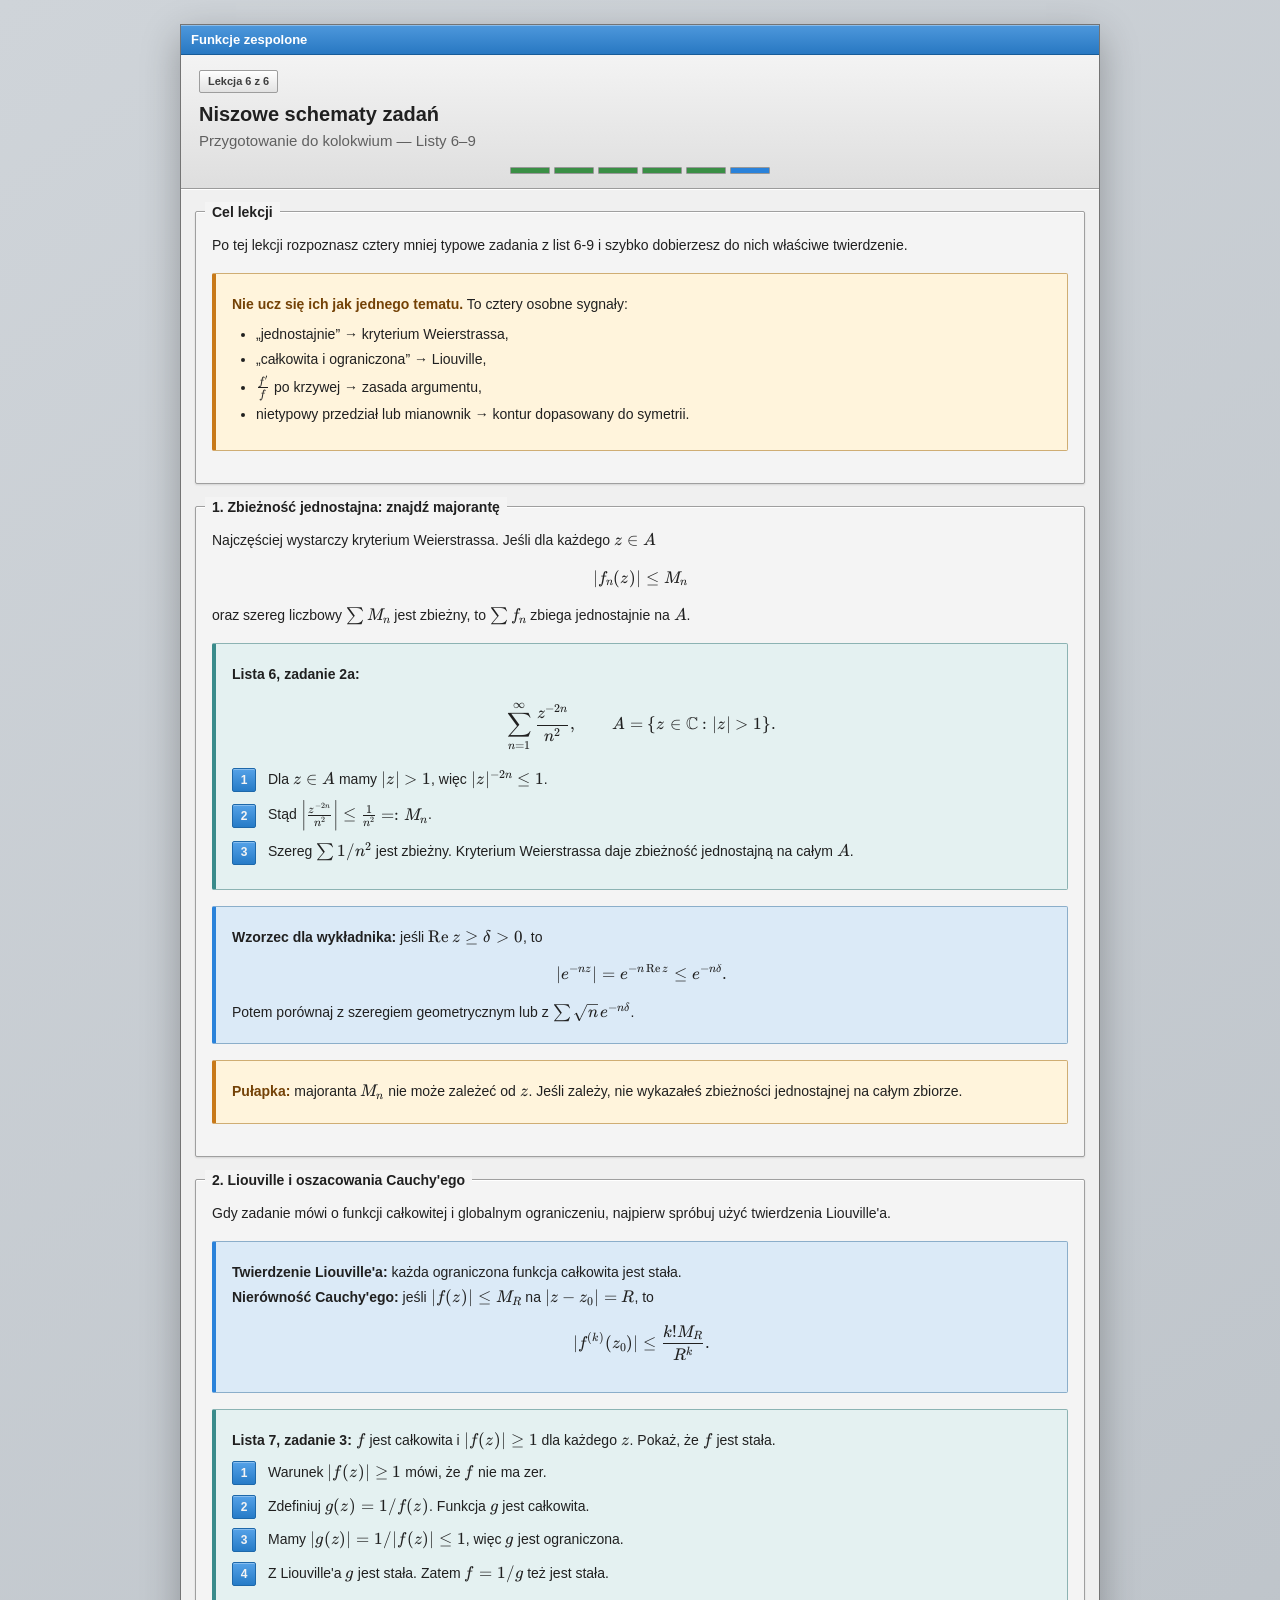
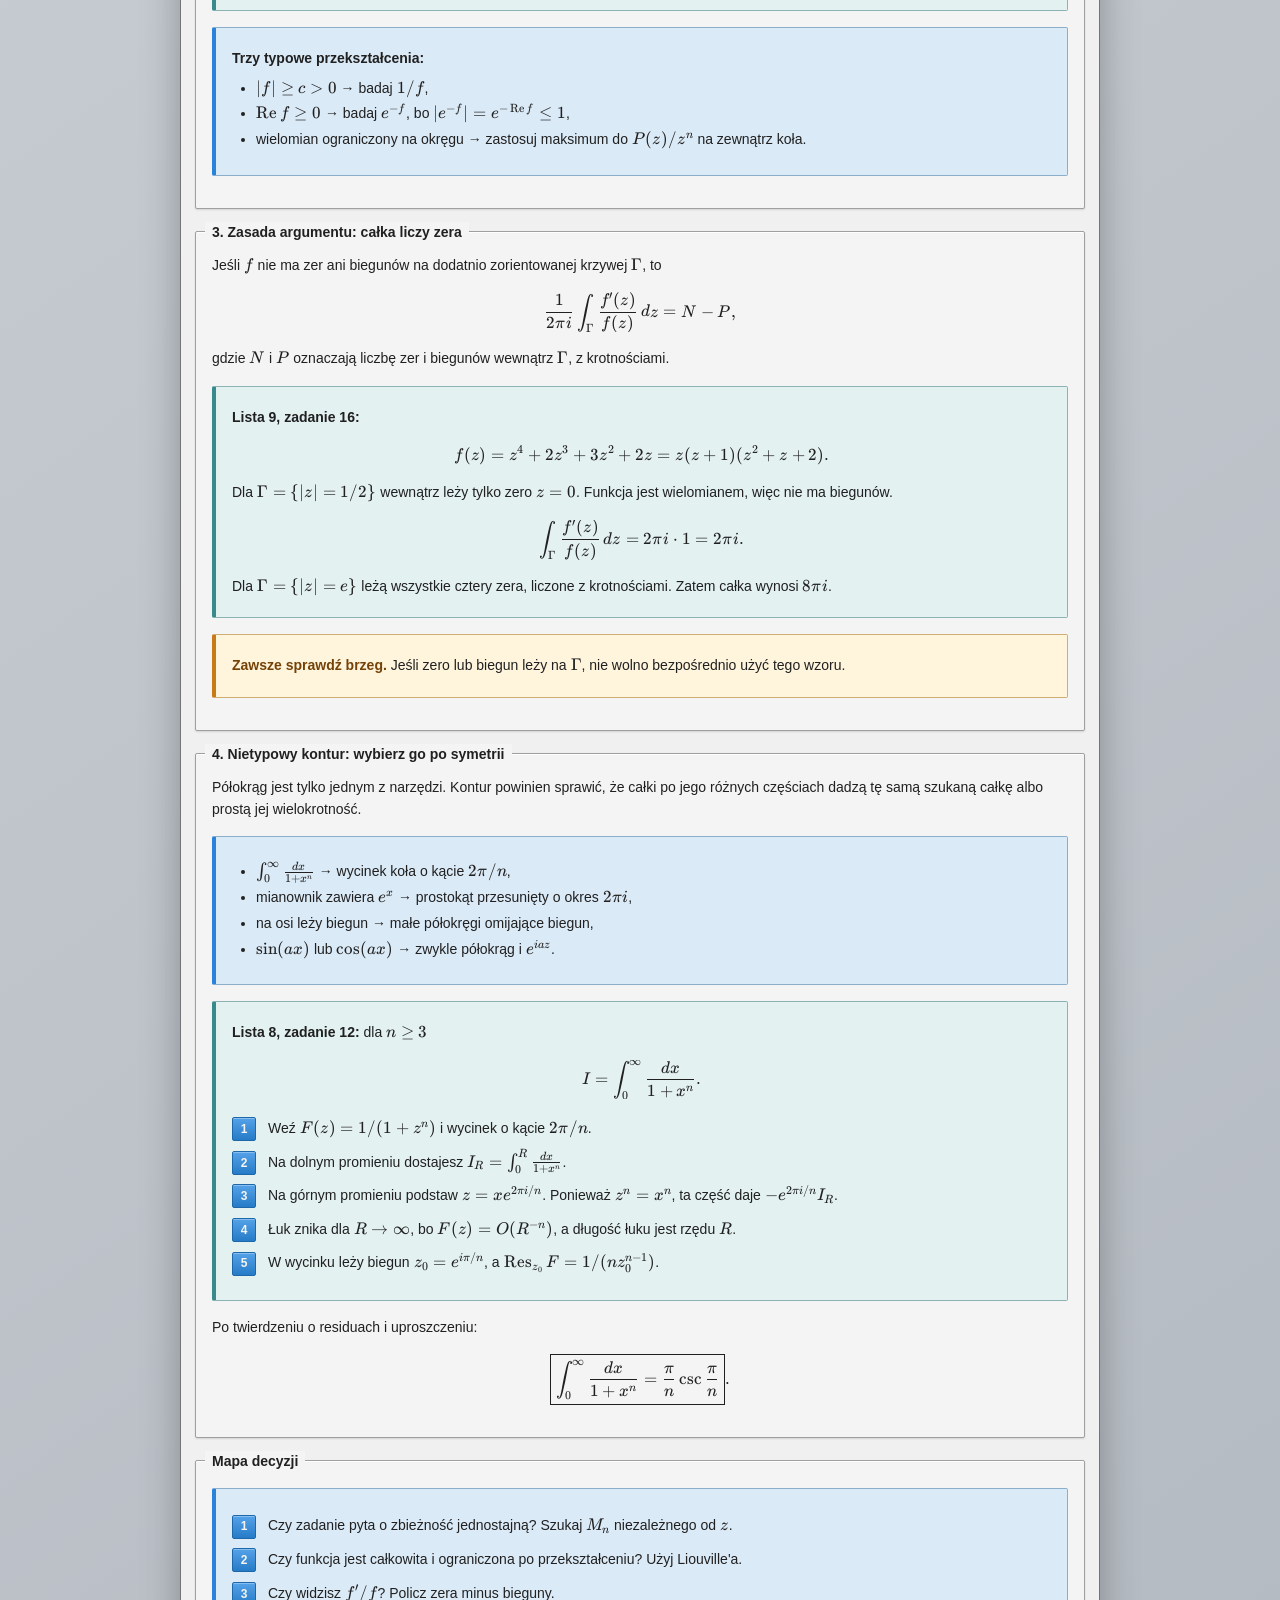
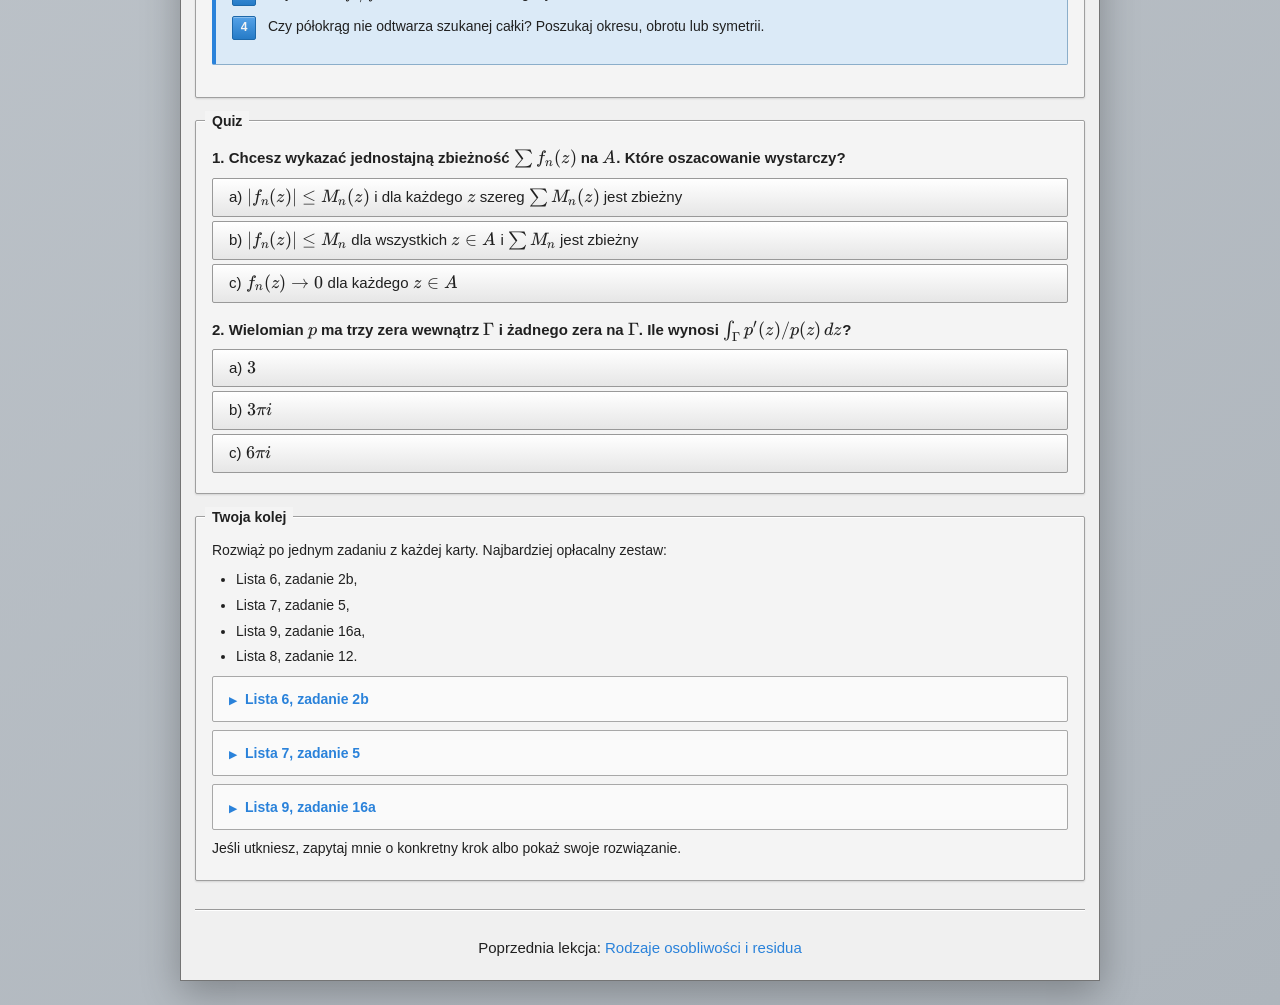
<file: lessons/0006-niszowe-schematy-zadan.html>
<!DOCTYPE html>
<html lang="pl">
<head>
<meta charset="UTF-8">
<meta name="viewport" content="width=device-width, initial-scale=1.0">
<title>Lekcja 6: Niszowe schematy zadań</title>
<link rel="stylesheet" href="style.css">
<link rel="stylesheet" href="../katex/katex.min.css">
</head>
<body>

<header>
<a class="app-title" href="../index.html">Funkcje zespolone</a>
<span class="lesson-num">Lekcja 6 z 6</span>
<h1>Niszowe schematy zadań</h1>
<p>Przygotowanie do kolokwium &mdash; Listy 6–9</p>
<nav class="progress-bar">
<a href="0001-promien-zbieznosci-szeregu-potegowego.html" class="done"></a>
<a href="0002-rozwinięcie-w-szereg-laurenta.html" class="done"></a>
<a href="0003-calki-przez-residua.html" class="done"></a>
<a href="0004-zasada-maksimum-rouche.html" class="done"></a>
<a href="0005-rodzaje-osobliwosci.html" class="done"></a>
<a href="0006-niszowe-schematy-zadan.html" class="active"></a>
</nav>
</header>

<section class="card">
<h2>Cel lekcji</h2>
<p>Po tej lekcji rozpoznasz cztery mniej typowe zadania z list 6-9 i szybko dobierzesz do nich właściwe twierdzenie.</p>
<div class="warning">
<p><strong>Nie ucz się ich jak jednego tematu.</strong> To cztery osobne sygnały:</p>
<ul>
<li>„jednostajnie” &rarr; kryterium Weierstrassa,</li>
<li>„całkowita i ograniczona” &rarr; Liouville,</li>
<li>\(\frac{f'}{f}\) po krzywej &rarr; zasada argumentu,</li>
<li>nietypowy przedział lub mianownik &rarr; kontur dopasowany do symetrii.</li>
</ul>
</div>
</section>

<section class="card">
<h2>1. Zbieżność jednostajna: znajdź majorantę</h2>
<p>Najczęściej wystarczy kryterium Weierstrassa. Jeśli dla każdego \(z\in A\)</p>
$$|f_n(z)|\leq M_n$$
<p>oraz szereg liczbowy \(\sum M_n\) jest zbieżny, to \(\sum f_n\) zbiega jednostajnie na \(A\).</p>

<div class="example">
<p><strong>Lista 6, zadanie 2a:</strong></p>
$$\sum_{n=1}^{\infty}\frac{z^{-2n}}{n^2},
\qquad A=\{z\in\mathbb C:|z|>1\}.$$
<div class="step"><div class="step-num">1</div><div>Dla \(z\in A\) mamy \(|z|>1\), więc \(|z|^{-2n}\leq1\).</div></div>
<div class="step"><div class="step-num">2</div><div>Stąd \(\left|\frac{z^{-2n}}{n^2}\right|\leq\frac1{n^2}=:M_n\).</div></div>
<div class="step"><div class="step-num">3</div><div>Szereg \(\sum 1/n^2\) jest zbieżny. Kryterium Weierstrassa daje zbieżność jednostajną na całym \(A\).</div></div>
</div>

<div class="block">
<p><strong>Wzorzec dla wykładnika:</strong> jeśli \(\operatorname{Re}z\geq\delta>0\), to</p>
$$|e^{-nz}|=e^{-n\operatorname{Re}z}\leq e^{-n\delta}.$$
<p>Potem porównaj z szeregiem geometrycznym lub z \(\sum \sqrt n\,e^{-n\delta}\).</p>
</div>

<div class="warning">
<p><strong>Pułapka:</strong> majoranta \(M_n\) nie może zależeć od \(z\). Jeśli zależy, nie wykazałeś zbieżności jednostajnej na całym zbiorze.</p>
</div>
</section>

<section class="card">
<h2>2. Liouville i oszacowania Cauchy'ego</h2>
<p>Gdy zadanie mówi o funkcji całkowitej i globalnym ograniczeniu, najpierw spróbuj użyć twierdzenia Liouville'a.</p>
<div class="block">
<p><strong>Twierdzenie Liouville'a:</strong> każda ograniczona funkcja całkowita jest stała.</p>
<p><strong>Nierówność Cauchy'ego:</strong> jeśli \(|f(z)|\leq M_R\) na \(|z-z_0|=R\), to</p>
$$|f^{(k)}(z_0)|\leq\frac{k!M_R}{R^k}.$$
</div>

<div class="example">
<p><strong>Lista 7, zadanie 3:</strong> \(f\) jest całkowita i \(|f(z)|\geq1\) dla każdego \(z\). Pokaż, że \(f\) jest stała.</p>
<div class="step"><div class="step-num">1</div><div>Warunek \(|f(z)|\geq1\) mówi, że \(f\) nie ma zer.</div></div>
<div class="step"><div class="step-num">2</div><div>Zdefiniuj \(g(z)=1/f(z)\). Funkcja \(g\) jest całkowita.</div></div>
<div class="step"><div class="step-num">3</div><div>Mamy \(|g(z)|=1/|f(z)|\leq1\), więc \(g\) jest ograniczona.</div></div>
<div class="step"><div class="step-num">4</div><div>Z Liouville'a \(g\) jest stała. Zatem \(f=1/g\) też jest stała.</div></div>
</div>

<div class="block">
<p><strong>Trzy typowe przekształcenia:</strong></p>
<ul>
<li>\(|f|\geq c>0\) &rarr; badaj \(1/f\),</li>
<li>\(\operatorname{Re}f\geq0\) &rarr; badaj \(e^{-f}\), bo \(|e^{-f}|=e^{-\operatorname{Re}f}\leq1\),</li>
<li>wielomian ograniczony na okręgu &rarr; zastosuj maksimum do \(P(z)/z^n\) na zewnątrz koła.</li>
</ul>
</div>
</section>

<section class="card">
<h2>3. Zasada argumentu: całka liczy zera</h2>
<p>Jeśli \(f\) nie ma zer ani biegunów na dodatnio zorientowanej krzywej \(\Gamma\), to</p>
$$\frac{1}{2\pi i}\int_\Gamma\frac{f'(z)}{f(z)}\,dz=N-P,$$
<p>gdzie \(N\) i \(P\) oznaczają liczbę zer i biegunów wewnątrz \(\Gamma\), z krotnościami.</p>

<div class="example">
<p><strong>Lista 9, zadanie 16:</strong></p>
$$f(z)=z^4+2z^3+3z^2+2z=z(z+1)(z^2+z+2).$$
<p>Dla \(\Gamma=\{|z|=1/2\}\) wewnątrz leży tylko zero \(z=0\). Funkcja jest wielomianem, więc nie ma biegunów.</p>
$$\int_\Gamma\frac{f'(z)}{f(z)}\,dz=2\pi i\cdot1=2\pi i.$$
<p>Dla \(\Gamma=\{|z|=e\}\) leżą wszystkie cztery zera, liczone z krotnościami. Zatem całka wynosi \(8\pi i\).</p>
</div>

<div class="warning">
<p><strong>Zawsze sprawdź brzeg.</strong> Jeśli zero lub biegun leży na \(\Gamma\), nie wolno bezpośrednio użyć tego wzoru.</p>
</div>
</section>

<section class="card">
<h2>4. Nietypowy kontur: wybierz go po symetrii</h2>
<p>Półokrąg jest tylko jednym z narzędzi. Kontur powinien sprawić, że całki po jego różnych częściach dadzą tę samą szukaną całkę albo prostą jej wielokrotność.</p>

<div class="block">
<ul>
<li>\(\int_0^\infty \frac{dx}{1+x^n}\) &rarr; wycinek koła o kącie \(2\pi/n\),</li>
<li>mianownik zawiera \(e^x\) &rarr; prostokąt przesunięty o okres \(2\pi i\),</li>
<li>na osi leży biegun &rarr; małe półokręgi omijające biegun,</li>
<li>\(\sin(ax)\) lub \(\cos(ax)\) &rarr; zwykle półokrąg i \(e^{iaz}\).</li>
</ul>
</div>

<div class="example">
<p><strong>Lista 8, zadanie 12:</strong> dla \(n\geq3\)</p>
$$I=\int_0^\infty\frac{dx}{1+x^n}.$$
<div class="step"><div class="step-num">1</div><div>Weź \(F(z)=1/(1+z^n)\) i wycinek o kącie \(2\pi/n\).</div></div>
<div class="step"><div class="step-num">2</div><div>Na dolnym promieniu dostajesz \(I_R=\int_0^R\frac{dx}{1+x^n}\).</div></div>
<div class="step"><div class="step-num">3</div><div>Na górnym promieniu podstaw \(z=xe^{2\pi i/n}\). Ponieważ \(z^n=x^n\), ta część daje \(-e^{2\pi i/n}I_R\).</div></div>
<div class="step"><div class="step-num">4</div><div>Łuk znika dla \(R\to\infty\), bo \(F(z)=O(R^{-n})\), a długość łuku jest rzędu \(R\).</div></div>
<div class="step"><div class="step-num">5</div><div>W wycinku leży biegun \(z_0=e^{i\pi/n}\), a \(\operatorname{Res}_{z_0}F=1/(nz_0^{n-1})\).</div></div>
</div>
<p>Po twierdzeniu o residuach i uproszczeniu:</p>
$$\boxed{\int_0^\infty\frac{dx}{1+x^n}=\frac{\pi}{n}\csc\frac{\pi}{n}}.$$
</section>

<section class="card">
<h2>Mapa decyzji</h2>
<div class="block">
<div class="step"><div class="step-num">1</div><div>Czy zadanie pyta o zbieżność jednostajną? Szukaj \(M_n\) niezależnego od \(z\).</div></div>
<div class="step"><div class="step-num">2</div><div>Czy funkcja jest całkowita i ograniczona po przekształceniu? Użyj Liouville'a.</div></div>
<div class="step"><div class="step-num">3</div><div>Czy widzisz \(f'/f\)? Policz zera minus bieguny.</div></div>
<div class="step"><div class="step-num">4</div><div>Czy półokrąg nie odtwarza szukanej całki? Poszukaj okresu, obrotu lub symetrii.</div></div>
</div>
</section>

<section class="card">
<h2>Quiz</h2>
<div class="quiz">
<div class="quiz-question">1. Chcesz wykazać jednostajną zbieżność \(\sum f_n(z)\) na \(A\). Które oszacowanie wystarczy?</div>
<div class="quiz-options" data-answer="b">
<button onclick="check(this)">a) \(|f_n(z)|\leq M_n(z)\) i dla każdego \(z\) szereg \(\sum M_n(z)\) jest zbieżny</button>
<button onclick="check(this)">b) \(|f_n(z)|\leq M_n\) dla wszystkich \(z\in A\) i \(\sum M_n\) jest zbieżny</button>
<button onclick="check(this)">c) \(f_n(z)\to0\) dla każdego \(z\in A\)</button>
</div>
<div class="feedback"></div>
</div>

<div class="quiz">
<div class="quiz-question">2. Wielomian \(p\) ma trzy zera wewnątrz \(\Gamma\) i żadnego zera na \(\Gamma\). Ile wynosi \(\int_\Gamma p'(z)/p(z)\,dz\)?</div>
<div class="quiz-options" data-answer="c">
<button onclick="check(this)">a) \(3\)</button>
<button onclick="check(this)">b) \(3\pi i\)</button>
<button onclick="check(this)">c) \(6\pi i\)</button>
</div>
<div class="feedback"></div>
</div>
</section>

<section class="card">
<h2>Twoja kolej</h2>
<p>Rozwiąż po jednym zadaniu z każdej karty. Najbardziej opłacalny zestaw:</p>
<ul>
<li>Lista 6, zadanie 2b,</li>
<li>Lista 7, zadanie 5,</li>
<li>Lista 9, zadanie 16a,</li>
<li>Lista 8, zadanie 12.</li>
</ul>
<details class="hint"><summary>Lista 6, zadanie 2b</summary><p>Na zbiorze \(\operatorname{Re}z\geq\delta\) użyj \(|e^{-nz}|\leq e^{-n\delta}\). Szereg \(\sum\sqrt n\,e^{-n\delta}\) jest zbieżny, na przykład z kryterium ilorazowego.</p></details>
<details class="hint"><summary>Lista 7, zadanie 5</summary><p>Jeśli \(\operatorname{Re}f\geq m\), funkcja \(g(z)=e^{-f(z)}\) spełnia \(|g(z)|\leq e^{-m}\). Liouville daje stałość \(g\), a po zróżniczkowaniu \(g'=-f'e^{-f}=0\), więc \(f'=0\).</p></details>
<details class="hint"><summary>Lista 9, zadanie 16a</summary><p>Rozłóż \(f(z)=z(z+1)(z^2+z+2)\). W kole \(|z|<1/2\) leży tylko zero \(0\). Zastosuj zasadę argumentu.</p></details>
<p>Jeśli utkniesz, zapytaj mnie o konkretny krok albo pokaż swoje rozwiązanie.</p>
</section>

<nav class="nav">
<p>Poprzednia lekcja: <a href="0005-rodzaje-osobliwosci.html">Rodzaje osobliwości i residua</a></p>
</nav>

<script src="quiz.js"></script>
<script src="../katex/katex.min.js"></script>
<script src="../katex/auto-render.min.js"></script>
<script>
  renderMathInElement(document.body, {
    delimiters: [
      {left: '$$', right: '$$', display: true},
      {left: '\\(', right: '\\)', display: false}
    ]
  });
</script>

</body>
</html>
</file>
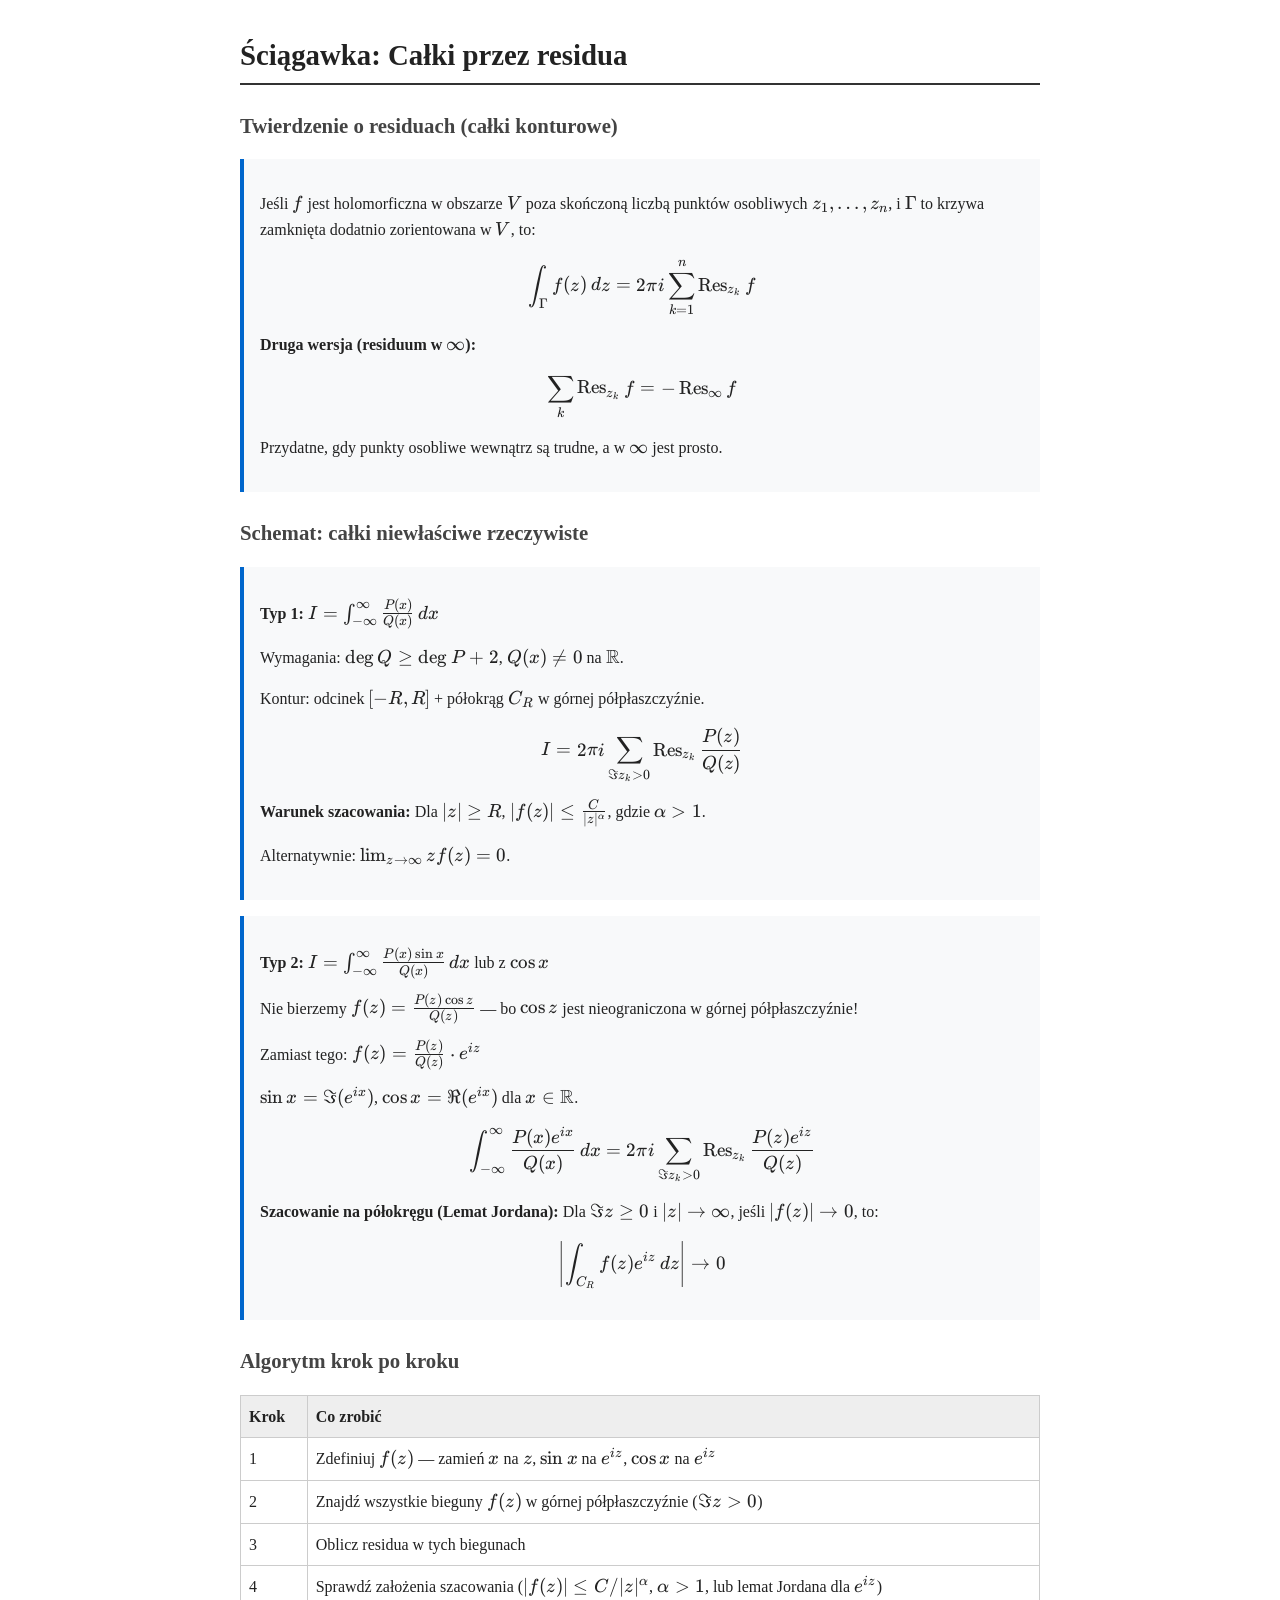
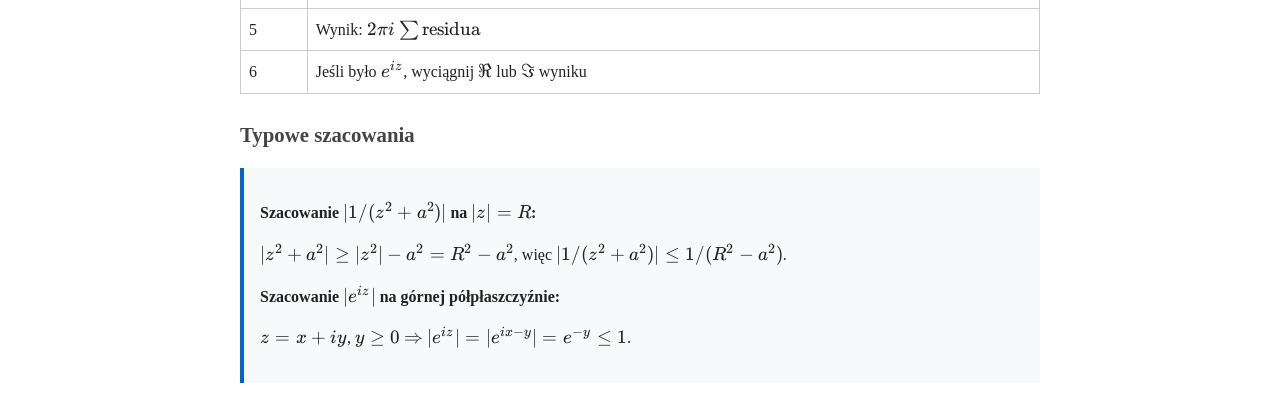
<file: reference/calki-przez-residua.html>
<!DOCTYPE html>
<html lang="pl">
<head>
<meta charset="UTF-8">
<meta name="viewport" content="width=device-width, initial-scale=1.0">
<title>Ściągawka: Całki przez residua</title>
<link rel="stylesheet" href="../katex/katex.min.css">
<style>
body { font-family: 'Georgia', serif; max-width: 800px; margin: 2rem auto; padding: 0 1rem; line-height: 1.6; color: #222; }
h1 { font-size: 1.8rem; border-bottom: 2px solid #333; padding-bottom: 0.3rem; }
h2 { font-size: 1.3rem; margin-top: 1.5rem; color: #444; }
.box { background: #f8f9fa; border-left: 4px solid #0066cc; padding: 1rem; margin: 1rem 0; }
table { width: 100%; border-collapse: collapse; margin: 1rem 0; }
th, td { border: 1px solid #ccc; padding: 0.5rem; text-align: left; }
th { background: #eee; }
ul { margin-top: 0.5rem; }
@media print { body { max-width: 100%; margin: 0; } .box { break-inside: avoid; } }
</style>
</head>
<body>

<h1>Ściągawka: Całki przez residua</h1>

<h2>Twierdzenie o residuach (całki konturowe)</h2>
<div class="box">
<p>Jeśli \(f\) jest holomorficzna w obszarze \(V\) poza skończoną liczbą punktów osobliwych \(z_1, \dots, z_n\), i \(\Gamma\) to krzywa zamknięta dodatnio zorientowana w \(V\), to:</p>
<p>$$\int_\Gamma f(z)\, dz = 2\pi i \sum_{k=1}^{n} \operatorname{Res}_{z_k} f$$</p>
<p><strong>Druga wersja (residuum w \(\infty\)):</strong></p>
<p>$$\sum_{k} \operatorname{Res}_{z_k} f = -\operatorname{Res}_\infty f$$</p>
<p>Przydatne, gdy punkty osobliwe wewnątrz są trudne, a w \(\infty\) jest prosto.</p>
</div>

<h2>Schemat: całki niewłaściwe rzeczywiste</h2>
<div class="box">
<p><strong>Typ 1:</strong> \(I = \int_{-\infty}^{\infty} \frac{P(x)}{Q(x)}\, dx\)</p>
<p>Wymagania: \(\deg Q \geq \deg P + 2\), \(Q(x) \neq 0\) na \(\mathbb{R}\).</p>
<p>Kontur: odcinek \([-R, R]\) + półokrąg \(C_R\) w górnej półpłaszczyźnie.</p>
<p>$$I = 2\pi i \sum_{\Im z_k > 0} \operatorname{Res}_{z_k} \frac{P(z)}{Q(z)}$$</p>
<p><strong>Warunek szacowania:</strong> Dla \(|z| \geq R\), \(|f(z)| \leq \frac{C}{|z|^\alpha}\), gdzie \(\alpha > 1\).</p>
<p>Alternatywnie: \(\lim_{z \to \infty} zf(z) = 0\).</p>
</div>

<div class="box">
<p><strong>Typ 2:</strong> \(I = \int_{-\infty}^{\infty} \frac{P(x)\sin x}{Q(x)}\, dx\) lub z \(\cos x\)</p>
<p>Nie bierzemy \(f(z) = \frac{P(z)\cos z}{Q(z)}\) — bo \(\cos z\) jest nieograniczona w górnej półpłaszczyźnie!</p>
<p>Zamiast tego: \(f(z) = \frac{P(z)}{Q(z)} \cdot e^{iz}\)</p>
<p>\(\sin x = \Im(e^{ix})\), \(\cos x = \Re(e^{ix})\) dla \(x \in \mathbb{R}\).</p>
<p>$$\int_{-\infty}^{\infty} \frac{P(x)e^{ix}}{Q(x)}\, dx = 2\pi i \sum_{\Im z_k > 0} \operatorname{Res}_{z_k} \frac{P(z)e^{iz}}{Q(z)}$$</p>
<p><strong>Szacowanie na półokręgu (Lemat Jordana):</strong> Dla \(\Im z \geq 0\) i \(|z| \to \infty\), jeśli \(|f(z)| \to 0\), to:</p>
<p>$$\left|\int_{C_R} f(z)e^{iz}\, dz\right| \to 0$$</p>
</div>

<h2>Algorytm krok po kroku</h2>
<table>
<tr><th>Krok</th><th>Co zrobić</th></tr>
<tr><td>1</td><td>Zdefiniuj \(f(z)\) — zamień \(x\) na \(z\), \(\sin x\) na \(e^{iz}\), \(\cos x\) na \(e^{iz}\)</td></tr>
<tr><td>2</td><td>Znajdź wszystkie bieguny \(f(z)\) w górnej półpłaszczyźnie (\(\Im z > 0\))</td></tr>
<tr><td>3</td><td>Oblicz residua w tych biegunach</td></tr>
<tr><td>4</td><td>Sprawdź założenia szacowania (\(|f(z)| \leq C/|z|^\alpha\), \(\alpha > 1\), lub lemat Jordana dla \(e^{iz}\))</td></tr>
<tr><td>5</td><td>Wynik: \(2\pi i \sum \text{residua}\)</td></tr>
<tr><td>6</td><td>Jeśli było \(e^{iz}\), wyciągnij \(\Re\) lub \(\Im\) wyniku</td></tr>
</table>

<h2>Typowe szacowania</h2>
<div class="box">
<p><strong>Szacowanie \(|1/(z^2 + a^2)|\) na \(|z| = R\):</strong></p>
<p>\(|z^2 + a^2| \geq |z^2| - a^2 = R^2 - a^2\), więc \(|1/(z^2+a^2)| \leq 1/(R^2 - a^2)\).</p>
<p><strong>Szacowanie \(|e^{iz}|\) na górnej półpłaszczyźnie:</strong></p>
<p>\(z = x + iy\), \(y \geq 0\) \(\Rightarrow\) \(|e^{iz}| = |e^{ix-y}| = e^{-y} \leq 1\).</p>
</div>

<script src="../katex/katex.min.js"></script>
<script src="../katex/auto-render.min.js"></script>
<script>
  renderMathInElement(document.body, {
    delimiters: [
      {left: '$$', right: '$$', display: true},
      {left: '\\(', right: '\\)', display: false}
    ]
  });
</script>

</body>
</html>
</file>
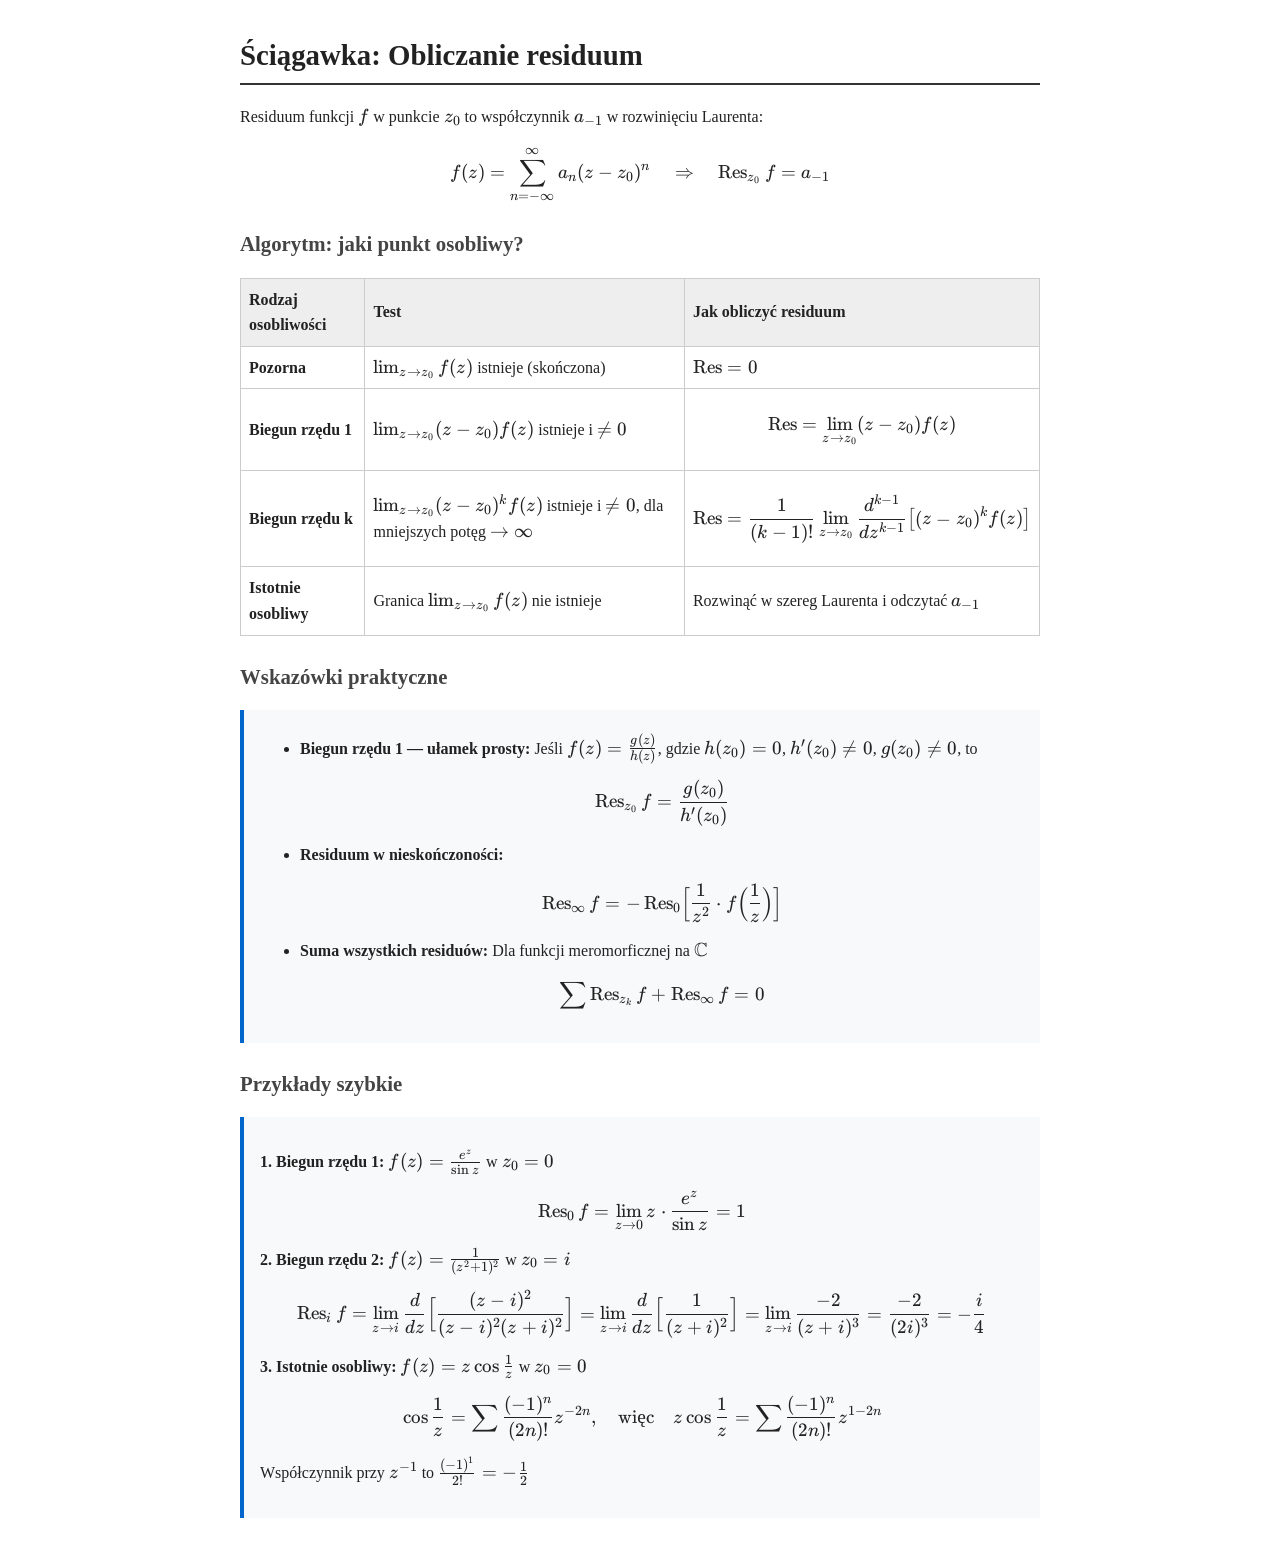
<file: reference/obliczanie-residuum.html>
<!DOCTYPE html>
<html lang="pl">
<head>
<meta charset="UTF-8">
<meta name="viewport" content="width=device-width, initial-scale=1.0">
<title>Ściągawka: Obliczanie residuum</title>
<link rel="stylesheet" href="../katex/katex.min.css">
<style>
body { font-family: 'Georgia', serif; max-width: 800px; margin: 2rem auto; padding: 0 1rem; line-height: 1.6; color: #222; }
h1 { font-size: 1.8rem; border-bottom: 2px solid #333; padding-bottom: 0.3rem; }
h2 { font-size: 1.3rem; margin-top: 1.5rem; color: #444; }
.box { background: #f8f9fa; border-left: 4px solid #0066cc; padding: 1rem; margin: 1rem 0; }
table { width: 100%; border-collapse: collapse; margin: 1rem 0; }
th, td { border: 1px solid #ccc; padding: 0.5rem; text-align: left; }
th { background: #eee; }
ul { margin-top: 0.5rem; }
@media print { body { max-width: 100%; margin: 0; } .box { break-inside: avoid; } }
</style>
</head>
<body>

<h1>Ściągawka: Obliczanie residuum</h1>

<p>Residuum funkcji \(f\) w punkcie \(z_0\) to współczynnik \(a_{-1}\) w rozwinięciu Laurenta:</p>
<p>$$f(z) = \sum_{n=-\infty}^{\infty} a_n(z - z_0)^n \quad \Rightarrow \quad \operatorname{Res}_{z_0} f = a_{-1}$$</p>

<h2>Algorytm: jaki punkt osobliwy?</h2>
<table>
<tr><th>Rodzaj osobliwości</th><th>Test</th><th>Jak obliczyć residuum</th></tr>
<tr>
<td><strong>Pozorna</strong></td>
<td>\(\lim_{z\to z_0} f(z)\) istnieje (skończona)</td>
<td>\(\operatorname{Res} = 0\)</td>
</tr>
<tr>
<td><strong>Biegun rzędu 1</strong></td>
<td>\(\lim_{z\to z_0} (z-z_0)f(z)\) istnieje i \(\neq 0\)</td>
<td>$$\operatorname{Res} = \lim_{z\to z_0} (z-z_0)f(z)$$</td>
</tr>
<tr>
<td><strong>Biegun rzędu k</strong></td>
<td>\(\lim_{z\to z_0} (z-z_0)^k f(z)\) istnieje i \(\neq 0\), dla mniejszych potęg \(\to \infty\)</td>
<td>$$\operatorname{Res} = \frac{1}{(k-1)!} \lim_{z\to z_0} \frac{d^{k-1}}{dz^{k-1}}\bigl[(z-z_0)^k f(z)\bigr]$$</td>
</tr>
<tr>
<td><strong>Istotnie osobliwy</strong></td>
<td>Granica \(\lim_{z\to z_0} f(z)\) nie istnieje</td>
<td>Rozwinąć w szereg Laurenta i odczytać \(a_{-1}\)</td>
</tr>
</table>

<h2>Wskazówki praktyczne</h2>
<div class="box">
<ul>
<li><strong>Biegun rzędu 1 — ułamek prosty:</strong> Jeśli \(f(z) = \frac{g(z)}{h(z)}\), gdzie \(h(z_0) = 0\), \(h'(z_0) \neq 0\), \(g(z_0) \neq 0\), to<br>
$$\operatorname{Res}_{z_0} f = \frac{g(z_0)}{h'(z_0)}$$</li>
<li><strong>Residuum w nieskończoności:</strong><br>
$$\operatorname{Res}_{\infty} f = -\operatorname{Res}_0 \Bigl[\frac{1}{z^2} \cdot f\Bigl(\frac{1}{z}\Bigr)\Bigr]$$</li>
<li><strong>Suma wszystkich residuów:</strong> Dla funkcji meromorficznej na \(\mathbb{C}\)<br>
$$\sum \operatorname{Res}_{z_k} f + \operatorname{Res}_{\infty} f = 0$$</li>
</ul>
</div>

<h2>Przykłady szybkie</h2>
<div class="box">
<p><strong>1. Biegun rzędu 1:</strong> \(f(z) = \frac{e^z}{\sin z}\) w \(z_0 = 0\)</p>
<p>$$\operatorname{Res}_0 f = \lim_{z\to 0} z \cdot \frac{e^z}{\sin z} = 1$$</p>

<p><strong>2. Biegun rzędu 2:</strong> \(f(z) = \frac{1}{(z^2+1)^2}\) w \(z_0 = i\)</p>
<p>$$\operatorname{Res}_i f = \lim_{z\to i} \frac{d}{dz}\Bigl[\frac{(z-i)^2}{(z-i)^2(z+i)^2}\Bigr] = \lim_{z\to i} \frac{d}{dz}\Bigl[\frac{1}{(z+i)^2}\Bigr] = \lim_{z\to i} \frac{-2}{(z+i)^3} = \frac{-2}{(2i)^3} = -\frac{i}{4}$$</p>

<p><strong>3. Istotnie osobliwy:</strong> \(f(z) = z\cos\frac{1}{z}\) w \(z_0 = 0\)</p>
<p>$$\cos\frac{1}{z} = \sum \frac{(-1)^n}{(2n)!} z^{-2n}, \quad \text{więc} \quad z\cos\frac{1}{z} = \sum \frac{(-1)^n}{(2n)!} z^{1-2n}$$</p>
<p>Współczynnik przy \(z^{-1}\) to \(\frac{(-1)^1}{2!} = -\frac{1}{2}\)</p>
</div>

<script src="../katex/katex.min.js"></script>
<script src="../katex/auto-render.min.js"></script>
<script>
  renderMathInElement(document.body, {
    delimiters: [
      {left: '$$', right: '$$', display: true},
      {left: '\\(', right: '\\)', display: false}
    ]
  });
</script>

</body>
</html>
</file>
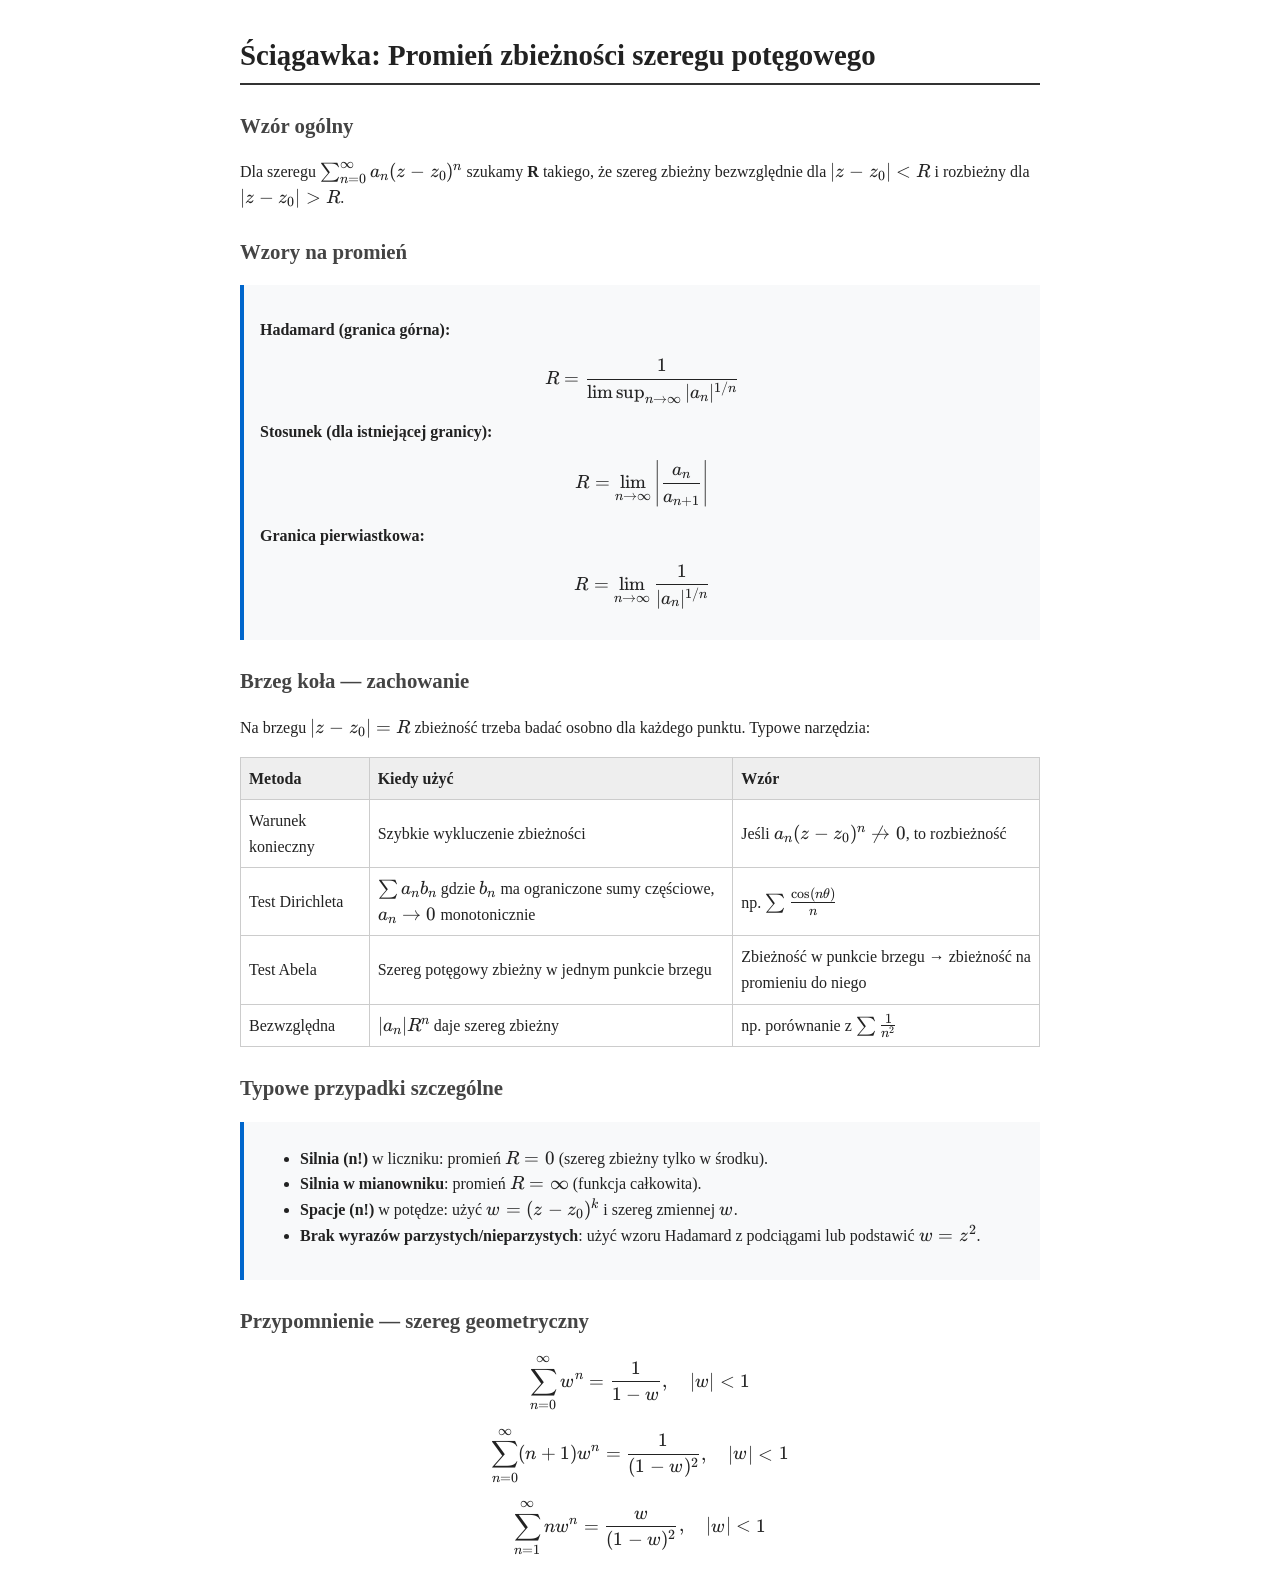
<file: reference/promien-zbieznosci.html>
<!DOCTYPE html>
<html lang="pl">
<head>
<meta charset="UTF-8">
<title>Ściągawka: Promień zbieżności szeregu potęgowego</title>
<link rel="stylesheet" href="../katex/katex.min.css">
<style>
body { font-family: 'Georgia', serif; max-width: 800px; margin: 2rem auto; padding: 0 1rem; line-height: 1.6; color: #222; }
h1 { font-size: 1.8rem; border-bottom: 2px solid #333; padding-bottom: 0.3rem; }
h2 { font-size: 1.3rem; margin-top: 1.5rem; color: #444; }
.box { background: #f8f9fa; border-left: 4px solid #0066cc; padding: 1rem; margin: 1rem 0; }
table { width: 100%; border-collapse: collapse; margin: 1rem 0; }
th, td { border: 1px solid #ccc; padding: 0.5rem; text-align: left; }
th { background: #eee; }
ul { margin-top: 0.5rem; }
@media print { body { max-width: 100%; margin: 0; } .box { break-inside: avoid; } }
</style>
</head>
<body>

<h1>Ściągawka: Promień zbieżności szeregu potęgowego</h1>

<h2>Wzór ogólny</h2>
<p>Dla szeregu \(\sum_{n=0}^{\infty} a_n(z - z_0)^n\) szukamy <strong>R</strong> takiego, że szereg zbieżny bezwzględnie dla \(|z - z_0| < R\) i rozbieżny dla \(|z - z_0| > R\).</p>

<h2>Wzory na promień</h2>
<div class="box">
<p><strong>Hadamard (granica górna):</strong></p>
<p>$$R = \frac{1}{\limsup_{n\to\infty} |a_n|^{1/n}}$$</p>
<p><strong>Stosunek (dla istniejącej granicy):</strong></p>
<p>$$R = \lim_{n\to\infty} \left|\frac{a_n}{a_{n+1}}\right|$$</p>
<p><strong>Granica pierwiastkowa:</strong></p>
<p>$$R = \lim_{n\to\infty} \frac{1}{|a_n|^{1/n}}$$</p>
</div>

<h2>Brzeg koła — zachowanie</h2>
<p>Na brzegu \(|z - z_0| = R\) zbieżność trzeba badać osobno dla każdego punktu. Typowe narzędzia:</p>
<table>
<tr><th>Metoda</th><th>Kiedy użyć</th><th>Wzór</th></tr>
<tr><td>Warunek konieczny</td><td>Szybkie wykluczenie zbieżności</td><td>Jeśli \(a_n(z - z_0)^n \not\to 0\), to rozbieżność</td></tr>
<tr><td>Test Dirichleta</td><td>\(\sum a_n b_n\) gdzie \(b_n\) ma ograniczone sumy częściowe, \(a_n \to 0\) monotonicznie</td><td>np. \(\sum \frac{\cos(n\theta)}{n}\)</td></tr>
<tr><td>Test Abela</td><td>Szereg potęgowy zbieżny w jednym punkcie brzegu</td><td>Zbieżność w punkcie brzegu → zbieżność na promieniu do niego</td></tr>
<tr><td>Bezwzględna</td><td>\(|a_n|R^n\) daje szereg zbieżny</td><td>np. porównanie z \(\sum \frac{1}{n^2}\)</td></tr>
</table>

<h2>Typowe przypadki szczególne</h2>
<div class="box">
<ul>
<li><strong>Silnia (n!)</strong> w liczniku: promień \(R = 0\) (szereg zbieżny tylko w środku).</li>
<li><strong>Silnia w mianowniku</strong>: promień \(R = \infty\) (funkcja całkowita).</li>
<li><strong>Spacje (n!)</strong> w potędze: użyć \(w = (z - z_0)^k\) i szereg zmiennej \(w\).</li>
<li><strong>Brak wyrazów parzystych/nieparzystych</strong>: użyć wzoru Hadamard z podciągami lub podstawić \(w = z^2\).</li>
</ul>
</div>

<h2>Przypomnienie — szereg geometryczny</h2>
<p>$$\sum_{n=0}^{\infty} w^n = \frac{1}{1 - w}, \quad |w| < 1$$</p>
<p>$$\sum_{n=0}^{\infty} (n+1)w^n = \frac{1}{(1 - w)^2}, \quad |w| < 1$$</p>
<p>$$\sum_{n=1}^{\infty} n w^n = \frac{w}{(1 - w)^2}, \quad |w| < 1$$</p>

<script src="../katex/katex.min.js"></script>
<script src="../katex/auto-render.min.js"></script>
<script>
  renderMathInElement(document.body, {
    delimiters: [
      {left: '$$', right: '$$', display: true},
      {left: '\\(', right: '\\)', display: false}
    ]
  });
</script>

</body>
</html>
</file>
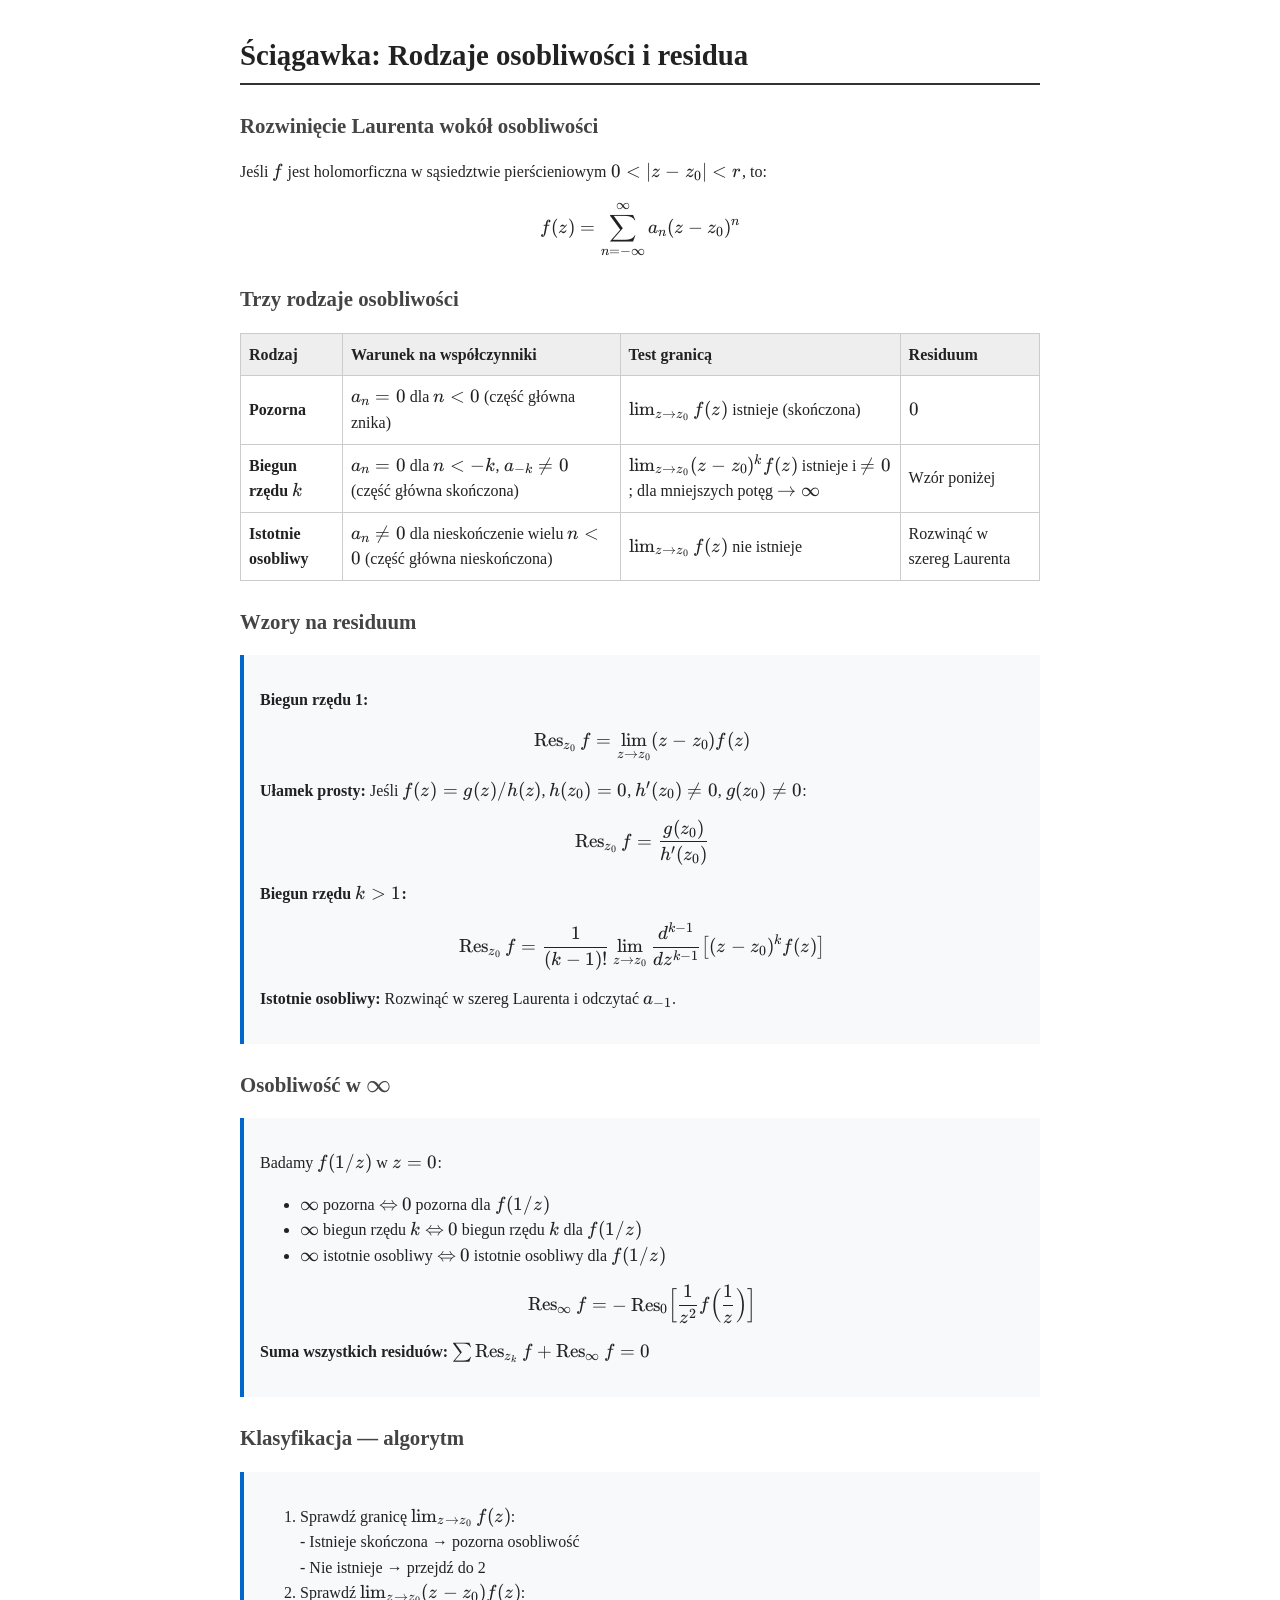
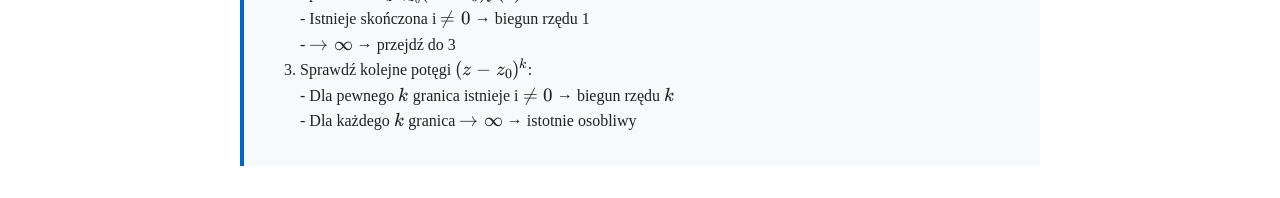
<file: reference/rodzaje-osobliwosci.html>
<!DOCTYPE html>
<html lang="pl">
<head>
<meta charset="UTF-8">
<meta name="viewport" content="width=device-width, initial-scale=1.0">
<title>Ściągawka: Rodzaje osobliwości i residua</title>
<link rel="stylesheet" href="../katex/katex.min.css">
<style>
body { font-family: 'Georgia', serif; max-width: 800px; margin: 2rem auto; padding: 0 1rem; line-height: 1.6; color: #222; }
h1 { font-size: 1.8rem; border-bottom: 2px solid #333; padding-bottom: 0.3rem; }
h2 { font-size: 1.3rem; margin-top: 1.5rem; color: #444; }
.box { background: #f8f9fa; border-left: 4px solid #0066cc; padding: 1rem; margin: 1rem 0; }
table { width: 100%; border-collapse: collapse; margin: 1rem 0; }
th, td { border: 1px solid #ccc; padding: 0.5rem; text-align: left; }
th { background: #eee; }
@media print { body { max-width: 100%; margin: 0; } .box { break-inside: avoid; } }
</style>
</head>
<body>

<h1>Ściągawka: Rodzaje osobliwości i residua</h1>

<h2>Rozwinięcie Laurenta wokół osobliwości</h2>
<p>Jeśli \(f\) jest holomorficzna w sąsiedztwie pierścieniowym \(0 < |z-z_0| < r\), to:</p>
<p>$$f(z) = \sum_{n=-\infty}^{\infty} a_n (z-z_0)^n$$</p>

<h2>Trzy rodzaje osobliwości</h2>
<table>
<tr><th>Rodzaj</th><th>Warunek na współczynniki</th><th>Test granicą</th><th>Residuum</th></tr>
<tr>
<td><strong>Pozorna</strong></td>
<td>\(a_n = 0\) dla \(n < 0\) (część główna znika)</td>
<td>\(\lim_{z\to z_0} f(z)\) istnieje (skończona)</td>
<td>\(0\)</td>
</tr>
<tr>
<td><strong>Biegun rzędu \(k\)</strong></td>
<td>\(a_n = 0\) dla \(n < -k\), \(a_{-k} \neq 0\) (część główna skończona)</td>
<td>\(\lim_{z\to z_0} (z-z_0)^k f(z)\) istnieje i \(\neq 0\); dla mniejszych potęg \(\to \infty\)</td>
<td>Wzór poniżej</td>
</tr>
<tr>
<td><strong>Istotnie osobliwy</strong></td>
<td>\(a_n \neq 0\) dla nieskończenie wielu \(n < 0\) (część główna nieskończona)</td>
<td>\(\lim_{z\to z_0} f(z)\) nie istnieje</td>
<td>Rozwinąć w szereg Laurenta</td>
</tr>
</table>

<h2>Wzory na residuum</h2>
<div class="box">
<p><strong>Biegun rzędu 1:</strong></p>
<p>$$\operatorname{Res}_{z_0} f = \lim_{z\to z_0} (z-z_0) f(z)$$</p>
<p><strong>Ułamek prosty:</strong> Jeśli \(f(z) = g(z)/h(z)\), \(h(z_0)=0\), \(h'(z_0)\neq 0\), \(g(z_0)\neq 0\):</p>
<p>$$\operatorname{Res}_{z_0} f = \frac{g(z_0)}{h'(z_0)}$$</p>
<p><strong>Biegun rzędu \(k > 1\):</strong></p>
<p>$$\operatorname{Res}_{z_0} f = \frac{1}{(k-1)!} \lim_{z\to z_0} \frac{d^{k-1}}{dz^{k-1}} \bigl[(z-z_0)^k f(z)\bigr]$$</p>
<p><strong>Istotnie osobliwy:</strong> Rozwinąć w szereg Laurenta i odczytać \(a_{-1}\).</p>
</div>

<h2>Osobliwość w \(\infty\)</h2>
<div class="box">
<p>Badamy \(f(1/z)\) w \(z = 0\):</p>
<ul>
<li>\(\infty\) pozorna \(\Leftrightarrow\) \(0\) pozorna dla \(f(1/z)\)</li>
<li>\(\infty\) biegun rzędu \(k\) \(\Leftrightarrow\) \(0\) biegun rzędu \(k\) dla \(f(1/z)\)</li>
<li>\(\infty\) istotnie osobliwy \(\Leftrightarrow\) \(0\) istotnie osobliwy dla \(f(1/z)\)</li>
</ul>
<p>$$\operatorname{Res}_\infty f = -\operatorname{Res}_0 \Bigl[\frac{1}{z^2} f\Bigl(\frac{1}{z}\Bigr)\Bigr]$$</p>
<p><strong>Suma wszystkich residuów:</strong> \(\sum \operatorname{Res}_{z_k} f + \operatorname{Res}_\infty f = 0\)</p>
</div>

<h2>Klasyfikacja — algorytm</h2>
<div class="box">
<ol>
<li>Sprawdź granicę \(\lim_{z\to z_0} f(z)\):<br>
- Istnieje skończona → pozorna osobliwość<br>
- Nie istnieje → przejdź do 2</li>
<li>Sprawdź \(\lim_{z\to z_0} (z-z_0) f(z)\):<br>
- Istnieje skończona i \(\neq 0\) → biegun rzędu 1<br>
- \(\to \infty\) → przejdź do 3</li>
<li>Sprawdź kolejne potęgi \((z-z_0)^k\):<br>
- Dla pewnego \(k\) granica istnieje i \(\neq 0\) → biegun rzędu \(k\)<br>
- Dla każdego \(k\) granica \(\to \infty\) → istotnie osobliwy</li>
</ol>
</div>

<script src="../katex/katex.min.js"></script>
<script src="../katex/auto-render.min.js"></script>
<script>
  renderMathInElement(document.body, {
    delimiters: [
      {left: '$$', right: '$$', display: true},
      {left: '\\(', right: '\\)', display: false}
    ]
  });
</script>

</body>
</html>
</file>
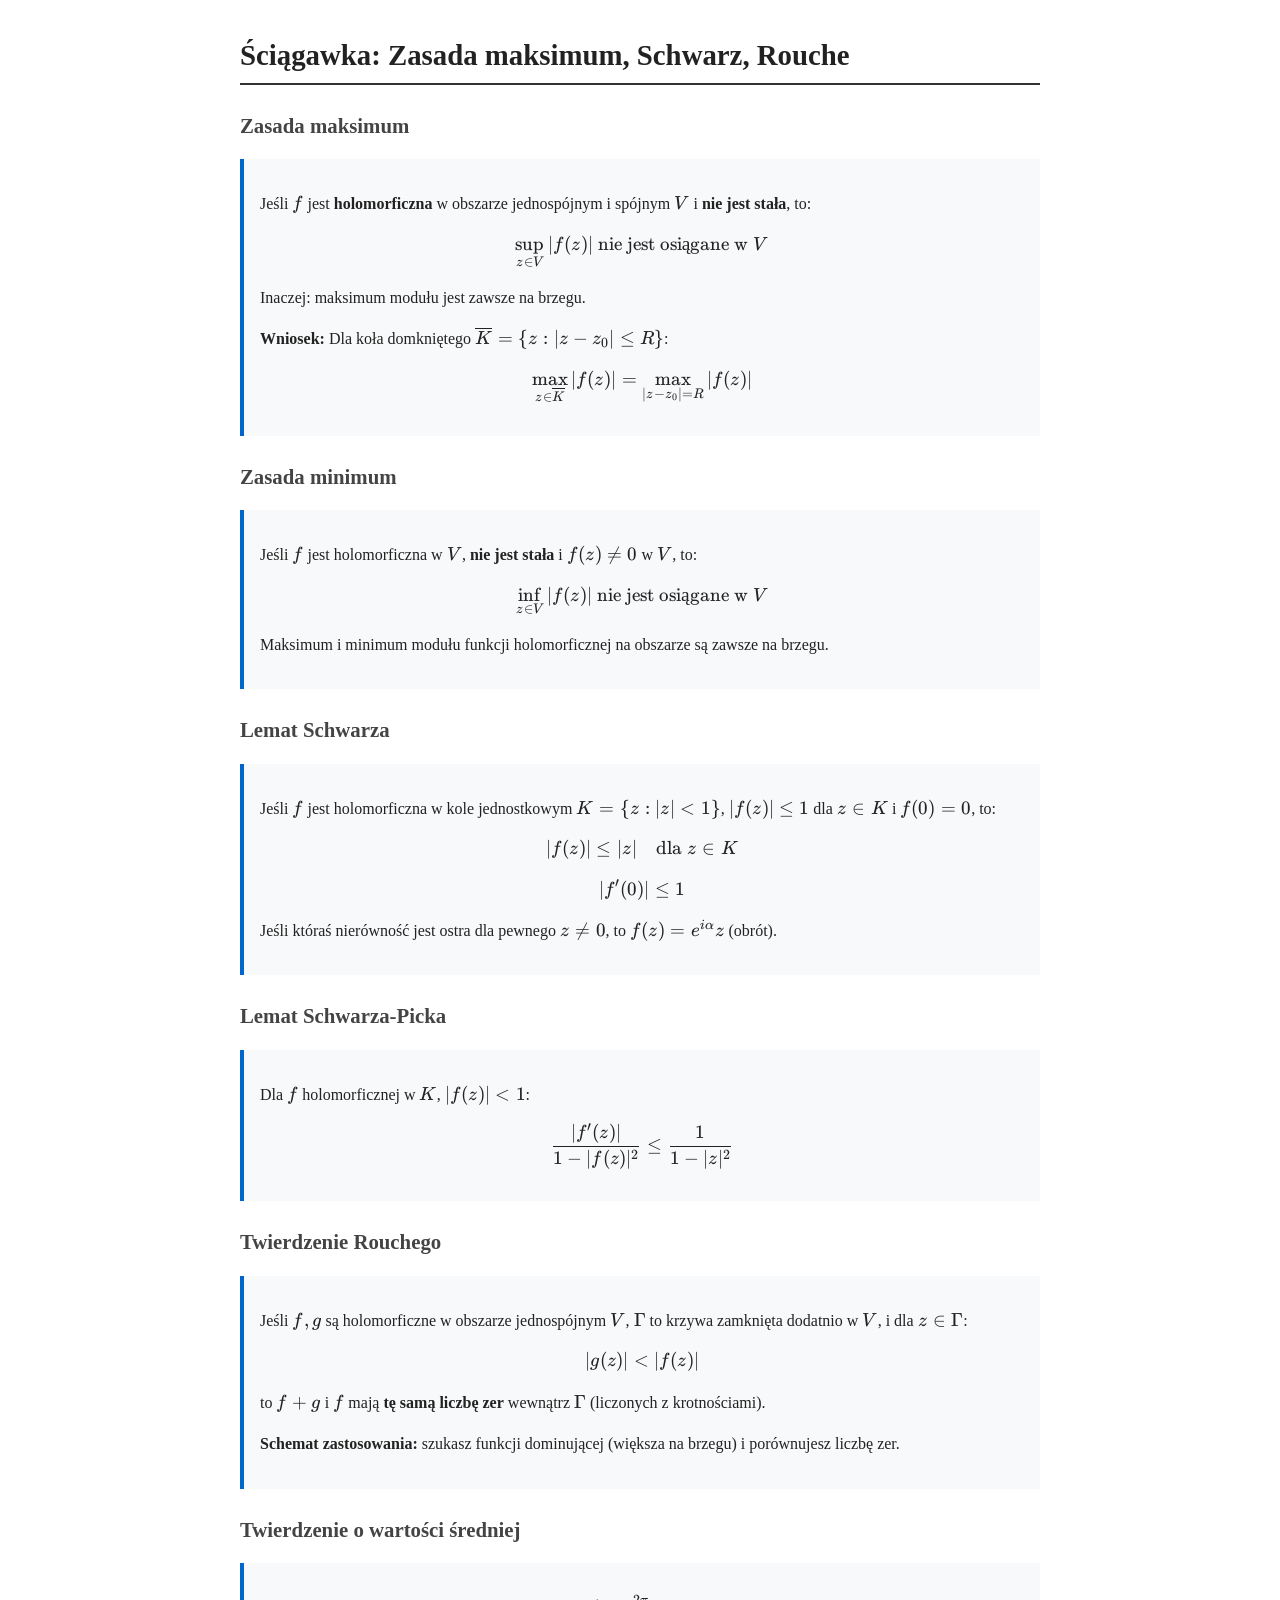
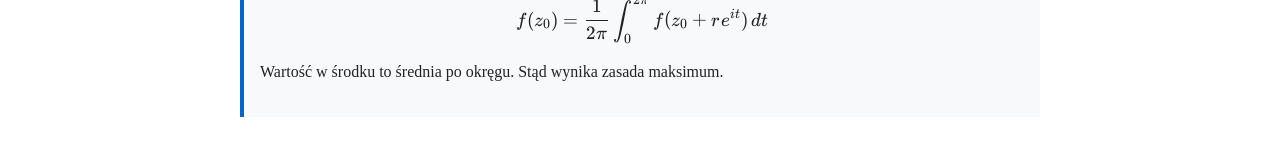
<file: reference/zasada-maksimum-schwarz-rouche.html>
<!DOCTYPE html>
<html lang="pl">
<head>
<meta charset="UTF-8">
<meta name="viewport" content="width=device-width, initial-scale=1.0">
<title>Ściągawka: Zasada maksimum, Schwarz, Rouche</title>
<link rel="stylesheet" href="../katex/katex.min.css">
<style>
body { font-family: 'Georgia', serif; max-width: 800px; margin: 2rem auto; padding: 0 1rem; line-height: 1.6; color: #222; }
h1 { font-size: 1.8rem; border-bottom: 2px solid #333; padding-bottom: 0.3rem; }
h2 { font-size: 1.3rem; margin-top: 1.5rem; color: #444; }
.box { background: #f8f9fa; border-left: 4px solid #0066cc; padding: 1rem; margin: 1rem 0; }
table { width: 100%; border-collapse: collapse; margin: 1rem 0; }
th, td { border: 1px solid #ccc; padding: 0.5rem; text-align: left; }
th { background: #eee; }
@media print { body { max-width: 100%; margin: 0; } .box { break-inside: avoid; } }
</style>
</head>
<body>

<h1>Ściągawka: Zasada maksimum, Schwarz, Rouche</h1>

<h2>Zasada maksimum</h2>
<div class="box">
<p>Jeśli \(f\) jest <strong>holomorficzna</strong> w obszarze jednospójnym i spójnym \(V\) i <strong>nie jest stała</strong>, to:</p>
<p>$$\sup_{z \in V} |f(z)| \text{ nie jest osiągane w } V$$</p>
<p>Inaczej: maksimum modułu jest zawsze na brzegu.</p>
<p><strong>Wniosek:</strong> Dla koła domkniętego \(\overline{K} = \{z : |z - z_0| \leq R\}\):</p>
<p>$$\max_{z \in \overline{K}} |f(z)| = \max_{|z - z_0| = R} |f(z)|$$</p>
</div>

<h2>Zasada minimum</h2>
<div class="box">
<p>Jeśli \(f\) jest holomorficzna w \(V\), <strong>nie jest stała</strong> i \(f(z) \neq 0\) w \(V\), to:</p>
<p>$$\inf_{z \in V} |f(z)| \text{ nie jest osiągane w } V$$</p>
<p>Maksimum i minimum modułu funkcji holomorficznej na obszarze są zawsze na brzegu.</p>
</div>

<h2>Lemat Schwarza</h2>
<div class="box">
<p>Jeśli \(f\) jest holomorficzna w kole jednostkowym \(K = \{z : |z| < 1\}\), \(|f(z)| \leq 1\) dla \(z \in K\) i \(f(0) = 0\), to:</p>
<p>$$|f(z)| \leq |z| \quad \text{dla } z \in K$$</p>
<p>$$|f'(0)| \leq 1$$</p>
<p>Jeśli któraś nierówność jest ostra dla pewnego \(z \neq 0\), to \(f(z) = e^{i\alpha}z\) (obrót).</p>
</div>

<h2>Lemat Schwarza-Picka</h2>
<div class="box">
<p>Dla \(f\) holomorficznej w \(K\), \(|f(z)| < 1\):</p>
<p>$$\frac{|f'(z)|}{1 - |f(z)|^2} \leq \frac{1}{1 - |z|^2}$$</p>
</div>

<h2>Twierdzenie Rouchego</h2>
<div class="box">
<p>Jeśli \(f, g\) są holomorficzne w obszarze jednospójnym \(V\), \(\Gamma\) to krzywa zamknięta dodatnio w \(V\), i dla \(z \in \Gamma\):</p>
<p>$$|g(z)| < |f(z)|$$</p>
<p>to \(f + g\) i \(f\) mają <strong>tę samą liczbę zer</strong> wewnątrz \(\Gamma\) (liczonych z krotnościami).</p>
<p><strong>Schemat zastosowania:</strong> szukasz funkcji dominującej (większa na brzegu) i porównujesz liczbę zer.</p>
</div>

<h2>Twierdzenie o wartości średniej</h2>
<div class="box">
<p>$$f(z_0) = \frac{1}{2\pi} \int_0^{2\pi} f(z_0 + re^{it})\, dt$$</p>
<p>Wartość w środku to średnia po okręgu. Stąd wynika zasada maksimum.</p>
</div>

<script src="../katex/katex.min.js"></script>
<script src="../katex/auto-render.min.js"></script>
<script>
  renderMathInElement(document.body, {
    delimiters: [
      {left: '$$', right: '$$', display: true},
      {left: '\\(', right: '\\)', display: false}
    ]
  });
</script>

</body>
</html>
</file>
<file: lessons/style.css>
:root {
  --primary: #2a82da;
  --primary-active: #1f6fb8;
  --primary-light: #dbeaf7;
  --secondary: #354a5f;
  --accent-orange: #c87918;
  --accent-orange-deep: #744207;
  --accent-orange-light: #fff4dc;
  --accent-teal: #398b8b;
  --accent-teal-light: #e4f1f1;
  --accent-green: #3a8f45;
  --accent-green-light: #e3f1e5;
  --accent-pink: #ff64c8;
  --accent-purple: #d6b6f6;
  --accent-sky: #62aef0;
  --canvas: #f0f0f0;
  --canvas-soft: #d7d9dc;
  --surface: #f4f4f4;
  --ink: #202020;
  --ink-secondary: #3f3f3f;
  --ink-muted: #606060;
  --ink-faint: #8a8a8a;
  --hairline: #a8a8a8;
  --shadow-l0: inset 0 1px 0 #fff, 0 1px 2px rgba(0,0,0,.12);
  --shadow-l1: inset 0 1px 0 #fff, 0 2px 5px rgba(0,0,0,.18);
  --radius-xs: 2px;
  --radius-sm: 2px;
  --radius-md: 3px;
  --radius-lg: 3px;
  --radius-xl: 4px;
  --radius-full: 9999px;
  --spacing-xxs: 4px;
  --spacing-xs: 8px;
  --spacing-sm: 12px;
  --spacing-md: 16px;
  --spacing-lg: 24px;
  --spacing-xl: 28px;
  --spacing-xxl: 32px;
}

* { margin: 0; padding: 0; box-sizing: border-box; }

body {
  font-family: "Noto Sans", "Segoe UI", Arial, sans-serif;
  max-width: 920px;
  margin: 24px auto;
  padding: 0 14px 18px;
  line-height: 1.55;
  font-size: 14px;
  color: var(--ink);
  background: var(--canvas);
  border: 1px solid #747474;
  box-shadow: 0 12px 36px rgba(0,0,0,.28);
  -webkit-font-smoothing: antialiased;
  font-feature-settings: 'lnum' 1;
}

html {
  min-height: 100%;
  background: linear-gradient(145deg, #cfd4d9, #aeb5bc);
}

.app-title { position: absolute; top: 0; left: 0; right: 0; height: 30px; padding: 5px 10px; color: #fff; font-size: 13px; font-weight: 600; line-height: 20px; text-align: left; text-decoration: none; background: linear-gradient(#4e98dc, #2878c2); border-bottom: 1px solid #175b98; box-shadow: inset 0 1px rgba(255,255,255,.35); }
.app-title:hover { text-decoration: underline; }
header {
  position: relative;
  margin: 0 -14px 16px;
  padding: 45px 18px 14px;
  border-bottom: 1px solid #9b9b9b;
  background: linear-gradient(#f8f8f8, #dedede);
  box-shadow: inset 0 1px #fff, 0 1px 0 #fff;
}

header::before { content: none; display: none; }

header::after { content: none; display: none; }

header h1 {
  font-size: 20px;
  font-weight: 600;
  line-height: 1.3;
  letter-spacing: 0;
  color: var(--ink);
  margin-bottom: 3px;
}

header p {
  color: var(--ink-muted);
  font-size: 15px;
  line-height: 1.33;
}

.lesson-num {
  display: inline-block;
  background: linear-gradient(#fff, #e2e2e2);
  color: var(--ink-secondary);
  font-size: 11px;
  font-weight: 600;
  line-height: 1.4;
  padding: 3px 8px;
  border-radius: 2px;
  margin-bottom: 8px;
  border: 1px solid #9d9d9d;
  box-shadow: inset 0 1px #fff;
}

.progress-bar {
  display: flex;
  gap: var(--spacing-xxs);
  justify-content: center;
  margin-top: var(--spacing-md);
}

.progress-bar a {
  display: block;
  width: 40px;
  height: 7px;
  border-radius: 1px;
  background: #c5c5c5;
  border: 1px solid #989898;
  transition: background 0.15s;
  text-decoration: none;
}

.progress-bar a:hover { background: var(--ink-faint); }
.progress-bar a.active { background: var(--primary); }
.progress-bar a.done { background: var(--accent-green); }

.card {
  background: var(--surface);
  border-radius: 2px;
  box-shadow: var(--shadow-l0);
  padding: 22px 16px 16px;
  margin: 22px 0 16px;
  border: 1px solid #9f9f9f;
  transition: box-shadow 0.2s;
}

.card:hover { box-shadow: var(--shadow-l1); }

.card h2 {
  width: fit-content;
  max-width: calc(100% - 16px);
  font-size: 14px;
  font-weight: 600;
  line-height: 1.35;
  letter-spacing: 0;
  margin: -32px 0 12px -7px;
  padding: 1px 7px;
  color: var(--ink);
  background: var(--surface);
}

.card h2::before { content: none; }

.block {
  background: var(--primary-light);
  border: 1px solid #8baeca;
  border-left: 4px solid var(--primary);
  padding: var(--spacing-md) var(--spacing-md);
  margin: var(--spacing-md) 0;
  border-radius: 2px;
}

.warning {
  background: var(--accent-orange-light);
  border: 1px solid #cfad73;
  border-left: 4px solid var(--accent-orange);
  padding: var(--spacing-md) var(--spacing-md);
  margin: var(--spacing-md) 0;
  border-radius: 2px;
}

.warning strong { color: var(--accent-orange-deep); }

.example {
  background: var(--accent-teal-light);
  border: 1px solid #8cb3b3;
  border-left: 4px solid var(--accent-teal);
  padding: var(--spacing-md) var(--spacing-md);
  margin: var(--spacing-md) 0;
  border-radius: 2px;
}

.step {
  display: flex;
  gap: var(--spacing-sm);
  margin: var(--spacing-xs) 0;
  align-items: baseline;
}

.step-num {
  background: linear-gradient(#55a2e8, #267bc7);
  color: var(--surface);
  min-width: 1.5rem;
  height: 1.5rem;
  display: flex;
  align-items: center;
  justify-content: center;
  border-radius: 2px;
  border: 1px solid #1d68aa;
  box-shadow: inset 0 1px rgba(255,255,255,.3);
  font-size: 12px;
  font-weight: 600;
  flex-shrink: 0;
  margin-top: 0.1rem;
}

.quiz { margin-top: var(--spacing-md); }

.quiz-question {
  font-size: 15px;
  font-weight: 600;
  line-height: 1.33;
  margin-bottom: var(--spacing-xs);
}

.quiz-options button {
  display: block;
  width: 100%;
  text-align: left;
  padding: 7px var(--spacing-md);
  margin: var(--spacing-xxs) 0;
  border: 1px solid #999;
  border-radius: 2px;
  background: linear-gradient(#fff, #e6e6e6);
  cursor: pointer;
  transition: all 0.15s;
  font-family: inherit;
  font-size: 15px;
  line-height: 1.33;
  color: var(--ink);
}

.quiz-options button:hover:not(:disabled) {
  background: linear-gradient(#f4faff, #d7eafb);
  border-color: var(--primary);
  box-shadow: 0 0 0 1px rgba(42,130,218,.2);
}

.quiz-options button:active:not(:disabled) {
  background: #c9dfef;
  box-shadow: inset 0 1px 3px rgba(0,0,0,.2);
}

.quiz-options button.correct {
  background: var(--accent-green-light);
  border-color: var(--accent-green);
  color: #0b4d22;
  font-weight: 600;
}

.quiz-options button.wrong {
  background: #fff0f0;
  border-color: #e55050;
  color: #7c1616;
}

.feedback {
  margin-top: var(--spacing-xs);
  padding: var(--spacing-xs) var(--spacing-md);
  border-radius: var(--radius-md);
  display: none;
  font-size: 14px;
  font-weight: 600;
  line-height: 1.43;
}

.feedback.show { display: block; }

.feedback.correct-fb {
  background: var(--accent-green-light);
  color: #0b4d22;
}

.feedback.wrong-fb {
  background: #fff0f0;
  color: #7c1616;
}

details.hint {
  margin: var(--spacing-xs) 0;
  border: 1px solid var(--hairline);
  border-radius: 2px;
  background: #fafafa;
  overflow: hidden;
  transition: border-color 0.15s;
}

details.hint:hover { border-color: var(--ink-faint); }
details.hint[open] { border-color: var(--primary); }

details.hint summary {
  cursor: pointer;
  color: var(--primary);
  font-weight: 600;
  font-size: 14px;
  line-height: 1.43;
  padding: var(--spacing-sm) var(--spacing-md);
  user-select: none;
  list-style: none;
}

details.hint summary::-webkit-details-marker { display: none; }

details.hint summary::before {
  content: '\25B6';
  display: inline-block;
  margin-right: var(--spacing-xs);
  font-size: 10px;
  transition: transform 0.15s;
}

details.hint[open] summary::before { transform: rotate(90deg); }

details.hint[open] summary {
  border-bottom: 1px solid var(--hairline);
  background: var(--primary-light);
}

details.hint p, details.hint div {
  padding: var(--spacing-md);
  font-size: 15px;
  line-height: 1.33;
}

svg {
  max-width: 100%;
  height: auto;
}

.nav {
  text-align: center;
  margin-top: var(--spacing-xl);
  padding-top: var(--spacing-lg);
  border-top: 1px solid #999;
  box-shadow: inset 0 1px #fff;
  font-size: 15px;
  line-height: 1.33;
}

.nav a {
  color: var(--primary);
  text-decoration: none;
  font-weight: 500;
  transition: color 0.15s;
}

.nav a:hover {
  color: var(--primary-active);
  text-decoration: underline;
}

.nav p { margin: var(--spacing-xxs) 0; }

.nav .open-cmd {
  font-size: 14px;
  color: var(--ink-faint);
  line-height: 1.43;
  margin-top: var(--spacing-md);
}

.nav .open-cmd code {
  background: var(--canvas-soft);
  padding: 2px var(--spacing-xxs);
  border-radius: var(--radius-xs);
  font-size: 13px;
  border: 1px solid var(--hairline);
}

ol, ul {
  margin: var(--spacing-xs) 0;
  padding-left: var(--spacing-lg);
}

li { margin: var(--spacing-xxs) 0; }

p { margin: var(--spacing-xxs) 0; }

.katex-display { margin: var(--spacing-md) 0 !important; }

@media (max-width: 600px) {
  body { margin: 0; padding: 0 var(--spacing-sm) var(--spacing-lg); border-width: 0; }
  header { margin: 0 calc(-1 * var(--spacing-sm)) 16px; }
  header h1 { font-size: 18px; }
  .card { padding: var(--spacing-md); }
  .step { gap: var(--spacing-xs); }
  .block, .warning, .example { padding: var(--spacing-sm) var(--spacing-md); }
}

@media print {
  body { background: #fff; font-size: 11pt; }
  .card { box-shadow: none; border: 1px solid #ddd; page-break-inside: avoid; }
  .quiz-options button { pointer-events: none; }
  .nav { display: none; }
  header { border-bottom: 1px solid #ccc; }
}

.formula, .katex-display { max-width: 100%; overflow-x: auto; overflow-y: hidden; }
.formula .katex-display { margin: 0.35em 0; }
.katex-display > .katex { max-width: 100%; }

.open-cmd { display: none !important; }
</file>
